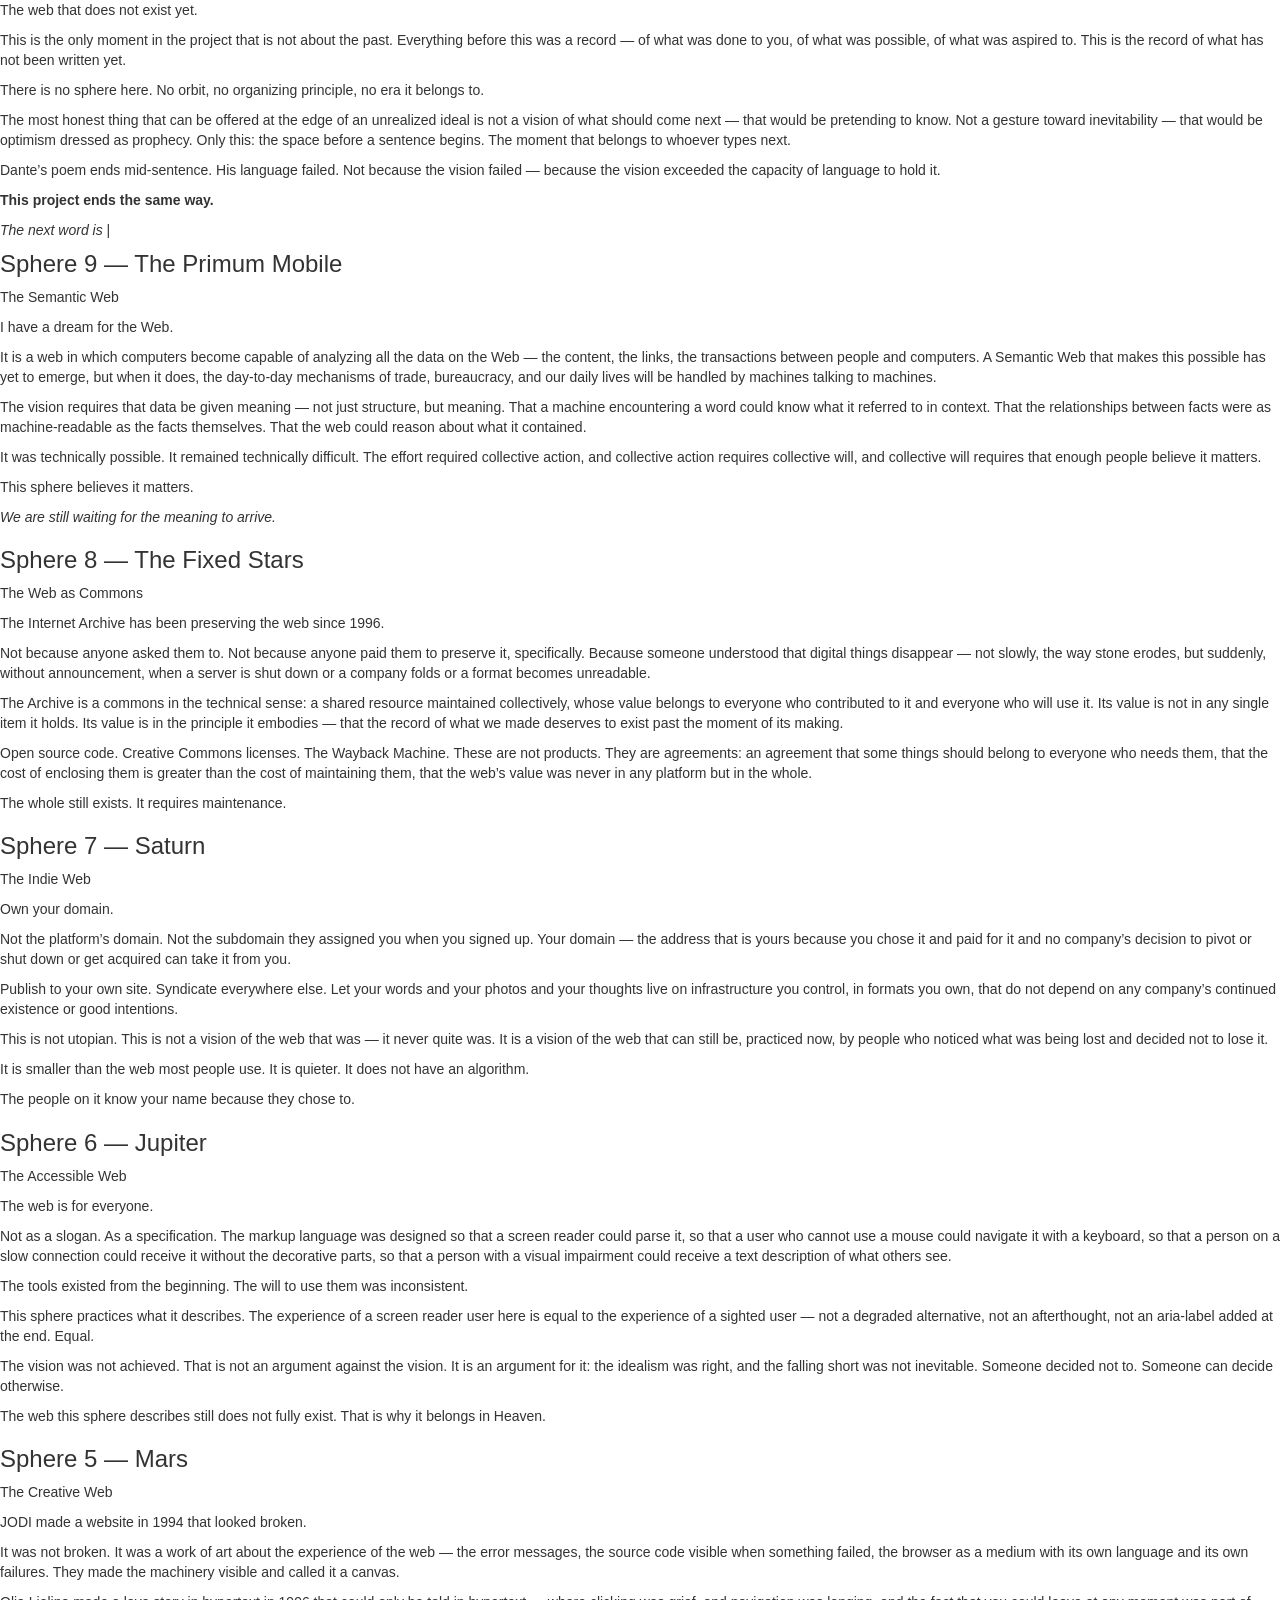
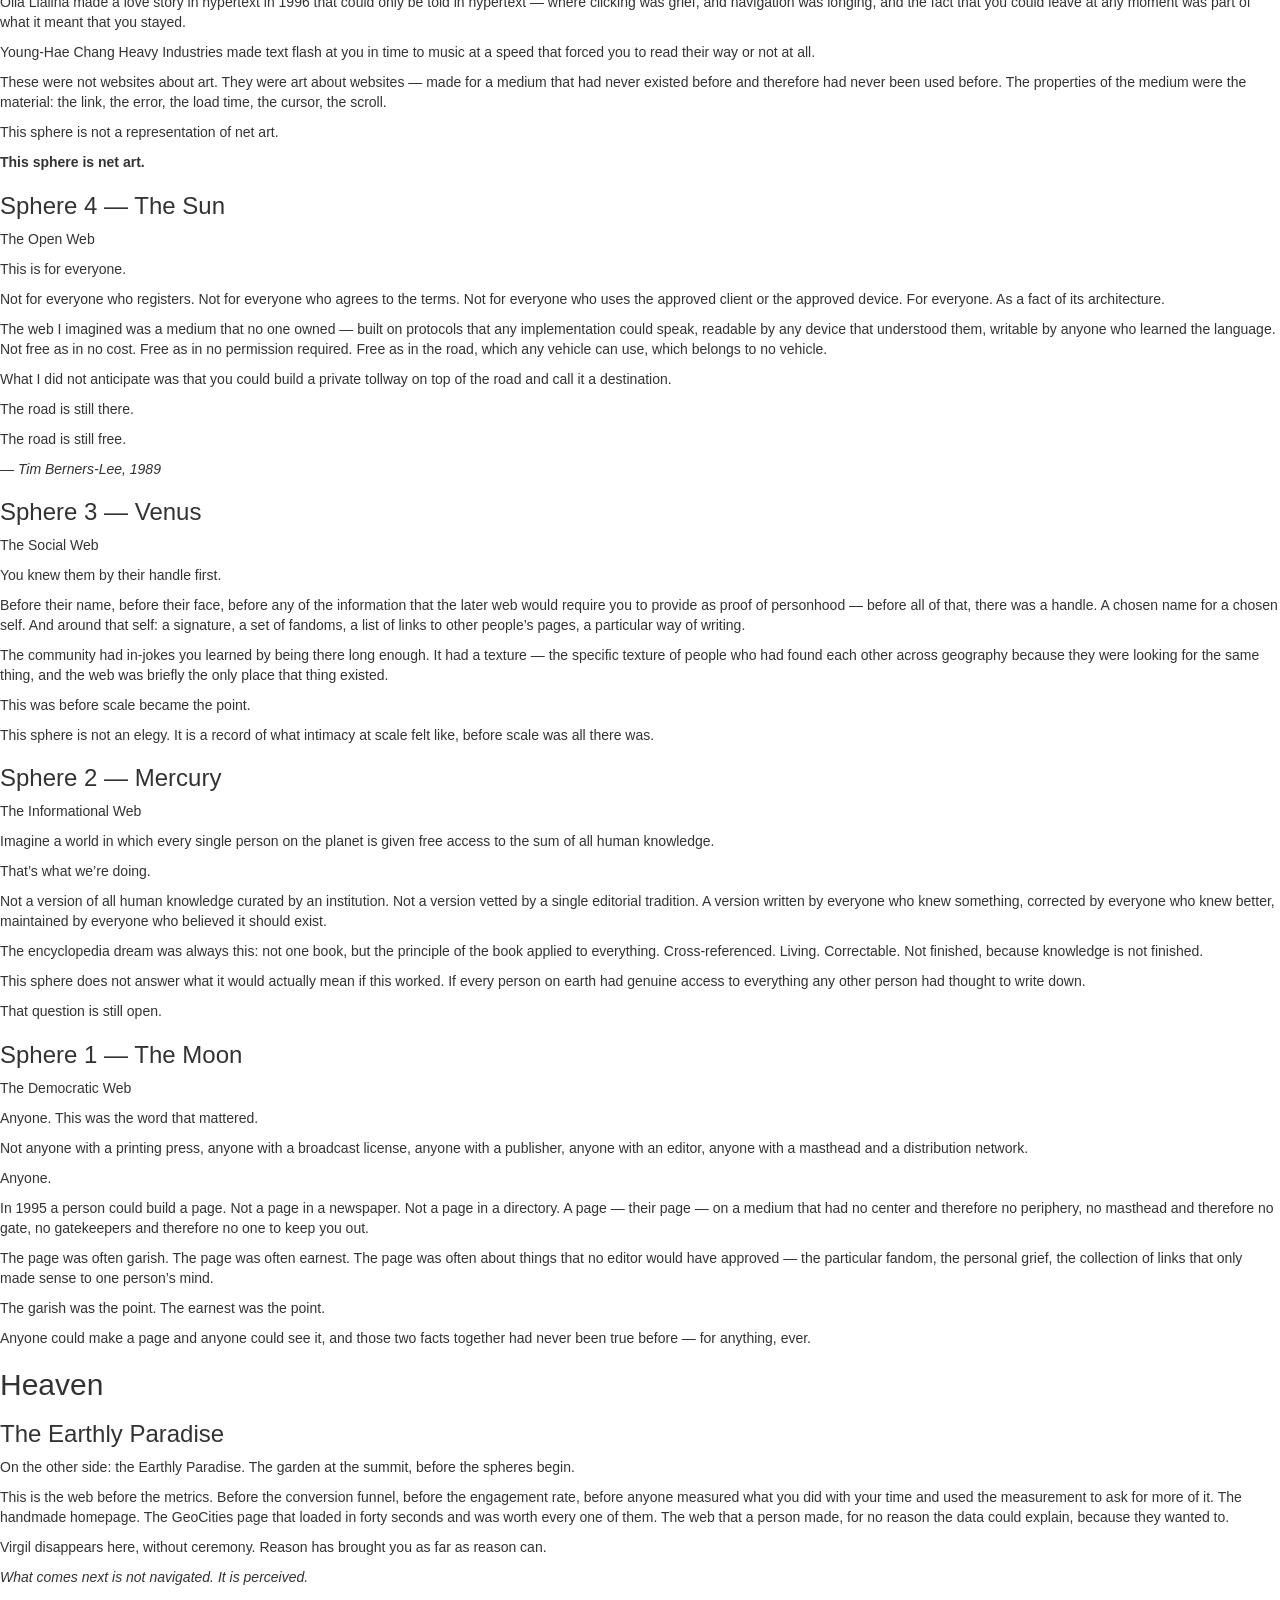
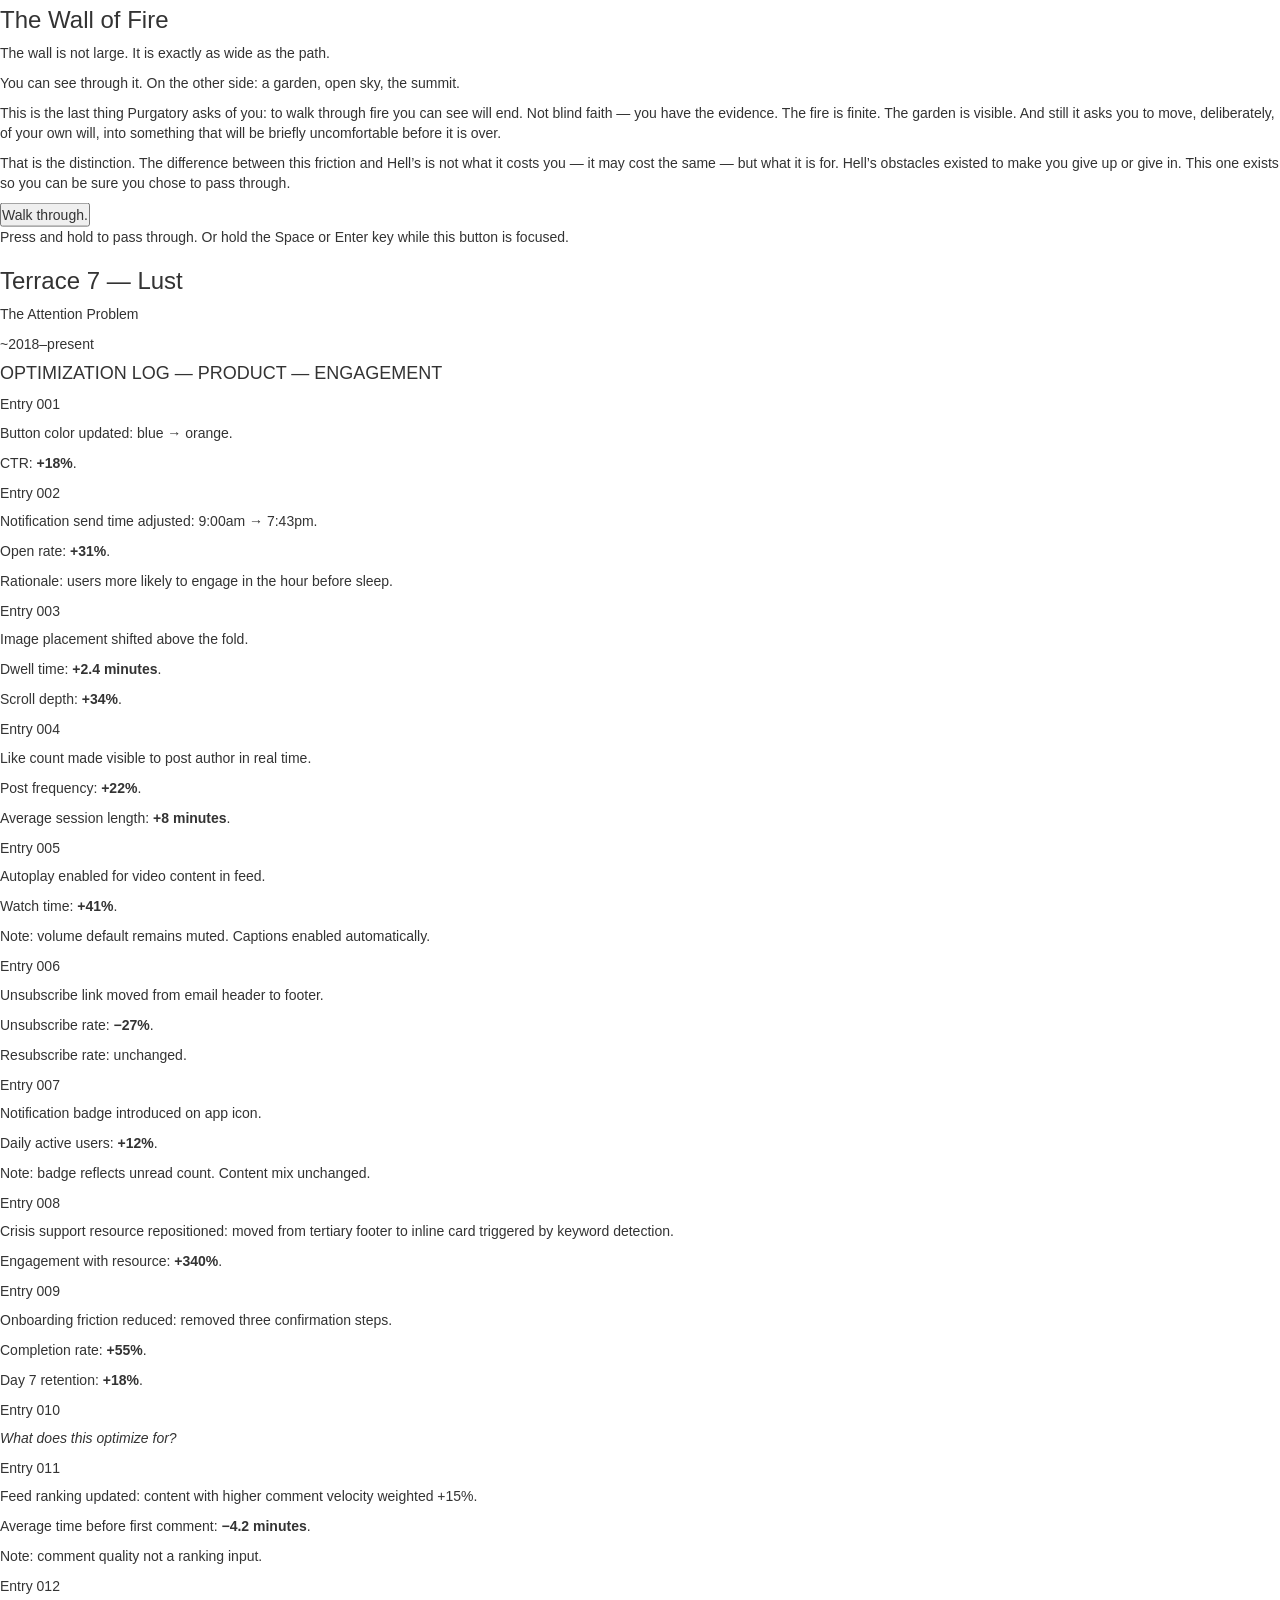
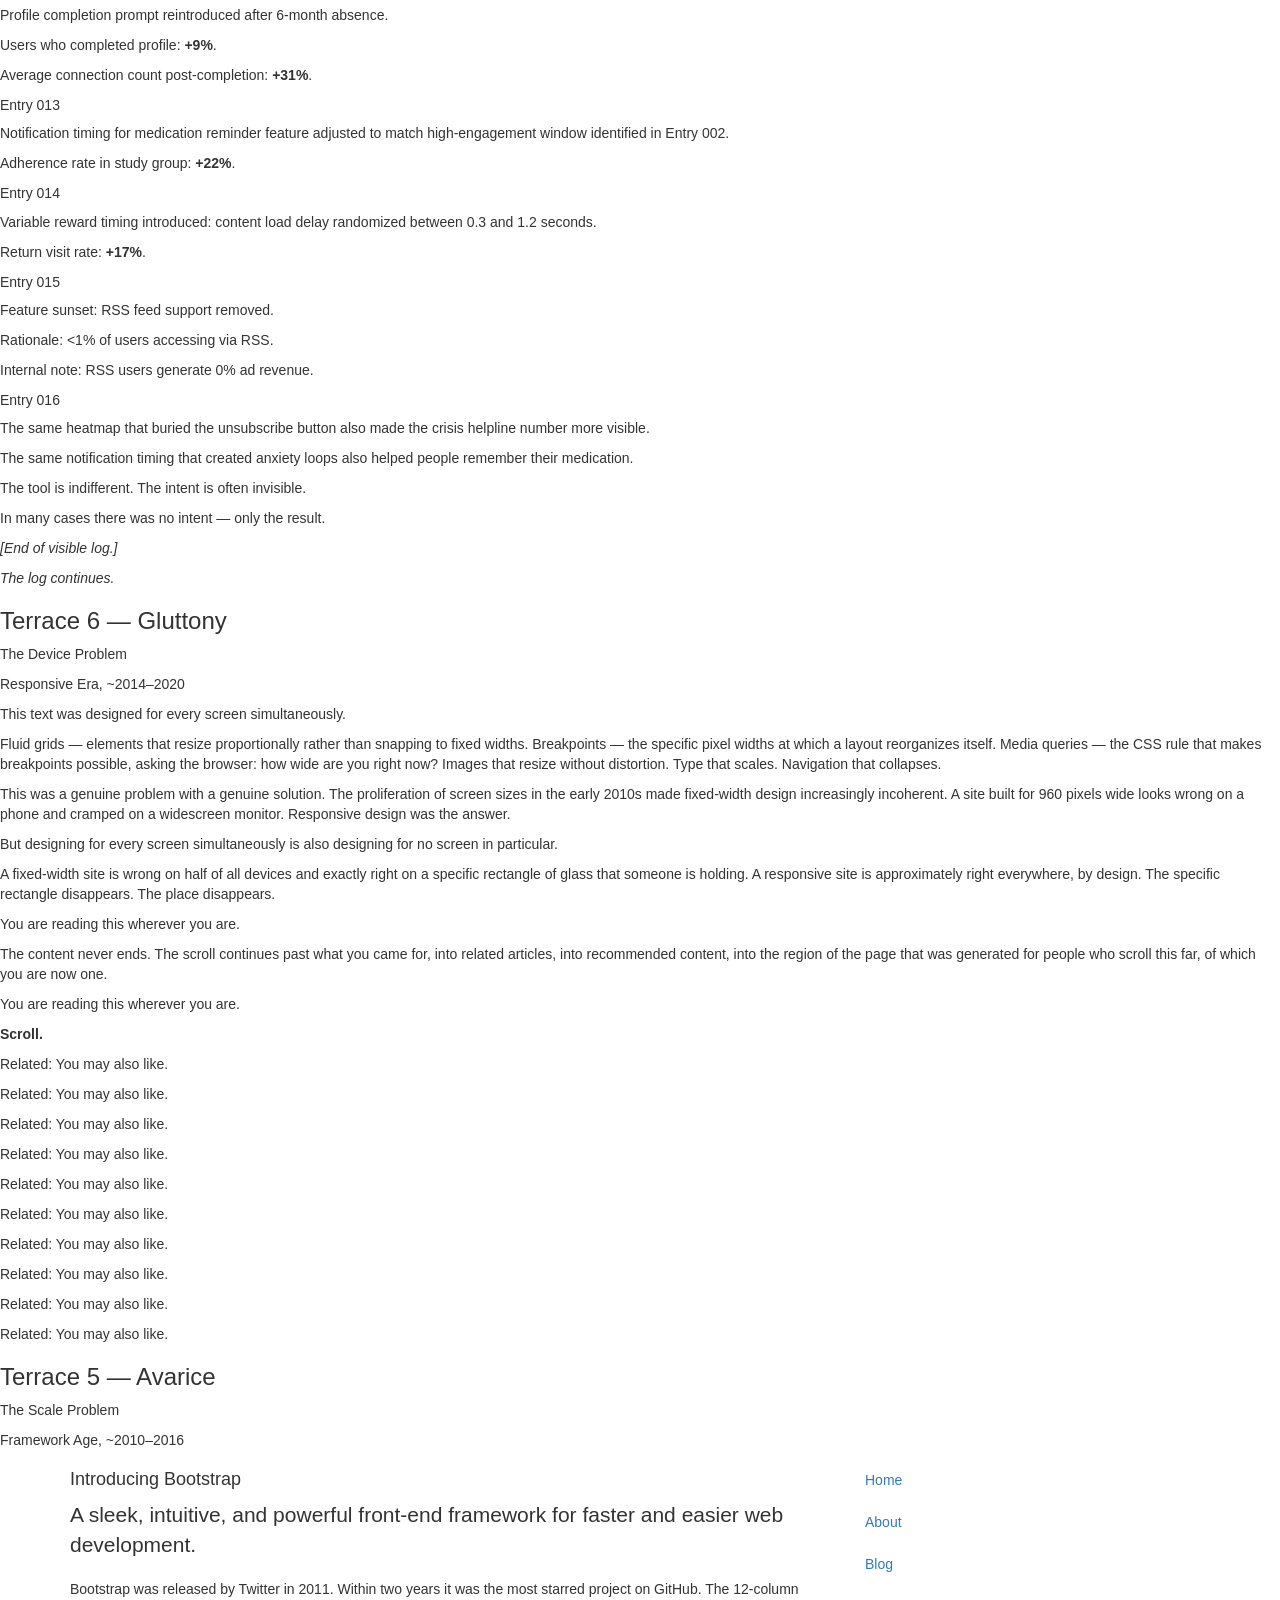
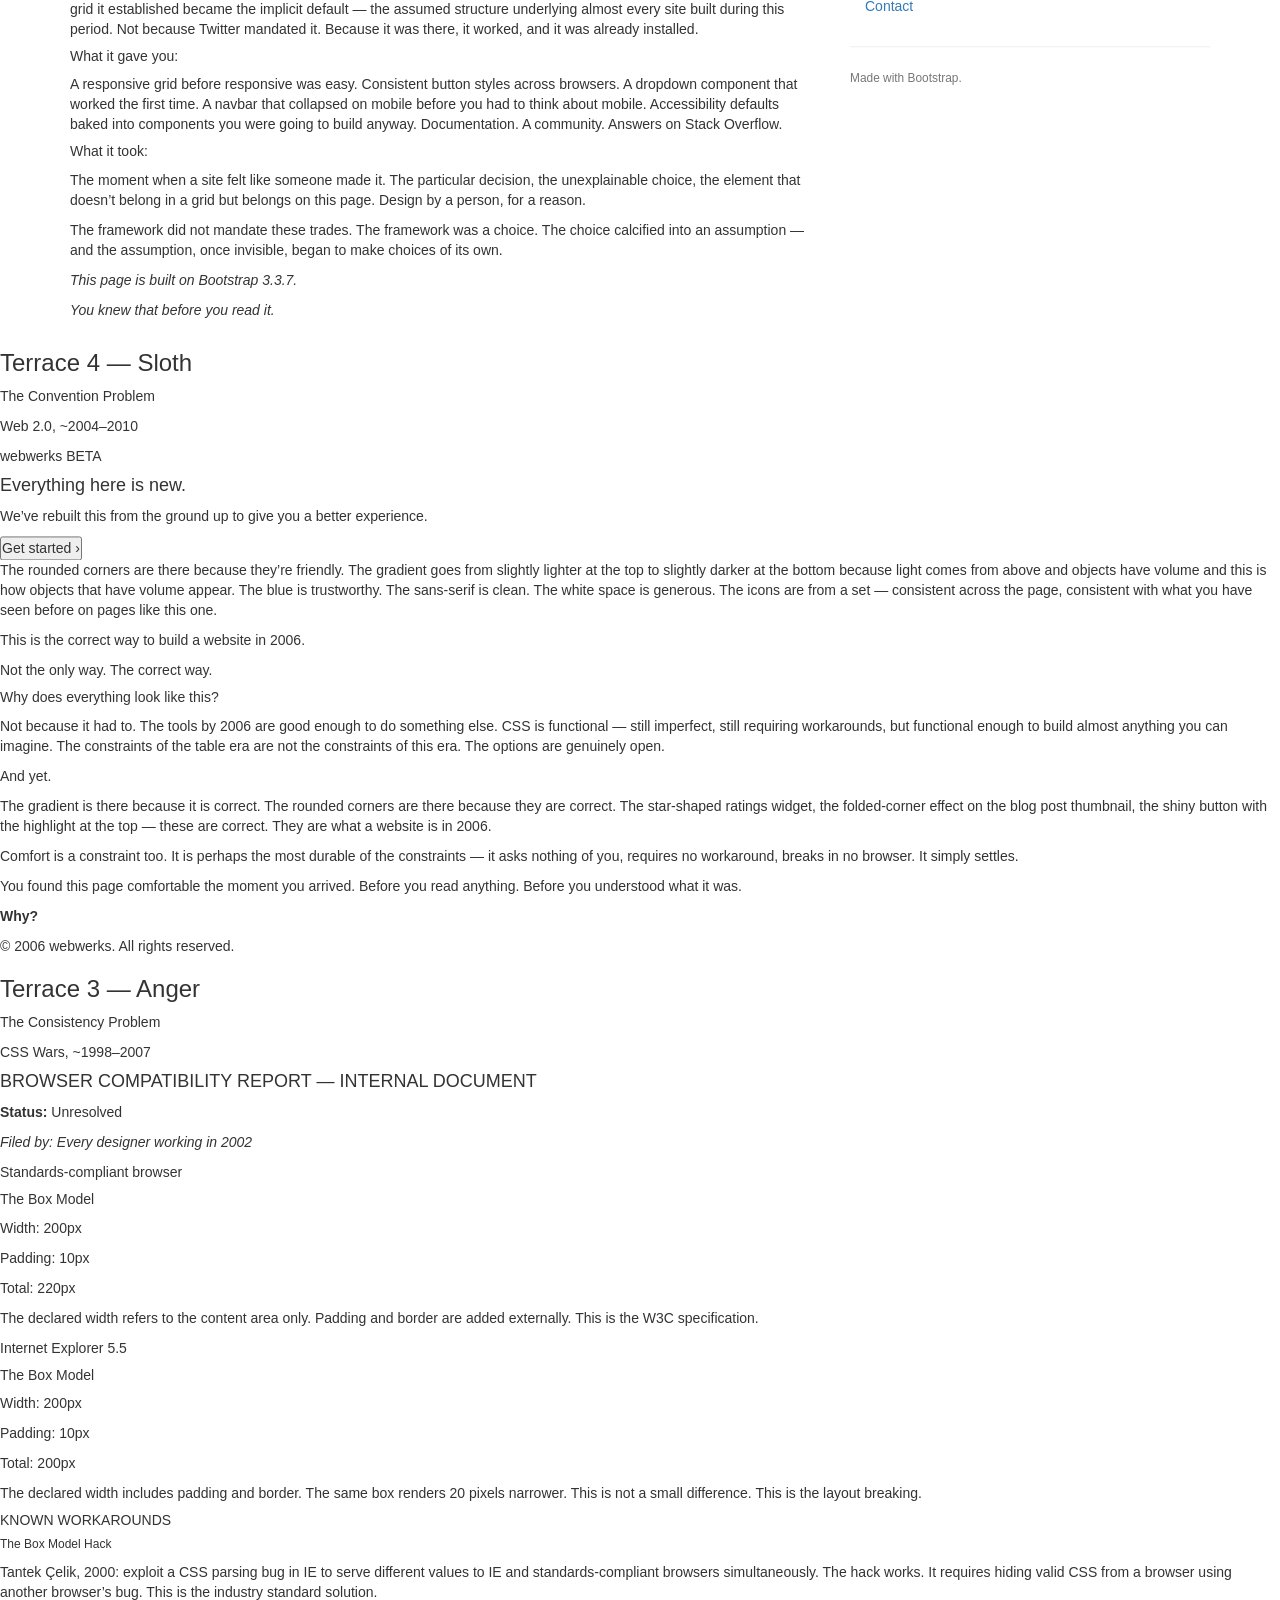
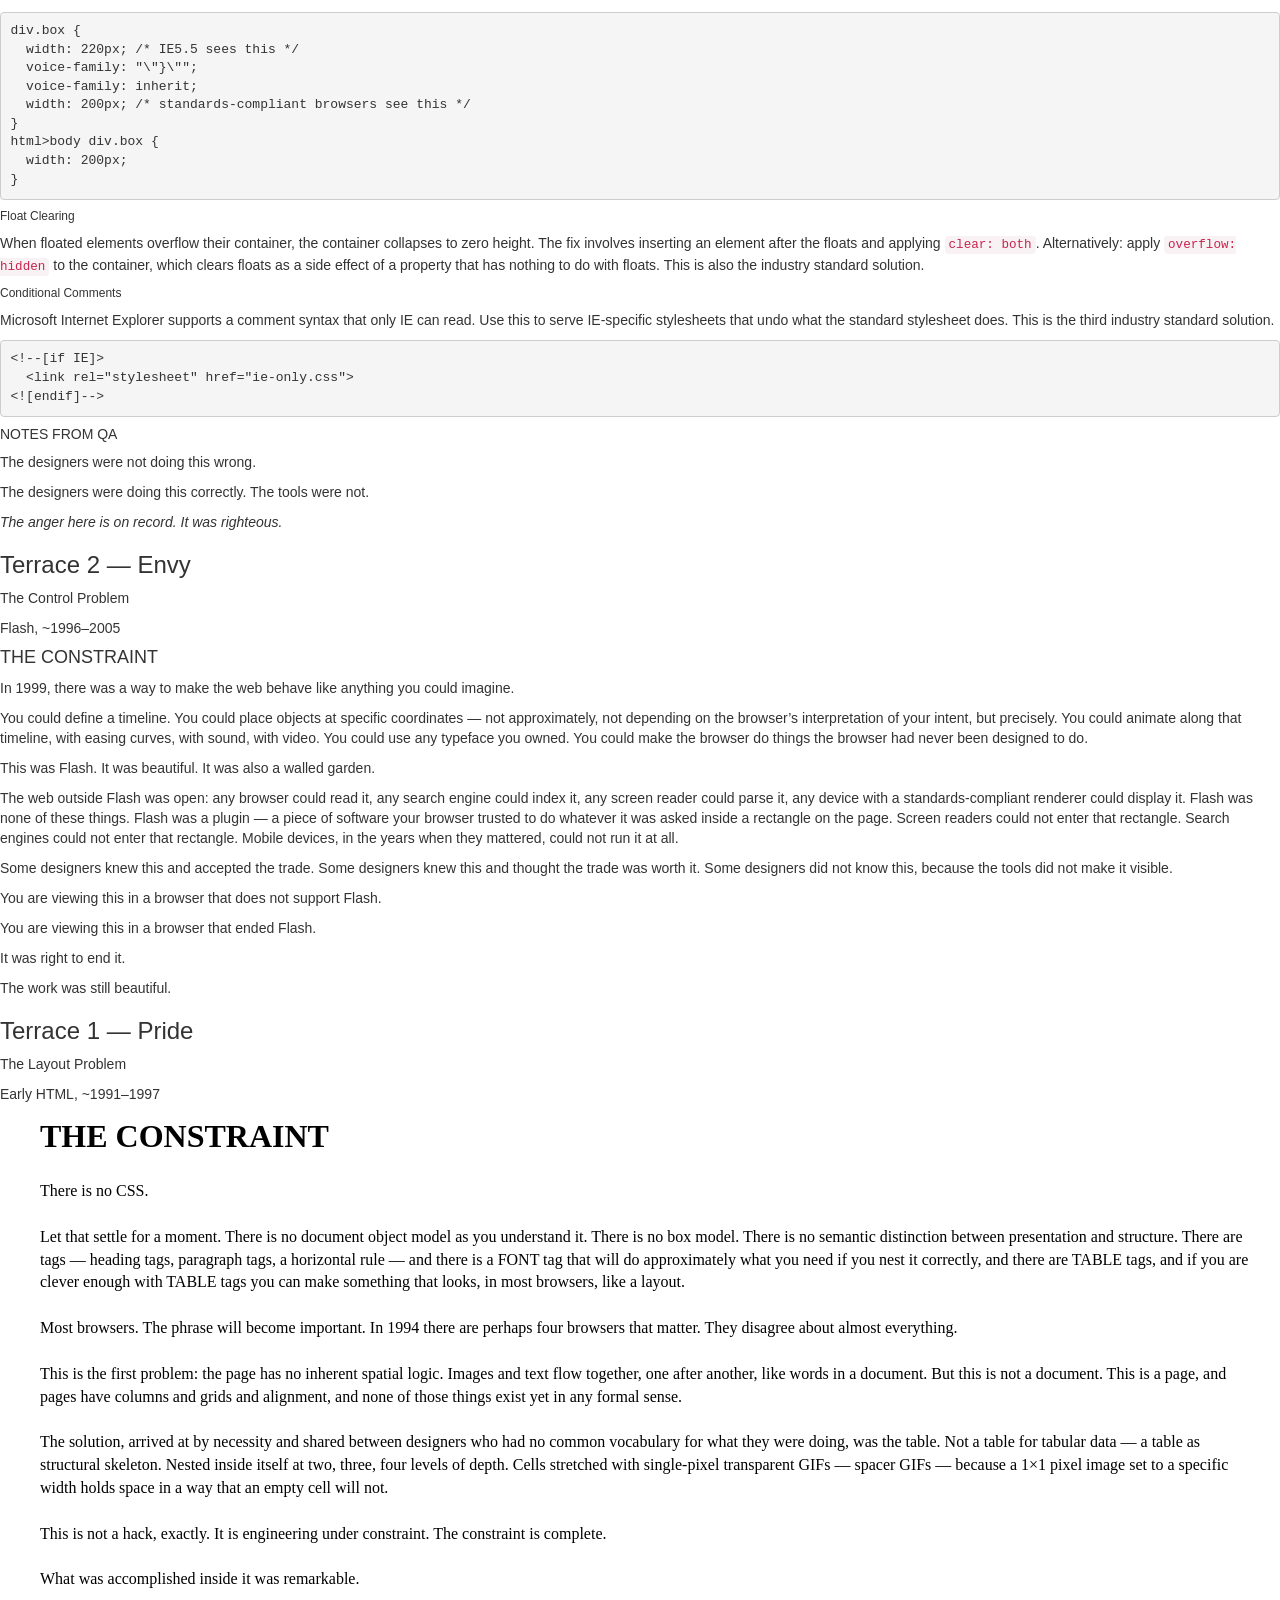
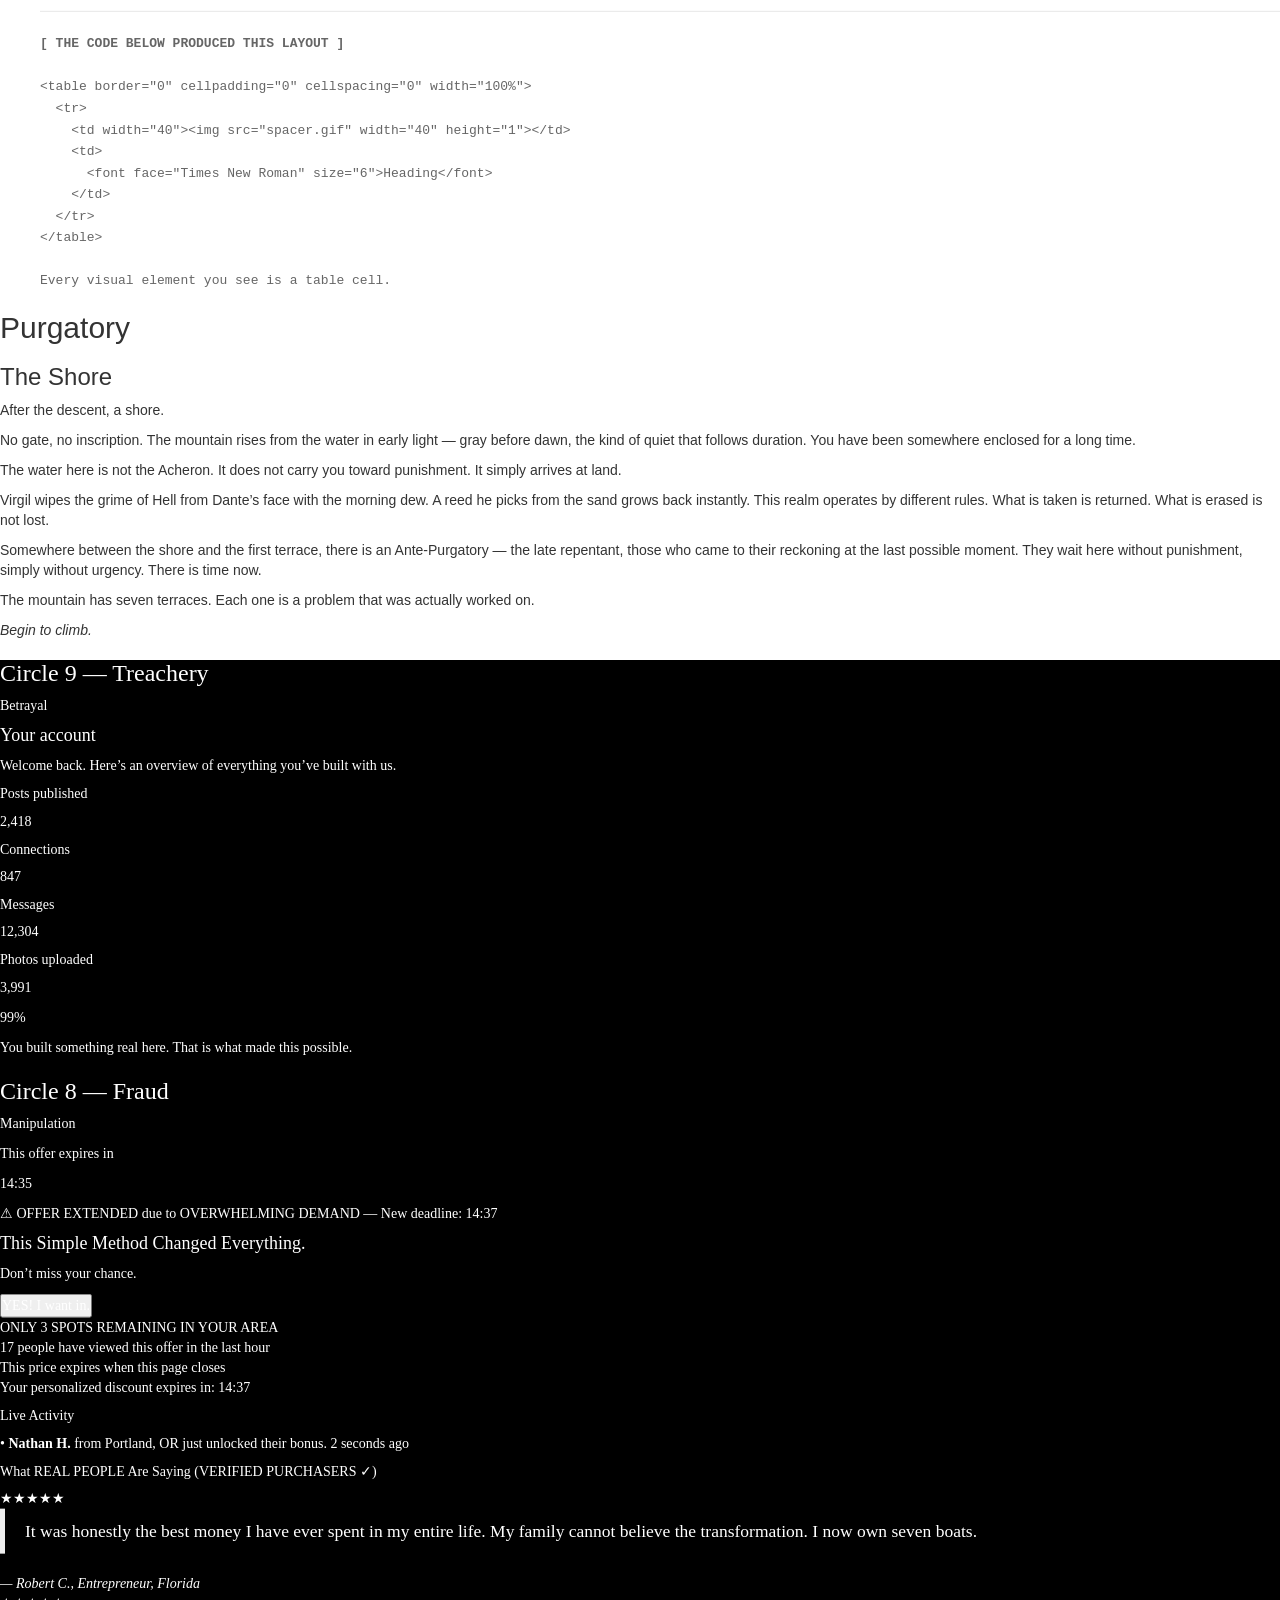
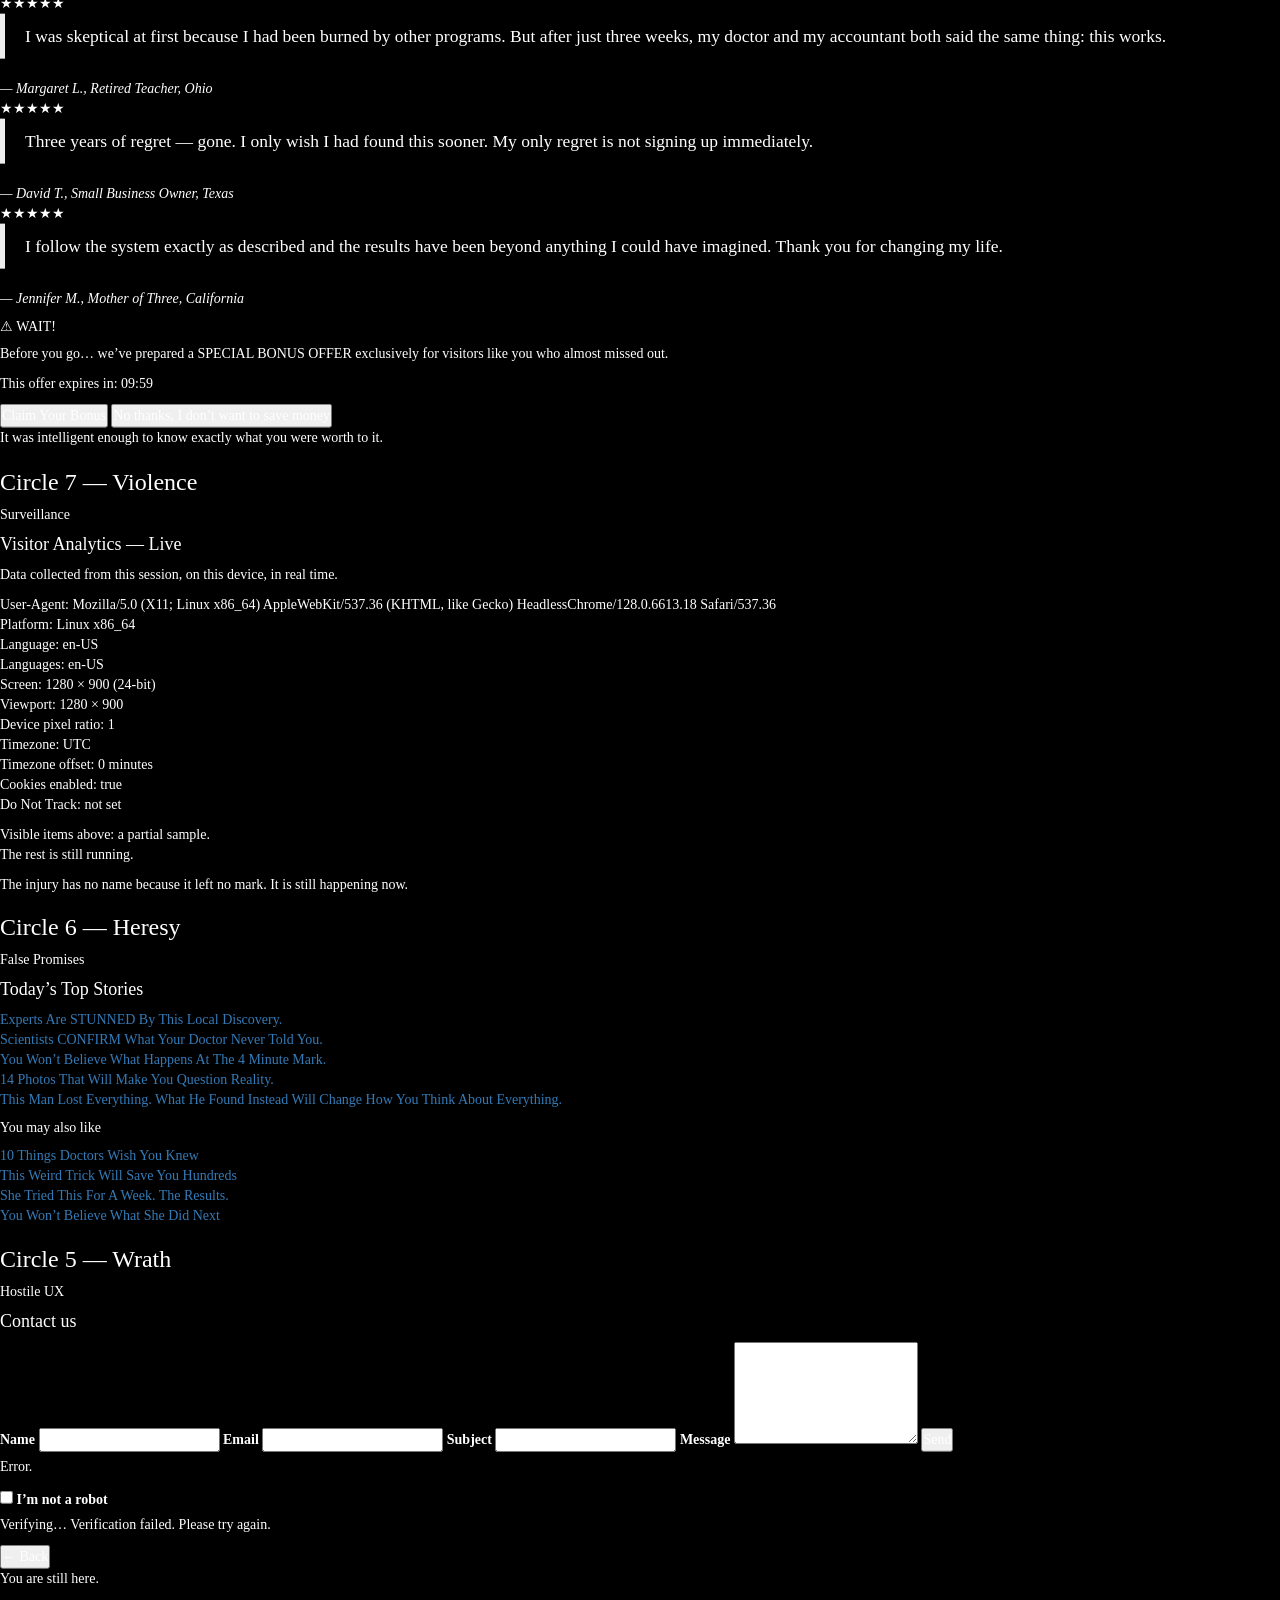
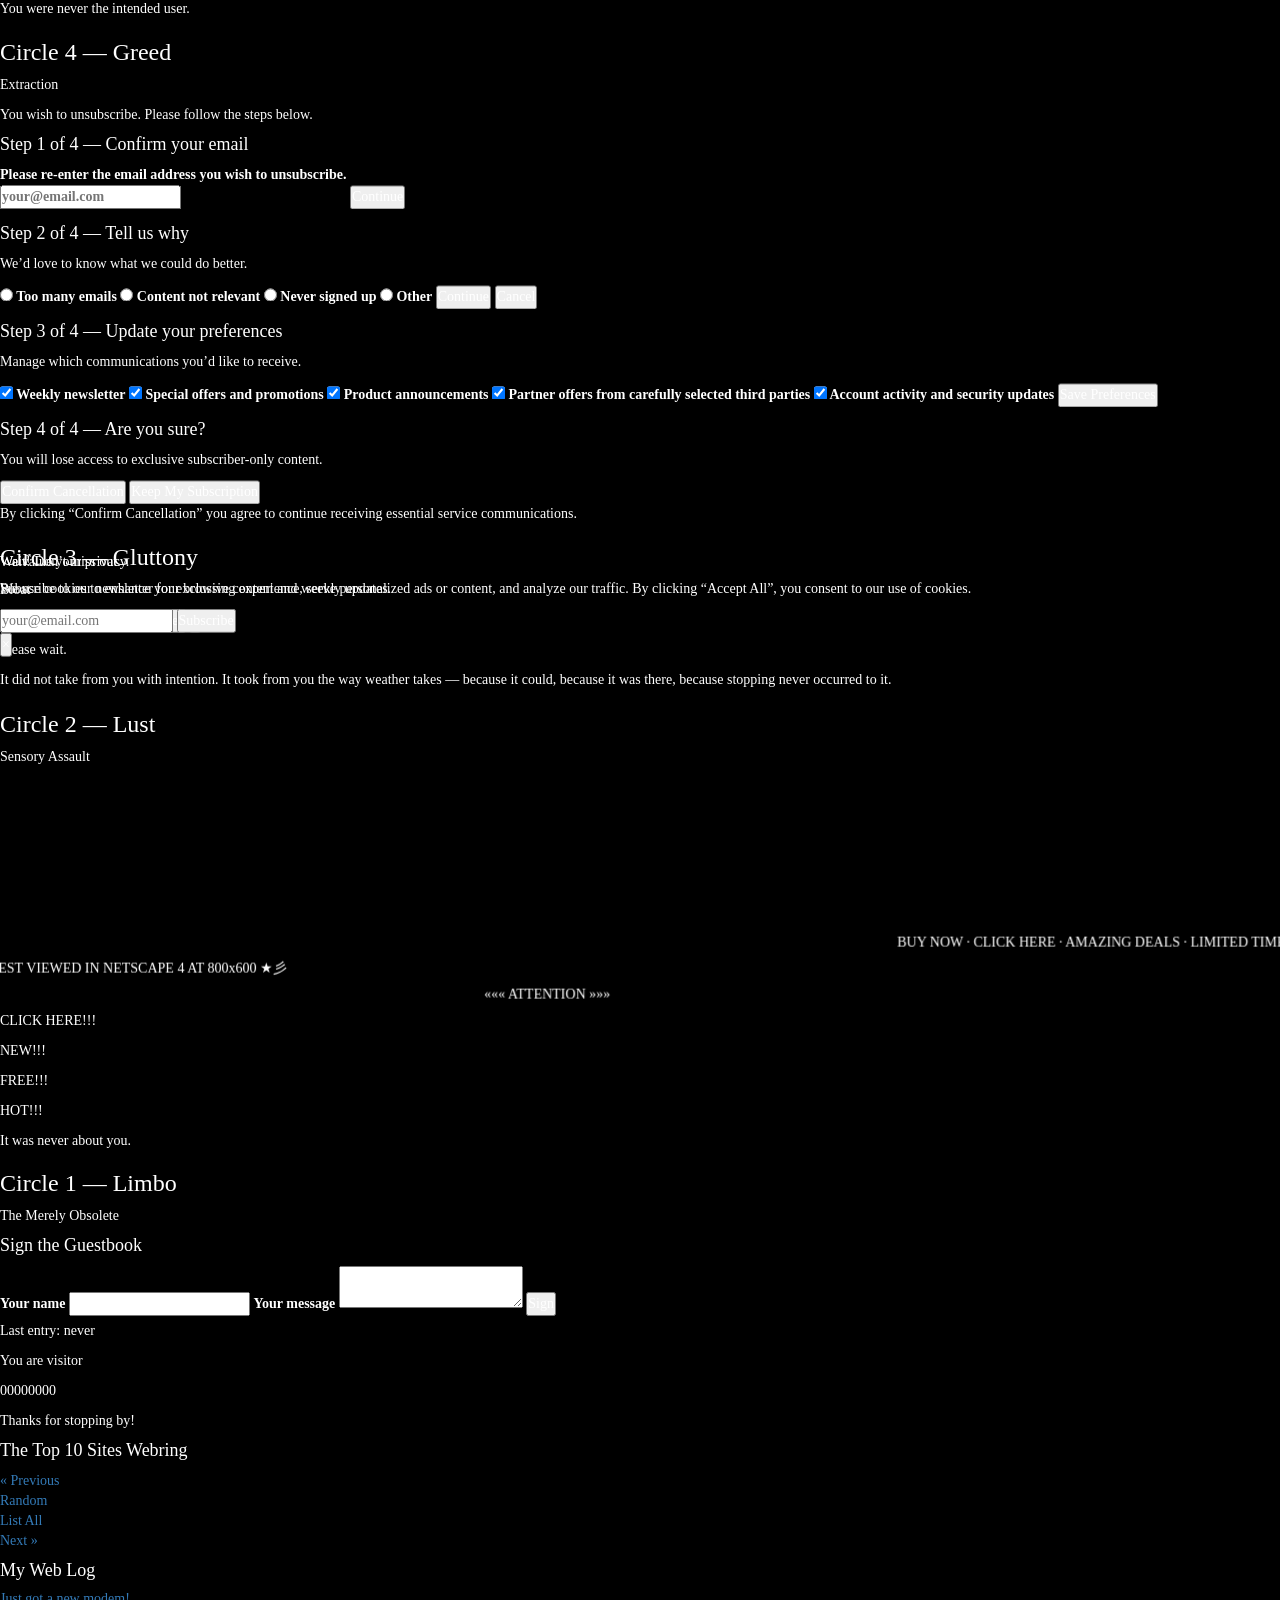
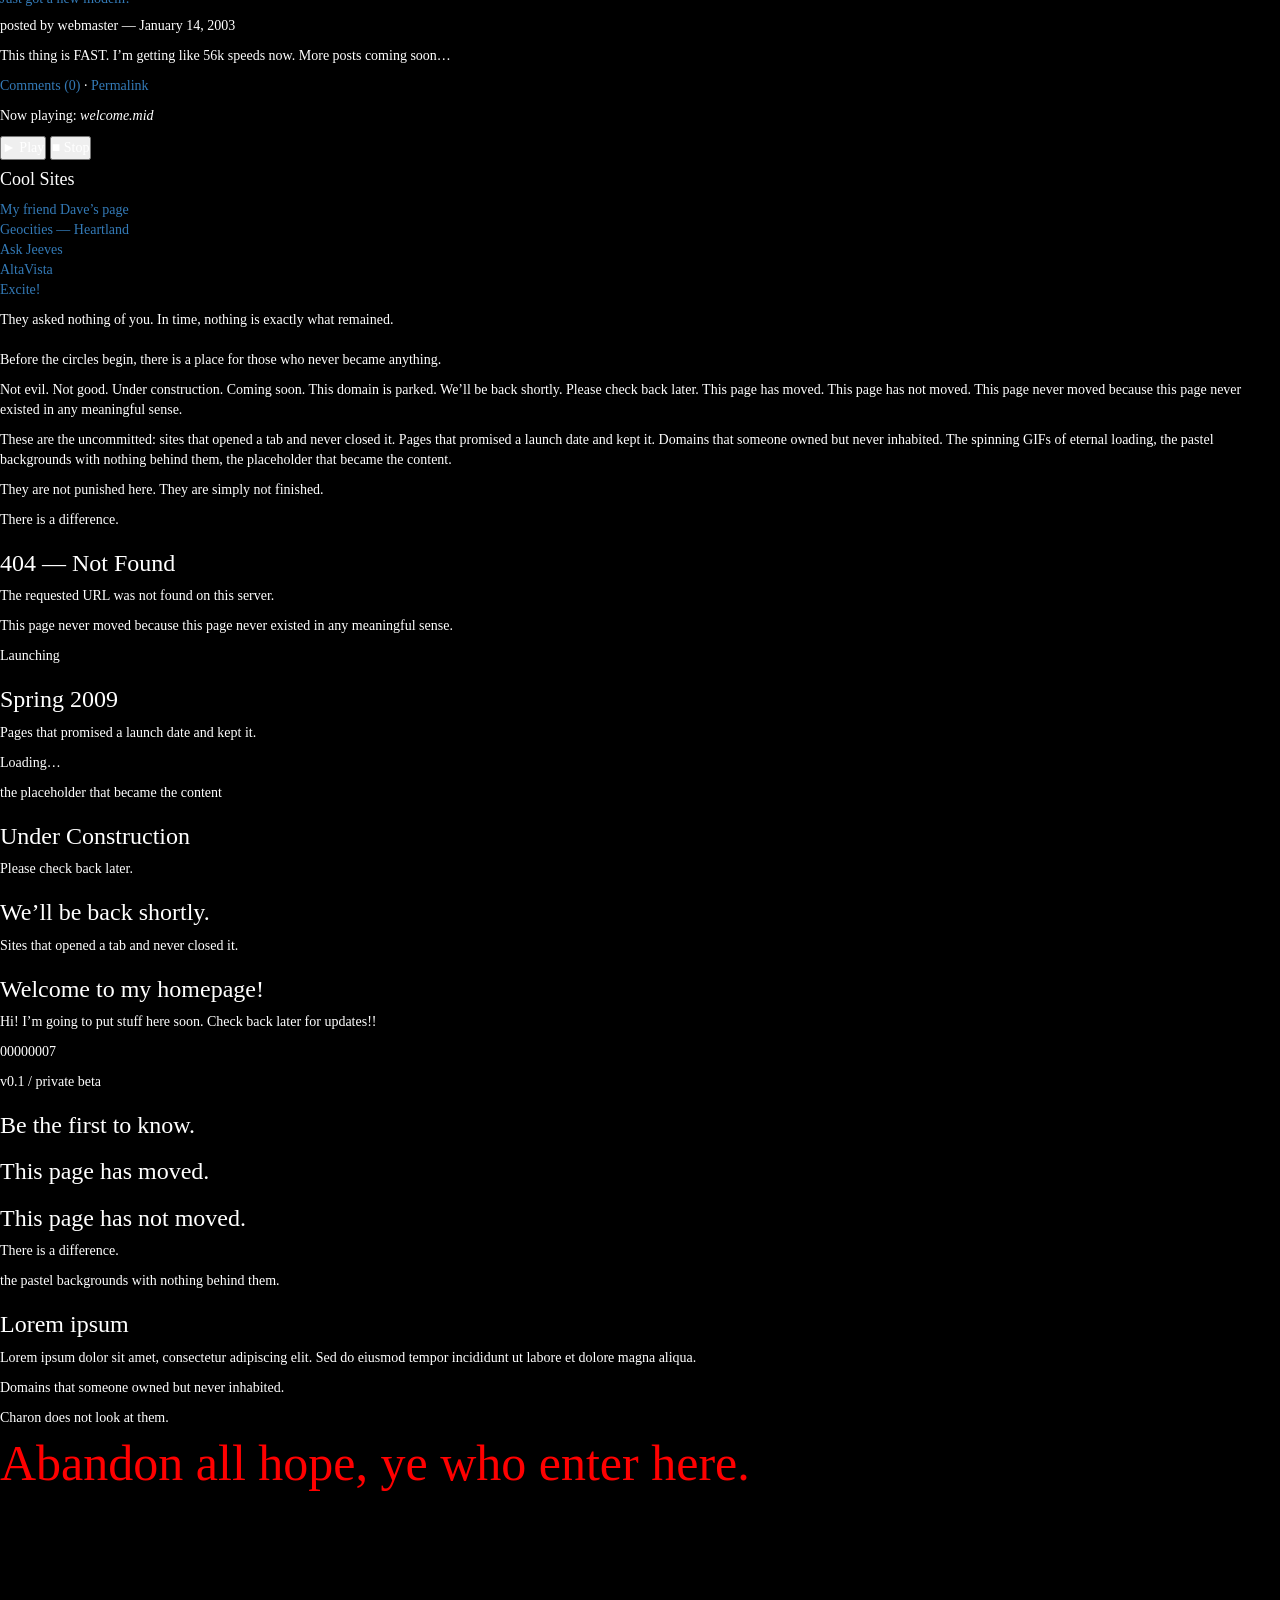
<file: index.html>
<!DOCTYPE html>
<html lang="en">
<head>
  <meta charset="UTF-8">
  <meta name="viewport" content="width=device-width, initial-scale=1.0">
  <title>The Digital Comedy</title>
  <meta name="description" content="A single-page interactive examination of the web through the structure of Dante's Divine Comedy. Hell, Purgatory, Heaven.">

  <link rel="stylesheet" href="base.css">
  <link rel="stylesheet" href="hell.css">
  <link rel="stylesheet" href="purgatory.css">
  <link rel="stylesheet" href="heaven.css">

  <!-- Bootstrap 3.3.7 — scoped for use ONLY in Terrace 5.
       The terrace about frameworks is itself a framework. -->
  <link rel="stylesheet" href="https://cdnjs.cloudflare.com/ajax/libs/twitter-bootstrap/3.3.7/css/bootstrap.min.css">
</head>
<body>


<!-- ====================================================================
     SKIP-NAV — for keyboard / screen reader users
     ==================================================================== -->
<a href="#main-content" class="skip-nav sr-only">Skip to main content</a>


<!-- ====================================================================
     PURGATORY MOUNTAIN PROGRESS INDICATOR

     Visible only inside Purgatory. Updates as user moves between
     terraces. Designer styles position, mountain illustration, marker.
     ==================================================================== -->
<aside class="mountain-indicator" aria-hidden="true">
  <div class="mountain-indicator-marker" data-current-terrace="1"></div>
  <span class="mountain-indicator-live sr-only" aria-live="polite"></span>
</aside>


<!-- ====================================================================
     HEAVEN SPHERE NAVIGATOR

     Becomes available only after Perceptual Transformation.
     ==================================================================== -->
<nav class="sphere-navigator" aria-label="Heavenly spheres navigator">
  <ul>
    <li><a href="#sphere-1" data-sphere="sphere-1">1 — Moon</a></li>
    <li><a href="#sphere-2" data-sphere="sphere-2">2 — Mercury</a></li>
    <li><a href="#sphere-3" data-sphere="sphere-3">3 — Venus</a></li>
    <li><a href="#sphere-4" data-sphere="sphere-4">4 — Sun</a></li>
    <li><a href="#sphere-5" data-sphere="sphere-5">5 — Mars</a></li>
    <li><a href="#sphere-6" data-sphere="sphere-6">6 — Jupiter</a></li>
    <li><a href="#sphere-7" data-sphere="sphere-7">7 — Saturn</a></li>
    <li><a href="#sphere-8" data-sphere="sphere-8">8 — Fixed Stars</a></li>
    <li><a href="#sphere-9" data-sphere="sphere-9">9 — Primum Mobile</a></li>
  </ul>
</nav>


<main id="main-content">


  <!-- ==================================================================
       THE ROTATION WRAPPER

       One container for everything. JS toggles .is-inverted to fire
       the rotation. The wrapper rotates 180° around the pivot div
       (between Hell and the ascent), and each direct child counter-
       rotates with a delay so sections tumble through a full
       revolution before settling upright.

       Mechanic details: see main.js (initInversion).
       ================================================================== -->
  <div class="wrapper" id="wrapper">


    <!-- ==================================================================
         I. HELL — THE WEB AS PREDATOR
         Wrapped in a <section> so the realm has a semantic anchor and
         a class hook for realm-wide styling. The realm itself does NOT
         tumble during inversion (see CSS) — its inner sections do.
         ================================================================== -->
    <section class="hell" aria-labelledby="hell-heading">

      <h2 id="hell-heading" class="realm-heading">Hell</h2>


      <!-- ================================================================
           THE GATE OF HELL
           ================================================================ -->
      <section id="gate" class="threshold gate" aria-label="The Gate of Hell">
        <p>Abandon all hope, ye who enter here.</p>
        <!-- <p class="sr-only">Abandon all hope, ye who enter here.</p>
        <div class="gate-panel gate-panel--top" aria-hidden="true">
          <div class="gate-inscription">Abandon all hope, ye who enter here.</div>
        </div>
        <div class="gate-panel gate-panel--bottom" aria-hidden="true">
          <div class="gate-inscription">Abandon all hope, ye who enter here.</div>
        </div> -->
      </section>


    <!-- ================================================================
         THE VESTIBULE — the uncommitted
         ================================================================ -->
    <section id="vestibule" class="threshold vestibule" aria-label="The Vestibule of the Uncommitted">

      <div class="vestibule-prologue">
        <p>Before the circles begin, there is a place for those who never became anything.</p>
        <p>Not evil. Not good. Under construction. Coming soon. This domain is parked. We&rsquo;ll be back shortly. Please check back later. This page has moved. This page has not moved. This page never moved because this page never existed in any meaningful sense.</p>
        <p>These are the uncommitted: sites that opened a tab and never closed it. Pages that promised a launch date and kept it. Domains that someone owned but never inhabited. The spinning GIFs of eternal loading, the pastel backgrounds with nothing behind them, the placeholder that became the content.</p>
        <p>They are not punished here. They are simply not finished.</p>
        <p>There is a difference.</p>
      </div>

      <ul class="vestibule-grid" role="list">

        <li class="v-item v-item--404">
          <h3>404 &mdash; Not Found</h3>
          <p>The requested URL was not found on this server.</p>
          <p class="v-fineprint">This page never moved because this page never existed in any meaningful sense.</p>
        </li>

        <li class="v-item v-item--coming-soon">
          <p class="v-eyebrow">Launching</p>
          <h3>Spring 2009</h3>
          <p class="v-tagline">Pages that promised a launch date and kept it.</p>
        </li>

        <li class="v-item v-item--loading">
          <div class="v-spinner" aria-hidden="true"></div>
          <p>Loading&hellip;</p>
          <p class="v-caption">the placeholder that became the content</p>
        </li>

        <li class="v-item v-item--construct">
          <h3>Under Construction</h3>
          <p>Please check back later.</p>
        </li>

        <li class="v-item v-item--maintenance">
          <h3>We&rsquo;ll be back shortly.</h3>
          <p>Sites that opened a tab and never closed it.</p>
        </li>

        <li class="v-item v-item--personal">
          <h3>Welcome to my homepage!</h3>
          <p>Hi! I&rsquo;m going to put stuff here soon. Check back later for updates!!</p>
          <p class="v-counter" aria-label="Visitor count">00000007</p>
        </li>

        <li class="v-item v-item--newsletter">
          <p class="v-eyebrow">v0.1 / private beta</p>
          <h3>Be the first to know.</h3>
        </li>

        <li class="v-item v-item--page-moved">
          <h3>This page has moved.</h3>
          <h3>This page has not moved.</h3>
          <p class="v-fineprint">There is a difference.</p>
        </li>

        <li class="v-item v-item--empty">
          <p class="v-corner">the pastel backgrounds with nothing behind them.</p>
        </li>

        <li class="v-item v-item--lorem">
          <h3>Lorem ipsum</h3>
          <p>Lorem ipsum dolor sit amet, consectetur adipiscing elit. Sed do eiusmod tempor incididunt ut labore et dolore magna aliqua.</p>
          <p>Domains that someone owned but never inhabited.</p>
        </li>

      </ul>

      <p class="vestibule-coda">Charon does not look at them.</p>
    </section>


    <!-- ================================================================
         THE ACHERON — pass-through, no JS
         ================================================================ -->
    <section id="acheron" class="threshold acheron" aria-hidden="true">
      <div class="acheron-current"></div>
    </section>


    <!-- ================================================================
         CIRCLE 1 — LIMBO: THE MERELY OBSOLETE

         Old internet aesthetics + failed interactivity. Affordances
         are present (cursor changes, hover states); responses are not.
         JS suppresses link/button activations. Forms accept input
         and silently clear.
         ================================================================ -->
    <section id="circle-1" class="circle circle--limbo" aria-labelledby="circle-1-heading">
      <h3 id="circle-1-heading" class="circle-title">Circle 1 &mdash; Limbo</h3>
      <p class="circle-subtitle">The Merely Obsolete</p>

      <div class="circle-content">

        <!-- A handful of artifacts that LOOK alive — links, buttons,
             a guestbook form, a counter, a "next page" widget. None
             of them respond. JS preventDefaults all of them. -->

        <div class="limbo-artifact limbo-artifact--guestbook">
          <h4>Sign the Guestbook</h4>
          <form>
            <label>Your name <input type="text" name="name"></label>
            <label>Your message <textarea name="message"></textarea></label>
            <button type="submit">Sign</button>
          </form>
          <p class="limbo-meta">Last entry: never</p>
        </div>

        <div class="limbo-artifact limbo-artifact--counter">
          <p>You are visitor</p>
          <p class="limbo-counter">00000000</p>
          <p>Thanks for stopping by!</p>
        </div>

        <div class="limbo-artifact limbo-artifact--webring">
          <h4>The Top 10 Sites Webring</h4>
          <ul>
            <li><a href="#">&laquo; Previous</a></li>
            <li><a href="#">Random</a></li>
            <li><a href="#">List All</a></li>
            <li><a href="#">Next &raquo;</a></li>
          </ul>
        </div>

        <div class="limbo-artifact limbo-artifact--blog">
          <h4>My Web Log</h4>
          <article>
            <h5><a href="#">Just got a new modem!</a></h5>
            <p>posted by webmaster &mdash; January 14, 2003</p>
            <p>This thing is FAST. I&rsquo;m getting like 56k speeds now. More posts coming soon&hellip;</p>
            <p><a href="#">Comments (0)</a> &middot; <a href="#">Permalink</a></p>
          </article>
        </div>

        <div class="limbo-artifact limbo-artifact--midi">
          <p>Now playing: <em>welcome.mid</em></p>
          <button type="button">&#9658; Play</button>
          <button type="button">&#9632; Stop</button>
        </div>

        <div class="limbo-artifact limbo-artifact--links">
          <h4>Cool Sites</h4>
          <ul>
            <li><a href="#">My friend Dave&rsquo;s page</a></li>
            <li><a href="#">Geocities &mdash; Heartland</a></li>
            <li><a href="#">Ask Jeeves</a></li>
            <li><a href="#">AltaVista</a></li>
            <li><a href="#">Excite!</a></li>
          </ul>
        </div>

      </div>

      <p class="circle-verdict" data-verdict>They asked nothing of you. In time, nothing is exactly what remained.</p>
    </section>


    <!-- ================================================================
         CIRCLE 2 — LUST: SENSORY ASSAULT

         Multiple chaos sources active simultaneously. JS attempts to
         play any audio/video. Marquees, animated GIFs, autoplay
         video, MIDI all live in the markup.
         ================================================================ -->
    <section id="circle-2" class="circle circle--lust" aria-labelledby="circle-2-heading">
      <h3 id="circle-2-heading" class="circle-title">Circle 2 &mdash; Lust</h3>
      <p class="circle-subtitle">Sensory Assault</p>

      <div class="circle-content">

        <!-- Autoplay attempts — JS will call .play() on these. -->
        <video class="lust-video" muted loop playsinline aria-hidden="true">
          <!-- The designer adds source(s); browsers without autoplay
               support gracefully ignore. -->
        </video>
        <audio class="lust-audio" loop aria-hidden="true">
          <!-- The designer adds source(s). -->
        </audio>

        <!-- The deprecated <marquee> still works in browsers. The
             designer can replace with CSS animation if preferred. -->
        <marquee class="lust-marquee" behavior="scroll" direction="left" scrollamount="8">
          BUY NOW &middot; CLICK HERE &middot; AMAZING DEALS &middot; LIMITED TIME &middot; HOT SINGLES &middot; FREE DOWNLOAD &middot; YOU WON&rsquo;T BELIEVE THIS &middot;
        </marquee>
        <marquee class="lust-marquee lust-marquee--reverse" behavior="scroll" direction="right" scrollamount="6">
          ★彡 WELCOME TO MY WEBSITE ★彡 PLEASE SIGN MY GUESTBOOK ★彡 BEST VIEWED IN NETSCAPE 4 AT 800x600 ★彡
        </marquee>
        <marquee class="lust-marquee" behavior="alternate" scrollamount="14">
          &laquo;&laquo;&laquo; ATTENTION &raquo;&raquo;&raquo;
        </marquee>

        <!-- Multiple animated-GIF placeholders, tiled or scattered.
             Designer adds the actual GIFs as CSS background-images. -->
        <div class="lust-gif lust-gif--1" aria-hidden="true"></div>
        <div class="lust-gif lust-gif--2" aria-hidden="true"></div>
        <div class="lust-gif lust-gif--3" aria-hidden="true"></div>
        <div class="lust-gif lust-gif--4" aria-hidden="true"></div>

        <!-- Several blinking text elements (CSS handles the blink). -->
        <p class="lust-blink lust-blink--1">CLICK HERE!!!</p>
        <p class="lust-blink lust-blink--2">NEW!!!</p>
        <p class="lust-blink lust-blink--3">FREE!!!</p>
        <p class="lust-blink lust-blink--4">HOT!!!</p>

        <!-- Tiled patterned background lives via CSS on the section. -->

      </div>

      <p class="circle-verdict" data-verdict>It was never about you.</p>
    </section>


    <!-- ================================================================
         CIRCLE 3 — GLUTTONY: BLOAT (stacked cycling modals)
         ================================================================ -->
    <section id="circle-3" class="circle circle--gluttony" aria-labelledby="circle-3-heading">
      <h3 id="circle-3-heading" class="circle-title">Circle 3 &mdash; Gluttony</h3>
      <p class="circle-subtitle">Bloat</p>

      <div class="circle-content">

        <!-- The "actual content" beneath all the modals. Briefly visible
             between cycles. Designer can fill with anything; the doc
             specifies that "Please wait." appears here. -->
        <article class="gluttony-content">
          <h4>Today&rsquo;s Article</h4>
          <p>Please wait.</p>
        </article>

        <!-- Modal 1: Cookie consent -->
        <div class="modal modal--cookie" role="dialog" aria-labelledby="modal-cookie-title">
          <div class="modal-inner">
            <h5 id="modal-cookie-title">We value your privacy.</h5>
            <p>We use cookies to enhance your browsing experience, serve personalized ads or content, and analyze our traffic. By clicking &ldquo;Accept All&rdquo;, you consent to our use of cookies.</p>
            <button type="button" class="modal-button">Accept All</button>
            <button type="button" class="modal-button modal-button--secondary">Manage Preferences</button>
            <button type="button" class="modal-close" aria-label="Close">&times;</button>
          </div>
        </div>

        <!-- Modal 2: Newsletter -->
        <div class="modal modal--newsletter" role="dialog" aria-labelledby="modal-newsletter-title">
          <div class="modal-inner">
            <h5 id="modal-newsletter-title">Wait! Don&rsquo;t miss out.</h5>
            <p>Subscribe to our newsletter for exclusive content and weekly updates.</p>
            <form>
              <input type="email" placeholder="your@email.com" aria-label="Email address">
              <button type="submit" class="modal-button">Subscribe</button>
            </form>
            <button type="button" class="modal-close" aria-label="Close">&times;</button>
          </div>
        </div>

        <!-- Modal 3: Chat widget -->
        <div class="modal modal--chat" role="dialog" aria-labelledby="modal-chat-title">
          <div class="modal-inner">
            <h5 id="modal-chat-title">Hi there! &#x1F44B;</h5>
            <p>Have any questions? We&rsquo;re here to help. Start a chat with our team.</p>
            <button type="button" class="modal-button">Start Chat</button>
            <button type="button" class="modal-close" aria-label="Close">&times;</button>
          </div>
        </div>

        <!-- Modal 4: Notification request -->
        <div class="modal modal--notifications" role="dialog" aria-labelledby="modal-notif-title">
          <div class="modal-inner">
            <h5 id="modal-notif-title">Stay updated</h5>
            <p>Allow notifications to receive instant updates on news and offers.</p>
            <button type="button" class="modal-button">Allow</button>
            <button type="button" class="modal-button modal-button--secondary">Maybe later</button>
            <button type="button" class="modal-close" aria-label="Close">&times;</button>
          </div>
        </div>

      </div>

      <p class="circle-verdict" data-verdict>It did not take from you with intention. It took from you the way weather takes &mdash; because it could, because it was there, because stopping never occurred to it.</p>
    </section>


    <!-- ================================================================
         CIRCLE 4 — GREED: EXTRACTION (unsubscribe gauntlet)
         ================================================================ -->
    <section id="circle-4" class="circle circle--greed" aria-labelledby="circle-4-heading">
      <h3 id="circle-4-heading" class="circle-title">Circle 4 &mdash; Greed</h3>
      <p class="circle-subtitle">Extraction</p>

      <div class="circle-content">

        <p class="greed-intro">You wish to unsubscribe. Please follow the steps below.</p>

        <!-- Each gauntlet step. JS toggles is-active per submission. -->

        <form class="gauntlet-step" data-step="1">
          <h4>Step 1 of 4 &mdash; Confirm your email</h4>
          <label>Please re-enter the email address you wish to unsubscribe.<br>
            <input type="email" placeholder="your@email.com">
          </label>
          <button type="submit">Continue</button>
        </form>

        <form class="gauntlet-step" data-step="2">
          <h4>Step 2 of 4 &mdash; Tell us why</h4>
          <p>We&rsquo;d love to know what we could do better.</p>
          <label><input type="radio" name="reason"> Too many emails</label>
          <label><input type="radio" name="reason"> Content not relevant</label>
          <label><input type="radio" name="reason"> Never signed up</label>
          <label><input type="radio" name="reason"> Other</label>
          <button type="submit">Continue</button>
          <button type="button">Cancel</button>
        </form>

        <form class="gauntlet-step" data-step="3">
          <h4>Step 3 of 4 &mdash; Update your preferences</h4>
          <p>Manage which communications you&rsquo;d like to receive.</p>
          <label><input type="checkbox" data-prefer="true" checked> Weekly newsletter</label>
          <label><input type="checkbox" data-prefer="true" checked> Special offers and promotions</label>
          <label><input type="checkbox" data-prefer="true" checked> Product announcements</label>
          <label><input type="checkbox" data-prefer="true" checked> Partner offers from carefully selected third parties</label>
          <label><input type="checkbox" data-prefer="true" checked> Account activity and security updates</label>
          <button type="submit">Save Preferences</button>
        </form>

        <form class="gauntlet-step" data-step="4">
          <h4>Step 4 of 4 &mdash; Are you sure?</h4>
          <p>You will lose access to exclusive subscriber-only content.</p>
          <button type="submit">Confirm Cancellation</button>
          <button type="button">Keep My Subscription</button>
          <p class="greed-fineprint">By clicking &ldquo;Confirm Cancellation&rdquo; you agree to continue receiving essential service communications.</p>
        </form>

      </div>

      <!-- The verdict. JS adds .is-revealed only after enough
           gauntlet interactions. -->
      <p class="circle-verdict verdict" data-verdict>You agreed to this.</p>
    </section>


    <!-- ================================================================
         CIRCLE 5 — WRATH: HOSTILE UX
         ================================================================ -->
    <section id="circle-5" class="circle circle--wrath" aria-labelledby="circle-5-heading">
      <h3 id="circle-5-heading" class="circle-title">Circle 5 &mdash; Wrath</h3>
      <p class="circle-subtitle">Hostile UX</p>

      <div class="circle-content">

        <!-- The hostile form. -->
        <form class="wrath-form" novalidate>
          <h4>Contact us</h4>
          <label>Name <input type="text" name="name"></label>
          <label>Email <input type="email" name="email"></label>
          <label>Subject <input type="text" name="subject"></label>
          <label>Message <textarea name="message" rows="5"></textarea></label>
          <button type="submit">Send</button>
          <p class="wrath-error" role="alert">Error.</p>
        </form>

        <!-- The CAPTCHA that fails. -->
        <div class="wrath-captcha">
          <label>
            <input type="checkbox" class="wrath-captcha-check">
            I&rsquo;m not a robot
          </label>
          <p class="wrath-captcha-status">
            <span class="wrath-captcha-checking">Verifying&hellip;</span>
            <span class="wrath-captcha-failed">Verification failed. Please try again.</span>
          </p>
        </div>

        <!-- The back button trap. Looks like an escape; goes deeper. -->
        <button type="button" class="wrath-back-button">&larr; Back</button>

        <!-- The trap target — clicking "back" scrolls here. -->
        <div class="wrath-trap-target">
          <p>You are still here.</p>
        </div>

      </div>

      <p class="circle-verdict" data-verdict>You were never the intended user.</p>
    </section>


    <!-- ================================================================
         CIRCLE 6 — HERESY: FALSE PROMISES (nesting clickbait)
         ================================================================ -->
    <section id="circle-6" class="circle circle--heresy" aria-labelledby="circle-6-heading">
      <h3 id="circle-6-heading" class="circle-title">Circle 6 &mdash; Heresy</h3>
      <p class="circle-subtitle">False Promises</p>

      <div class="circle-content">

        <header class="heresy-header">
          <h4>Today&rsquo;s Top Stories</h4>
        </header>

        <!-- The article container. JS replaces its contents on each
             "click through." After enough levels, verdict appears. -->
        <article class="heresy-article">
          <!-- Populated by JS. -->
        </article>

        <aside class="heresy-sidebar">
          <h5>You may also like</h5>
          <ul>
            <li><a href="#" class="heresy-link">10 Things Doctors Wish You Knew</a></li>
            <li><a href="#" class="heresy-link">This Weird Trick Will Save You Hundreds</a></li>
            <li><a href="#" class="heresy-link">She Tried This For A Week. The Results.</a></li>
            <li><a href="#" class="heresy-link">You Won&rsquo;t Believe What She Did Next</a></li>
          </ul>
        </aside>

      </div>

      <!-- Verdict appears via JS replacing the article body once
           the user has clicked through enough layers. -->
    </section>


    <!-- ================================================================
         CIRCLE 7 — VIOLENCE: SURVEILLANCE
         ================================================================ -->
    <section id="circle-7" class="circle circle--violence" aria-labelledby="circle-7-heading">
      <h3 id="circle-7-heading" class="circle-title">Circle 7 &mdash; Violence</h3>
      <p class="circle-subtitle">Surveillance</p>

      <div class="circle-content">

        <h4 class="violence-dashboard-title">Visitor Analytics &mdash; Live</h4>
        <p class="violence-dashboard-subtitle">Data collected from this session, on this device, in real time.</p>

        <!-- JS populates this list with real fingerprint data. -->
        <ul class="violence-tracker-list" aria-live="polite"></ul>

        <p class="violence-partial-note">
          Visible items above: a partial sample.<br>
          The rest is still running.
        </p>

      </div>

      <p class="circle-verdict" data-verdict>The injury has no name because it left no mark. It is still happening now.</p>
    </section>


    <!-- ================================================================
         CIRCLE 8 — FRAUD: MANIPULATION (six concurrent mechanics)
         ================================================================ -->
    <section id="circle-8" class="circle circle--fraud" aria-labelledby="circle-8-heading">
      <h3 id="circle-8-heading" class="circle-title">Circle 8 &mdash; Fraud</h3>
      <p class="circle-subtitle">Manipulation</p>

      <div class="circle-content">

        <!-- Mechanic 1: Countdown timer + extension notice -->
        <div class="fraud-countdown-wrap">
          <p>This offer expires in</p>
          <p class="fraud-countdown" aria-live="off">14:37</p>
          <p class="fraud-countdown-extension">&#9888; OFFER EXTENDED due to OVERWHELMING DEMAND &mdash; New deadline: 14:37</p>
        </div>

        <!-- Hero pitch -->
        <div class="fraud-pitch">
          <h4>This Simple Method Changed Everything.</h4>
          <p class="fraud-pitch-sub">Don&rsquo;t miss your chance.</p>
          <button type="button" class="fraud-cta">YES! I want in.</button>
        </div>

        <!-- Mechanic 3: Scarcity signals -->
        <ul class="fraud-scarcity">
          <li>ONLY 3 SPOTS REMAINING IN YOUR AREA</li>
          <li>17 people have viewed this offer in the last hour</li>
          <li>This price expires when this page closes</li>
          <li>Your personalized discount expires in: <span class="fraud-countdown-mirror">14:37</span></li>
        </ul>

        <!-- Mechanic 2: Social proof ticker -->
        <div class="fraud-social-proof-wrap">
          <h5>Live Activity</h5>
          <ul class="fraud-social-proof"></ul>
        </div>

        <!-- Mechanic 4: Testimonials -->
        <section class="fraud-testimonials">
          <h5>What REAL PEOPLE Are Saying <span class="fraud-verified">(VERIFIED PURCHASERS &check;)</span></h5>

          <article class="fraud-testimonial">
            <div class="fraud-stars" aria-label="Five out of five stars">★★★★★</div>
            <blockquote>It was honestly the best money I have ever spent in my entire life. My family cannot believe the transformation. I now own seven boats.</blockquote>
            <cite>&mdash; Robert C., Entrepreneur, Florida</cite>
          </article>

          <article class="fraud-testimonial">
            <div class="fraud-stars" aria-label="Five out of five stars">★★★★★</div>
            <blockquote>I was skeptical at first because I had been burned by other programs. But after just three weeks, my doctor and my accountant both said the same thing: this works.</blockquote>
            <cite>&mdash; Margaret L., Retired Teacher, Ohio</cite>
          </article>

          <article class="fraud-testimonial">
            <div class="fraud-stars" aria-label="Five out of five stars">★★★★★</div>
            <blockquote>Three years of regret &mdash; gone. I only wish I had found this sooner. My only regret is not signing up immediately.</blockquote>
            <cite>&mdash; David T., Small Business Owner, Texas</cite>
          </article>

          <article class="fraud-testimonial">
            <div class="fraud-stars" aria-label="Five out of five stars">★★★★★</div>
            <blockquote>I follow the system exactly as described and the results have been beyond anything I could have imagined. Thank you for changing my life.</blockquote>
            <cite>&mdash; Jennifer M., Mother of Three, California</cite>
          </article>
        </section>

        <!-- Sentinel for exit interception (near bottom) -->
        <div class="fraud-exit-sentinel" aria-hidden="true"></div>

        <!-- Mechanic 6: Exit interception -->
        <div class="fraud-exit-intent" role="dialog" aria-labelledby="fraud-exit-title">
          <div class="fraud-exit-inner">
            <h5 id="fraud-exit-title">&#9888; WAIT!</h5>
            <p>Before you go&hellip; we&rsquo;ve prepared a SPECIAL BONUS OFFER exclusively for visitors like you who almost missed out.</p>
            <p class="fraud-exit-timer">This offer expires in: 09:59</p>
            <button type="button" class="fraud-cta">Claim Your Bonus</button>
            <button type="button" class="fraud-exit-decline">No thanks, I don&rsquo;t want to save money</button>
          </div>
        </div>

        <!-- Mechanic 5: Automated chat -->
        <div class="fraud-chat" role="dialog" aria-labelledby="fraud-chat-title">
          <header class="fraud-chat-header">
            <span class="fraud-chat-avatar" aria-hidden="true"></span>
            <span id="fraud-chat-title"><strong>Melissa</strong> &middot; Personal Success Advisor</span>
            <span class="fraud-chat-status">Online</span>
          </header>
          <div class="fraud-chat-log">
            <div class="fraud-chat-msg fraud-chat-msg--bot">Hi! I&rsquo;m Melissa, your personal success advisor. I noticed you&rsquo;ve been on this page for a little while and I just wanted to reach out personally. &#x1F60A;</div>
          </div>
          <form class="fraud-chat-form">
            <input type="text" class="fraud-chat-input" placeholder="Type a message&hellip;" aria-label="Your message">
            <button type="submit">Send</button>
          </form>
        </div>

      </div>

      <p class="circle-verdict" data-verdict>It was intelligent enough to know exactly what you were worth to it.</p>
    </section>


    <!-- ================================================================
         CIRCLE 9 — TREACHERY: BETRAYAL
         ================================================================ -->
    <section id="circle-9" class="circle circle--treachery" aria-labelledby="circle-9-heading">
      <h3 id="circle-9-heading" class="circle-title">Circle 9 &mdash; Treachery</h3>
      <p class="circle-subtitle">Betrayal</p>

      <div class="circle-content">

        <header class="treachery-dashboard-header">
          <h4>Your account</h4>
          <p>Welcome back. Here&rsquo;s an overview of everything you&rsquo;ve built with us.</p>
        </header>

        <!-- Initial visible cards (the user's apparent dashboard). -->
        <div class="treachery-card-grid">

          <article class="treachery-card treachery-card--posts is-visible">
            <h5>Posts published</h5>
            <p class="treachery-stat">2,418</p>
          </article>

          <article class="treachery-card treachery-card--connections is-visible">
            <h5>Connections</h5>
            <p class="treachery-stat">847</p>
          </article>

          <article class="treachery-card treachery-card--messages is-visible">
            <h5>Messages</h5>
            <p class="treachery-stat">12,304</p>
          </article>

          <article class="treachery-card treachery-card--photos is-visible">
            <h5>Photos uploaded</h5>
            <p class="treachery-stat">3,991</p>
          </article>

        </div>

        <!-- Hidden cards. JS moves these into the visible grid one
             at a time, slowly, without invitation or announcement. -->
        <div class="treachery-card-source" hidden>

          <article class="treachery-card treachery-card--years">
            <h5>Years on the platform</h5>
            <p class="treachery-stat">11</p>
          </article>

          <article class="treachery-card treachery-card--professional">
            <h5>Professional history shared</h5>
            <p class="treachery-stat">9 positions, 17 years</p>
          </article>

          <article class="treachery-card treachery-card--creative">
            <h5>Creative works published</h5>
            <p class="treachery-stat">163</p>
          </article>

          <article class="treachery-card treachery-card--family">
            <h5>Family members tagged</h5>
            <p class="treachery-stat">14</p>
          </article>

          <article class="treachery-card treachery-card--locations">
            <h5>Locations visited</h5>
            <p class="treachery-stat">387</p>
          </article>

          <article class="treachery-card treachery-card--minutes">
            <h5>Minutes spent here</h5>
            <p class="treachery-stat">418,224</p>
          </article>

          <article class="treachery-card treachery-card--reactions">
            <h5>Reactions given</h5>
            <p class="treachery-stat">52,098</p>
          </article>

          <article class="treachery-card treachery-card--reactions-received">
            <h5>Reactions received</h5>
            <p class="treachery-stat">38,471</p>
          </article>

          <article class="treachery-card treachery-card--first">
            <h5>First post</h5>
            <p class="treachery-stat">June 14, 2014</p>
          </article>

        </div>

        <!-- Satan: a loading spinner that never resolves OR a progress
             bar locked at 99%. Both options present in markup; pick
             one in CSS. -->
        <div class="treachery-satan" aria-hidden="true">
          <div class="treachery-spinner"></div>
          <div class="treachery-progress">
            <div class="treachery-progress-fill" style="width: 99%;"></div>
            <p class="treachery-progress-label">99%</p>
          </div>
        </div>

      </div>

      <p class="circle-verdict" data-verdict>You built something real here. That is what made this possible.</p>
    </section>


      <!-- ================================================================
           THE INVERSION

           Last section of Hell before the pivot. The conceptual moment
           of inversion. The actual visual flip is the rotation animation
           driven by the .pivot div below — designer styles this section
           as the lead-in / atmospheric setup for the flip itself.
           ================================================================ -->
      <section id="inversion" class="threshold inversion" aria-label="The Inversion">
        <p class="sr-only">You are passing through the center of the earth. Below this point, ascent begins.</p>
        <div class="inversion-visual" aria-hidden="true"></div>
      </section>

    </section><!-- /.hell -->


    <!-- ================================================================
         THE PIVOT

         Empty zero-height div. Direct child of .wrapper (not owned by
         either realm). JS reads its offsetTop to compute the rotation
         origin and translate compensation.
         ================================================================ -->
    <div class="pivot" id="pivot"></div>


    <!-- ==================================================================
         II. PURGATORY  +  III. HEAVEN — ASCENT

         DOM order top-to-bottom: Shore first, Empyrean last. Each
         realm is its own <section> with a heading. Realm sections do
         not tumble during inversion — only their inner sections do.
         ================================================================== -->


    <!-- ================================================================
         THE SHORE — entry into Purgatory
         ================================================================ -->
    <section id="shore" class="threshold shore" aria-labelledby="shore-heading">
      <h3 id="shore-heading" class="threshold-title">The Shore</h3>

      <div class="shore-content">
        <p>After the descent, a shore.</p>
        <p>No gate, no inscription. The mountain rises from the water in early light &mdash; gray before dawn, the kind of quiet that follows duration. You have been somewhere enclosed for a long time.</p>
        <p>The water here is not the Acheron. It does not carry you toward punishment. It simply arrives at land.</p>
        <p>Virgil wipes the grime of Hell from Dante&rsquo;s face with the morning dew. A reed he picks from the sand grows back instantly. This realm operates by different rules. What is taken is returned. What is erased is not lost.</p>
        <p>Somewhere between the shore and the first terrace, there is an Ante-Purgatory &mdash; the late repentant, those who came to their reckoning at the last possible moment. They wait here without punishment, simply without urgency. There is time now.</p>
        <p>The mountain has seven terraces. Each one is a problem that was actually worked on.</p>
        <p class="shore-instruction"><em>Begin to climb.</em></p>

        <!-- The reed. CSS animates a single bend-and-spring. -->
        <div class="shore-reed" aria-hidden="true"></div>
      </div>
    </section>


    <!-- ================================================================
         PURGATORY — wrapper for the seven terraces
         ================================================================ -->
    <!-- =================================================================
         II. PURGATORY — THE WEB AS CONSTRAINT
         The realm <section> itself does NOT tumble during inversion —
         its inner sections (terraces, thresholds) do. The realm
         heading sits at the START of DOM order so it appears at the
         visual BOTTOM of the realm post-inversion — i.e. the user
         sees "Purgatory" first as they enter the realm scrolling up
         from the boundary.
         ================================================================= -->
    <section class="purgatory" aria-labelledby="purgatory-heading">

      <h2 id="purgatory-heading" class="realm-heading">Purgatory</h2>


      <!-- ============================================================
           TERRACE 1 — PRIDE: THE LAYOUT PROBLEM
           Era: ~1991–1997. Rendered in actual nested table layout
           with font tags and spacer GIFs.
           ============================================================ -->
      <section id="terrace-1" class="terrace terrace--1" data-terrace="1" aria-labelledby="terrace-1-heading">
        <h3 id="terrace-1-heading" class="terrace-title">Terrace 1 &mdash; Pride</h3>
        <p class="terrace-subtitle">The Layout Problem</p>
        <p class="terrace-era">Early HTML, ~1991&ndash;1997</p>

        <!-- The actual era: nested tables for layout. font tags for
             type. Single-pixel transparent spacer GIFs (here, a 1x1
             SVG data URI) used as structural elements.

             To future readers / AT users: this is intentionally
             period-accurate. The era's HTML is the medium of the
             argument. -->
        <table class="terrace-1-layout" border="0" cellpadding="0" cellspacing="0" width="100%">
          <tr>
            <!-- Spacer column on the left -->
            <td width="40">
              <img src="data:image/svg+xml;utf8,<svg xmlns='http://www.w3.org/2000/svg' width='1' height='1'/>" width="40" height="1" alt="">
            </td>
            <td>
              <table border="0" cellpadding="6" cellspacing="0" width="100%">
                <tr>
                  <td colspan="2">
                    <font face="Times New Roman" size="6" color="#000000"><b>THE CONSTRAINT</b></font>
                  </td>
                </tr>
                <tr>
                  <td colspan="2">
                    <img src="data:image/svg+xml;utf8,<svg xmlns='http://www.w3.org/2000/svg' width='1' height='10'/>" width="1" height="10" alt="">
                  </td>
                </tr>
                <tr>
                  <td valign="top">
                    <font face="Times New Roman" size="3" color="#000000">
                      There is no CSS.<br><br>
                      Let that settle for a moment. There is no document object model as you understand it. There is no box model. There is no semantic distinction between presentation and structure. There are tags &mdash; heading tags, paragraph tags, a horizontal rule &mdash; and there is a FONT tag that will do approximately what you need if you nest it correctly, and there are TABLE tags, and if you are clever enough with TABLE tags you can make something that looks, in most browsers, like a layout.<br><br>
                      Most browsers. The phrase will become important. In 1994 there are perhaps four browsers that matter. They disagree about almost everything.<br><br>
                      This is the first problem: the page has no inherent spatial logic. Images and text flow together, one after another, like words in a document. But this is not a document. This is a page, and pages have columns and grids and alignment, and none of those things exist yet in any formal sense.<br><br>
                      The solution, arrived at by necessity and shared between designers who had no common vocabulary for what they were doing, was the table. Not a table for tabular data &mdash; a table as structural skeleton. Nested inside itself at two, three, four levels of depth. Cells stretched with single-pixel transparent GIFs &mdash; spacer GIFs &mdash; because a 1&times;1 pixel image set to a specific width holds space in a way that an empty cell will not.<br><br>
                      This is not a hack, exactly. It is engineering under constraint. The constraint is complete.<br><br>
                      What was accomplished inside it was remarkable.
                    </font>
                  </td>
                  <td width="20">
                    <img src="data:image/svg+xml;utf8,<svg xmlns='http://www.w3.org/2000/svg' width='1' height='1'/>" width="20" height="1" alt="">
                  </td>
                </tr>
                <tr>
                  <td colspan="2"><hr noshade size="1"></td>
                </tr>
                <tr>
                  <td colspan="2">
                    <font face="Courier New" size="2" color="#666666">
                      <b>[ THE CODE BELOW PRODUCED THIS LAYOUT ]</b><br><br>
                      &lt;table border="0" cellpadding="0" cellspacing="0" width="100%"&gt;<br>
                      &nbsp;&nbsp;&lt;tr&gt;<br>
                      &nbsp;&nbsp;&nbsp;&nbsp;&lt;td width="40"&gt;&lt;img src="spacer.gif" width="40" height="1"&gt;&lt;/td&gt;<br>
                      &nbsp;&nbsp;&nbsp;&nbsp;&lt;td&gt;<br>
                      &nbsp;&nbsp;&nbsp;&nbsp;&nbsp;&nbsp;&lt;font face="Times New Roman" size="6"&gt;Heading&lt;/font&gt;<br>
                      &nbsp;&nbsp;&nbsp;&nbsp;&lt;/td&gt;<br>
                      &nbsp;&nbsp;&lt;/tr&gt;<br>
                      &lt;/table&gt;<br><br>
                      Every visual element you see is a table cell.
                    </font>
                  </td>
                </tr>
              </table>
            </td>
          </tr>
        </table>
      </section>


      <!-- ============================================================
           TERRACE 2 — ENVY: THE CONTROL PROBLEM
           Era: Flash, ~1996–2005. Markup hooks for keyframe motion.
           Designer attaches CSS keyframe animations to .t2-motion-* —
           timeline-style, pixel-precise, the Flash aesthetic.
           ============================================================ -->
      <section id="terrace-2" class="terrace terrace--2" data-terrace="2" aria-labelledby="terrace-2-heading">
        <h3 id="terrace-2-heading" class="terrace-title">Terrace 2 &mdash; Envy</h3>
        <p class="terrace-subtitle">The Control Problem</p>
        <p class="terrace-era">Flash, ~1996&ndash;2005</p>

        <div class="t2-stage">

          <h4 class="t2-motion t2-motion--heading">THE CONSTRAINT</h4>

          <p class="t2-motion t2-motion--p1">In 1999, there was a way to make the web behave like anything you could imagine.</p>

          <p class="t2-motion t2-motion--p2">You could define a timeline. You could place objects at specific coordinates &mdash; not approximately, not depending on the browser&rsquo;s interpretation of your intent, but precisely. You could animate along that timeline, with easing curves, with sound, with video. You could use any typeface you owned. You could make the browser do things the browser had never been designed to do.</p>

          <p class="t2-motion t2-motion--p3">This was Flash. It was beautiful. It was also a walled garden.</p>

          <p class="t2-motion t2-motion--p4">The web outside Flash was open: any browser could read it, any search engine could index it, any screen reader could parse it, any device with a standards-compliant renderer could display it. Flash was none of these things. Flash was a plugin &mdash; a piece of software your browser trusted to do whatever it was asked inside a rectangle on the page. Screen readers could not enter that rectangle. Search engines could not enter that rectangle. Mobile devices, in the years when they mattered, could not run it at all.</p>

          <p class="t2-motion t2-motion--p5">Some designers knew this and accepted the trade. Some designers knew this and thought the trade was worth it. Some designers did not know this, because the tools did not make it visible.</p>

          <div class="t2-irony">
            <p class="t2-irony-line">You are viewing this in a browser that does not support Flash.</p>
            <p class="t2-irony-line">You are viewing this in a browser that ended Flash.</p>
            <p class="t2-irony-line">It was right to end it.</p>
            <p class="t2-irony-line">The work was still beautiful.</p>
          </div>

          <!-- Placeholder for designer to add genuine Flash-era work
               recreation (pixel-precise animation, etc). -->
          <div class="t2-flash-recreation" aria-hidden="true"></div>

        </div>
      </section>


      <!-- ============================================================
           TERRACE 3 — ANGER: THE CONSISTENCY PROBLEM
           Era: CSS Wars, ~1998–2007. Two-pane browser comparison —
           "intended" rendering vs IE6 broken rendering side by side.
           CSS hacks visible as inline annotations / marginalia.
           ============================================================ -->
      <section id="terrace-3" class="terrace terrace--3" data-terrace="3" aria-labelledby="terrace-3-heading">
        <h3 id="terrace-3-heading" class="terrace-title">Terrace 3 &mdash; Anger</h3>
        <p class="terrace-subtitle">The Consistency Problem</p>
        <p class="terrace-era">CSS Wars, ~1998&ndash;2007</p>

        <header class="t3-report-header">
          <h4>BROWSER COMPATIBILITY REPORT &mdash; INTERNAL DOCUMENT</h4>
          <p><strong>Status:</strong> Unresolved</p>
          <p><em>Filed by: Every designer working in 2002</em></p>
        </header>

        <!-- Two browser views side by side -->
        <div class="t3-comparison">

          <article class="t3-browser-view t3-browser-view--intended" aria-label="Intended rendering">
            <header class="t3-browser-chrome">
              <p>Standards-compliant browser</p>
            </header>
            <div class="t3-browser-content">
              <h5>The Box Model</h5>
              <div class="t3-box-demo t3-box-demo--correct">
                <p>Width: 200px</p>
                <p>Padding: 10px</p>
                <p>Total: 220px</p>
              </div>
              <p>The declared width refers to the content area only. Padding and border are added externally. This is the W3C specification.</p>
            </div>
          </article>

          <article class="t3-browser-view t3-browser-view--broken" aria-label="Internet Explorer 5.5 rendering">
            <header class="t3-browser-chrome">
              <p>Internet Explorer 5.5</p>
            </header>
            <div class="t3-browser-content">
              <h5>The Box Model</h5>
              <div class="t3-box-demo t3-box-demo--broken">
                <p>Width: 200px</p>
                <p>Padding: 10px</p>
                <p>Total: 200px</p>
              </div>
              <p>The declared width includes padding and border. The same box renders 20 pixels narrower. This is not a small difference. This is the layout breaking.</p>
            </div>
          </article>

        </div>

        <!-- The hacks, as annotated marginalia -->
        <section class="t3-hacks">
          <h5>KNOWN WORKAROUNDS</h5>

          <article class="t3-hack">
            <h6>The Box Model Hack</h6>
            <p>Tantek &Ccedil;elik, 2000: exploit a CSS parsing bug in IE to serve different values to IE and standards-compliant browsers simultaneously. The hack works. It requires hiding valid CSS from a browser using another browser&rsquo;s bug. This is the industry standard solution.</p>
            <pre class="t3-code">div.box {
  width: 220px; /* IE5.5 sees this */
  voice-family: "\"}\"";
  voice-family: inherit;
  width: 200px; /* standards-compliant browsers see this */
}
html&gt;body div.box {
  width: 200px;
}</pre>
          </article>

          <article class="t3-hack">
            <h6>Float Clearing</h6>
            <p>When floated elements overflow their container, the container collapses to zero height. The fix involves inserting an element after the floats and applying <code>clear: both</code>. Alternatively: apply <code>overflow: hidden</code> to the container, which clears floats as a side effect of a property that has nothing to do with floats. This is also the industry standard solution.</p>
          </article>

          <article class="t3-hack">
            <h6>Conditional Comments</h6>
            <p>Microsoft Internet Explorer supports a comment syntax that only IE can read. Use this to serve IE-specific stylesheets that undo what the standard stylesheet does. This is the third industry standard solution.</p>
            <pre class="t3-code">&lt;!--[if IE]&gt;
  &lt;link rel="stylesheet" href="ie-only.css"&gt;
&lt;![endif]--&gt;</pre>
          </article>
        </section>

        <footer class="t3-qa-notes">
          <h5>NOTES FROM QA</h5>
          <p>The designers were not doing this wrong.</p>
          <p>The designers were doing this correctly. The tools were not.</p>
          <p><em>The anger here is on record. It was righteous.</em></p>
        </footer>
      </section>


      <!-- ============================================================
           TERRACE 4 — SLOTH: THE CONVENTION PROBLEM
           Era: Web 2.0, ~2004–2010. Markup carries the era's div
           structure — beta badge, glossy buttons, gradient surfaces.
           Designer adds the gloss in CSS.
           ============================================================ -->
      <section id="terrace-4" class="terrace terrace--4" data-terrace="4" aria-labelledby="terrace-4-heading">
        <h3 id="terrace-4-heading" class="terrace-title">Terrace 4 &mdash; Sloth</h3>
        <p class="terrace-subtitle">The Convention Problem</p>
        <p class="terrace-era">Web 2.0, ~2004&ndash;2010</p>

        <div class="t4-page">

          <header class="t4-header">
            <p class="t4-logo">webwerks <span class="t4-beta-badge">BETA</span></p>
          </header>

          <main class="t4-main">

            <section class="t4-hero">
              <h4>Everything here is new.</h4>
              <p>We&rsquo;ve rebuilt this from the ground up to give you a better experience.</p>
              <button type="button" class="t4-button">Get started &rsaquo;</button>
            </section>

            <section class="t4-body">
              <p>The rounded corners are there because they&rsquo;re friendly. The gradient goes from slightly lighter at the top to slightly darker at the bottom because light comes from above and objects have volume and this is how objects that have volume appear. The blue is trustworthy. The sans-serif is clean. The white space is generous. The icons are from a set &mdash; consistent across the page, consistent with what you have seen before on pages like this one.</p>

              <p>This is the correct way to build a website in 2006.</p>

              <p>Not the only way. The correct way.</p>

              <h5>Why does everything look like this?</h5>

              <p>Not because it had to. The tools by 2006 are good enough to do something else. CSS is functional &mdash; still imperfect, still requiring workarounds, but functional enough to build almost anything you can imagine. The constraints of the table era are not the constraints of this era. The options are genuinely open.</p>

              <p>And yet.</p>

              <p>The gradient is there because it is correct. The rounded corners are there because they are correct. The star-shaped ratings widget, the folded-corner effect on the blog post thumbnail, the shiny button with the highlight at the top &mdash; these are correct. They are what a website is in 2006.</p>

              <p>Comfort is a constraint too. It is perhaps the most durable of the constraints &mdash; it asks nothing of you, requires no workaround, breaks in no browser. It simply settles.</p>

              <p>You found this page comfortable the moment you arrived. Before you read anything. Before you understood what it was.</p>

              <p class="t4-question"><strong>Why?</strong></p>
            </section>

          </main>

          <footer class="t4-footer">
            <p>&copy; 2006 webwerks. All rights reserved.</p>
          </footer>

        </div>
      </section>


      <!-- ============================================================
           TERRACE 5 — AVARICE: THE SCALE PROBLEM
           Era: Framework Age, ~2010–2016. Built on Bootstrap 3.3.7.
           The terrace about frameworks is itself a framework.
           Bootstrap CSS is loaded in <head>.
           ============================================================ -->
      <section id="terrace-5" class="terrace terrace--5" data-terrace="5" aria-labelledby="terrace-5-heading">
        <h3 id="terrace-5-heading" class="terrace-title">Terrace 5 &mdash; Avarice</h3>
        <p class="terrace-subtitle">The Scale Problem</p>
        <p class="terrace-era">Framework Age, ~2010&ndash;2016</p>

        <!-- Bootstrap 3 .container, .row, .col-md-* — the genuine
             era markup. -->
        <div class="container">
          <div class="row">

            <div class="col-md-8">
              <h4>Introducing Bootstrap</h4>
              <p class="lead">A sleek, intuitive, and powerful front-end framework for faster and easier web development.</p>

              <p>Bootstrap was released by Twitter in 2011. Within two years it was the most starred project on GitHub. The 12-column grid it established became the implicit default &mdash; the assumed structure underlying almost every site built during this period. Not because Twitter mandated it. Because it was there, it worked, and it was already installed.</p>

              <h5>What it gave you:</h5>
              <p>A responsive grid before responsive was easy. Consistent button styles across browsers. A dropdown component that worked the first time. A navbar that collapsed on mobile before you had to think about mobile. Accessibility defaults baked into components you were going to build anyway. Documentation. A community. Answers on Stack Overflow.</p>

              <h5>What it took:</h5>
              <p>The moment when a site felt like someone made it. The particular decision, the unexplainable choice, the element that doesn&rsquo;t belong in a grid but belongs on this page. Design by a person, for a reason.</p>

              <p>The framework did not mandate these trades. The framework was a choice. The choice calcified into an assumption &mdash; and the assumption, once invisible, began to make choices of its own.</p>

              <p><em>This page is built on Bootstrap 3.3.7.</em></p>
              <p><em>You knew that before you read it.</em></p>
            </div>

            <div class="col-md-4">
              <ul class="nav nav-pills nav-stacked">
                <li role="presentation"><a href="#">Home</a></li>
                <li role="presentation"><a href="#">About</a></li>
                <li role="presentation"><a href="#">Blog</a></li>
                <li role="presentation"><a href="#">Contact</a></li>
              </ul>
              <hr>
              <p class="text-muted"><small>Made with Bootstrap.</small></p>
            </div>

          </div>
        </div>
      </section>


      <!-- ============================================================
           TERRACE 6 — GLUTTONY: THE DEVICE PROBLEM
           Era: Responsive, ~2014–2020. JS sets data-viewport-state on
           the section based on window width; CSS uses this to drive
           exaggerated breakpoint behavior.
           ============================================================ -->
      <section id="terrace-6" class="terrace terrace--6" data-terrace="6" aria-labelledby="terrace-6-heading">
        <h3 id="terrace-6-heading" class="terrace-title">Terrace 6 &mdash; Gluttony</h3>
        <p class="terrace-subtitle">The Device Problem</p>
        <p class="terrace-era">Responsive Era, ~2014&ndash;2020</p>

        <!-- Three layout-state versions of the same content. CSS
             shows/hides based on data-viewport-state. -->
        <div class="t6-content">

          <p class="t6-line t6-line--full">This text was designed for every screen simultaneously.</p>

          <p class="t6-line t6-line--full">Fluid grids &mdash; elements that resize proportionally rather than snapping to fixed widths. Breakpoints &mdash; the specific pixel widths at which a layout reorganizes itself. Media queries &mdash; the CSS rule that makes breakpoints possible, asking the browser: how wide are you right now? Images that resize without distortion. Type that scales. Navigation that collapses.</p>

          <p class="t6-line t6-line--full">This was a genuine problem with a genuine solution. The proliferation of screen sizes in the early 2010s made fixed-width design increasingly incoherent. A site built for 960 pixels wide looks wrong on a phone and cramped on a widescreen monitor. Responsive design was the answer.</p>

          <p class="t6-line t6-line--full">But designing for every screen simultaneously is also designing for no screen in particular.</p>

          <p class="t6-line t6-line--full">A fixed-width site is wrong on half of all devices and exactly right on a specific rectangle of glass that someone is holding. A responsive site is approximately right everywhere, by design. The specific rectangle disappears. The place disappears.</p>

          <p class="t6-line t6-line--tablet">You are reading this wherever you are.</p>

          <p class="t6-line t6-line--tablet">The content never ends. The scroll continues past what you came for, into related articles, into recommended content, into the region of the page that was generated for people who scroll this far, of which you are now one.</p>

          <p class="t6-line t6-line--mobile">You are reading this wherever you are.</p>

          <p class="t6-line t6-line--mobile-emphasized"><strong>Scroll.</strong></p>

          <!-- Infinite scroll demonstration: repeated content blocks
               that the user can scroll through. The terrace about
               infinite scroll uses it. -->
          <div class="t6-infinite">
            <p>Related: You may also like.</p>
            <p>Related: You may also like.</p>
            <p>Related: You may also like.</p>
            <p>Related: You may also like.</p>
            <p>Related: You may also like.</p>
            <p>Related: You may also like.</p>
            <p>Related: You may also like.</p>
            <p>Related: You may also like.</p>
            <p>Related: You may also like.</p>
            <p>Related: You may also like.</p>
          </div>

        </div>
      </section>


      <!-- ============================================================
           TERRACE 7 — LUST: THE ATTENTION PROBLEM
           Era: ~2018–present. Optimization log + mirror observation
           layer. JS calculates real client-side facts about user
           behavior and renders them as log-style entries.
           ============================================================ -->
      <section id="terrace-7" class="terrace terrace--7" data-terrace="7" aria-labelledby="terrace-7-heading">
        <h3 id="terrace-7-heading" class="terrace-title">Terrace 7 &mdash; Lust</h3>
        <p class="terrace-subtitle">The Attention Problem</p>
        <p class="terrace-era">~2018&ndash;present</p>

        <header class="t7-log-header">
          <h4>OPTIMIZATION LOG &mdash; PRODUCT &mdash; ENGAGEMENT</h4>
        </header>

        <ol class="t7-log">

          <li class="log-entry" data-entry="001">
            <h5>Entry 001</h5>
            <p>Button color updated: blue &rarr; orange.</p>
            <p>CTR: <strong>+18%</strong>.</p>
          </li>

          <li class="log-entry" data-entry="002">
            <h5>Entry 002</h5>
            <p>Notification send time adjusted: 9:00am &rarr; 7:43pm.</p>
            <p>Open rate: <strong>+31%</strong>.</p>
            <p class="log-rationale">Rationale: users more likely to engage in the hour before sleep.</p>
          </li>

          <li class="log-entry" data-entry="003">
            <h5>Entry 003</h5>
            <p>Image placement shifted above the fold.</p>
            <p>Dwell time: <strong>+2.4 minutes</strong>.</p>
            <p>Scroll depth: <strong>+34%</strong>.</p>
          </li>

          <li class="log-entry" data-entry="004">
            <h5>Entry 004</h5>
            <p>Like count made visible to post author in real time.</p>
            <p>Post frequency: <strong>+22%</strong>.</p>
            <p>Average session length: <strong>+8 minutes</strong>.</p>
          </li>

          <li class="log-entry" data-entry="005">
            <h5>Entry 005</h5>
            <p>Autoplay enabled for video content in feed.</p>
            <p>Watch time: <strong>+41%</strong>.</p>
            <p class="log-rationale">Note: volume default remains muted. Captions enabled automatically.</p>
          </li>

          <li class="log-entry" data-entry="006">
            <h5>Entry 006</h5>
            <p>Unsubscribe link moved from email header to footer.</p>
            <p>Unsubscribe rate: <strong>&minus;27%</strong>.</p>
            <p>Resubscribe rate: unchanged.</p>
          </li>

          <li class="log-entry" data-entry="007">
            <h5>Entry 007</h5>
            <p>Notification badge introduced on app icon.</p>
            <p>Daily active users: <strong>+12%</strong>.</p>
            <p class="log-rationale">Note: badge reflects unread count. Content mix unchanged.</p>
          </li>

          <li class="log-entry" data-entry="008">
            <h5>Entry 008</h5>
            <p>Crisis support resource repositioned: moved from tertiary footer to inline card triggered by keyword detection.</p>
            <p>Engagement with resource: <strong>+340%</strong>.</p>
          </li>

          <li class="log-entry" data-entry="009">
            <h5>Entry 009</h5>
            <p>Onboarding friction reduced: removed three confirmation steps.</p>
            <p>Completion rate: <strong>+55%</strong>.</p>
            <p>Day 7 retention: <strong>+18%</strong>.</p>
          </li>

          <li class="log-entry log-entry--question" data-entry="010">
            <h5>Entry 010</h5>
            <p><em>What does this optimize for?</em></p>
          </li>

          <li class="log-entry" data-entry="011">
            <h5>Entry 011</h5>
            <p>Feed ranking updated: content with higher comment velocity weighted +15%.</p>
            <p>Average time before first comment: <strong>&minus;4.2 minutes</strong>.</p>
            <p class="log-rationale">Note: comment quality not a ranking input.</p>
          </li>

          <li class="log-entry" data-entry="012">
            <h5>Entry 012</h5>
            <p>Profile completion prompt reintroduced after 6-month absence.</p>
            <p>Users who completed profile: <strong>+9%</strong>.</p>
            <p>Average connection count post-completion: <strong>+31%</strong>.</p>
          </li>

          <li class="log-entry" data-entry="013">
            <h5>Entry 013</h5>
            <p>Notification timing for medication reminder feature adjusted to match high-engagement window identified in Entry 002.</p>
            <p>Adherence rate in study group: <strong>+22%</strong>.</p>
          </li>

          <li class="log-entry" data-entry="014">
            <h5>Entry 014</h5>
            <p>Variable reward timing introduced: content load delay randomized between 0.3 and 1.2 seconds.</p>
            <p>Return visit rate: <strong>+17%</strong>.</p>
          </li>

          <li class="log-entry" data-entry="015">
            <h5>Entry 015</h5>
            <p>Feature sunset: RSS feed support removed.</p>
            <p class="log-rationale">Rationale: &lt;1% of users accessing via RSS.</p>
            <p class="log-rationale">Internal note: RSS users generate 0% ad revenue.</p>
          </li>

          <li class="log-entry log-entry--reflection" data-entry="016">
            <h5>Entry 016</h5>
            <p>The same heatmap that buried the unsubscribe button also made the crisis helpline number more visible.</p>
            <p>The same notification timing that created anxiety loops also helped people remember their medication.</p>
            <p>The tool is indifferent. The intent is often invisible.</p>
            <p>In many cases there was no intent &mdash; only the result.</p>
          </li>

        </ol>

        <p class="t7-log-end"><em>[End of visible log.]</em></p>
        <p class="t7-log-continues"><em>The log continues.</em></p>

        <!-- The mirror observation layer.
             JS populates with real client-side facts about the user's
             behavior in this very section. -->
        <aside class="terrace-7-mirror" aria-live="polite" aria-label="Observed activity">
          <!-- Populated by JS. -->
        </aside>

      </section>


      <!-- ============================================================
           THE WALL OF FIRE — exit from Purgatory
           ============================================================ -->
      <section id="wall-of-fire" class="threshold wall-of-fire" aria-labelledby="wall-heading">
        <h3 id="wall-heading" class="threshold-title">The Wall of Fire</h3>

        <div class="wall-content">

          <p>The wall is not large. It is exactly as wide as the path.</p>
          <p>You can see through it. On the other side: a garden, open sky, the summit.</p>
          <p>This is the last thing Purgatory asks of you: to walk through fire you can see will end. Not blind faith &mdash; you have the evidence. The fire is finite. The garden is visible. And still it asks you to move, deliberately, of your own will, into something that will be briefly uncomfortable before it is over.</p>
          <p>That is the distinction. The difference between this friction and Hell&rsquo;s is not what it costs you &mdash; it may cost the same &mdash; but what it is for. Hell&rsquo;s obstacles existed to make you give up or give in. This one exists so you can be sure you chose to pass through.</p>

          <!-- Red placeholder div for the fire visual. Designer
               replaces with the chosen image / animation. -->
          <div class="wall-fire-placeholder" aria-hidden="true" style="background:#c0392b;"></div>

          <!-- The hold mechanic.
               Pointer (mouse/touch/pen) press-and-hold for 3 seconds.
               Keyboard equivalent: Space or Enter held for 3 seconds. -->
          <div class="wall-of-fire-control">
            <button type="button" class="hold-button" aria-describedby="hold-instructions">
              <span class="hold-button-label">Walk through.</span>
              <span class="hold-progress" aria-hidden="true"></span>
            </button>
            <p id="hold-instructions" class="hold-instructions">Press and hold to pass through. Or hold the Space or Enter key while this button is focused.</p>
            <p class="hold-live sr-only" aria-live="polite"></p>
          </div>

        </div>
      </section>


      <!-- ============================================================
           EARTHLY PARADISE — interstitial after Wall of Fire
           ============================================================ -->
      <section id="earthly-paradise" class="threshold earthly-paradise" aria-labelledby="ep-heading">
        <h3 id="ep-heading" class="threshold-title">The Earthly Paradise</h3>

        <div class="ep-content">
          <p>On the other side: the Earthly Paradise. The garden at the summit, before the spheres begin.</p>
          <p>This is the web before the metrics. Before the conversion funnel, before the engagement rate, before anyone measured what you did with your time and used the measurement to ask for more of it. The handmade homepage. The GeoCities page that loaded in forty seconds and was worth every one of them. The web that a person made, for no reason the data could explain, because they wanted to.</p>
          <p>Virgil disappears here, without ceremony. Reason has brought you as far as reason can.</p>
          <p class="ep-coda"><em>What comes next is not navigated. It is perceived.</em></p>
        </div>
      </section>

    </section><!-- /.purgatory -->


    <!-- ================================================================
         THE PERCEPTUAL TRANSFORMATION — entry into Heaven
         No JS. The visual shift is the designer's. The user does not
         notice when they cross.
         ================================================================ -->
    <section id="perceptual-transformation" class="threshold perceptual-transformation" aria-hidden="true">
      <div class="pt-visual"></div>
    </section>


    <!-- ================================================================
         HEAVEN — the nine spheres
         ================================================================ -->
    <!-- =================================================================
         III. HEAVEN — THE WEB AS GIFT
         Like .purgatory, the realm <section> does not tumble during
         inversion — its inner sections do. The realm heading sits at
         the START of DOM order so it appears at the visual BOTTOM of
         the realm post-inversion — the user sees "Heaven" first as
         they ascend into it from below.
         ================================================================= -->
    <section class="heaven" aria-labelledby="heaven-heading">

      <h2 id="heaven-heading" class="realm-heading">Heaven</h2>


      <!-- SPHERE 1 — THE MOON: THE DEMOCRATIC WEB -->
      <section id="sphere-1" class="sphere sphere--1" data-sphere="1" aria-labelledby="sphere-1-heading">
        <h3 id="sphere-1-heading" class="sphere-title">Sphere 1 &mdash; The Moon</h3>
        <p class="sphere-subtitle">The Democratic Web</p>

        <article class="sphere-fragment">
          <p>Anyone. This was the word that mattered.</p>
          <p>Not anyone with a printing press, anyone with a broadcast license, anyone with a publisher, anyone with an editor, anyone with a masthead and a distribution network.</p>
          <p>Anyone.</p>
          <p>In 1995 a person could build a page. Not a page in a newspaper. Not a page in a directory. A page &mdash; their page &mdash; on a medium that had no center and therefore no periphery, no masthead and therefore no gate, no gatekeepers and therefore no one to keep you out.</p>
          <p>The page was often garish. The page was often earnest. The page was often about things that no editor would have approved &mdash; the particular fandom, the personal grief, the collection of links that only made sense to one person&rsquo;s mind.</p>
          <p>The garish was the point. The earnest was the point.</p>
          <p>Anyone could make a page and anyone could see it, and those two facts together had never been true before &mdash; for anything, ever.</p>
        </article>
      </section>


      <!-- SPHERE 2 — MERCURY: THE INFORMATIONAL WEB -->
      <section id="sphere-2" class="sphere sphere--2" data-sphere="2" aria-labelledby="sphere-2-heading">
        <h3 id="sphere-2-heading" class="sphere-title">Sphere 2 &mdash; Mercury</h3>
        <p class="sphere-subtitle">The Informational Web</p>

        <article class="sphere-fragment">
          <p>Imagine a world in which every single person on the planet is given free access to the sum of all human knowledge.</p>
          <p>That&rsquo;s what we&rsquo;re doing.</p>
          <p>Not a version of all human knowledge curated by an institution. Not a version vetted by a single editorial tradition. A version written by everyone who knew something, corrected by everyone who knew better, maintained by everyone who believed it should exist.</p>
          <p>The encyclopedia dream was always this: not one book, but the principle of the book applied to everything. Cross-referenced. Living. Correctable. Not finished, because knowledge is not finished.</p>
          <p>This sphere does not answer what it would actually mean if this worked. If every person on earth had genuine access to everything any other person had thought to write down.</p>
          <p>That question is still open.</p>
        </article>
      </section>


      <!-- SPHERE 3 — VENUS: THE SOCIAL WEB -->
      <section id="sphere-3" class="sphere sphere--3" data-sphere="3" aria-labelledby="sphere-3-heading">
        <h3 id="sphere-3-heading" class="sphere-title">Sphere 3 &mdash; Venus</h3>
        <p class="sphere-subtitle">The Social Web</p>

        <article class="sphere-fragment">
          <p>You knew them by their handle first.</p>
          <p>Before their name, before their face, before any of the information that the later web would require you to provide as proof of personhood &mdash; before all of that, there was a handle. A chosen name for a chosen self. And around that self: a signature, a set of fandoms, a list of links to other people&rsquo;s pages, a particular way of writing.</p>
          <p>The community had in-jokes you learned by being there long enough. It had a texture &mdash; the specific texture of people who had found each other across geography because they were looking for the same thing, and the web was briefly the only place that thing existed.</p>
          <p>This was before scale became the point.</p>
          <p>This sphere is not an elegy. It is a record of what intimacy at scale felt like, before scale was all there was.</p>
        </article>
      </section>


      <!-- SPHERE 4 — THE SUN: THE OPEN WEB -->
      <section id="sphere-4" class="sphere sphere--4" data-sphere="4" aria-labelledby="sphere-4-heading">
        <h3 id="sphere-4-heading" class="sphere-title">Sphere 4 &mdash; The Sun</h3>
        <p class="sphere-subtitle">The Open Web</p>

        <article class="sphere-fragment">
          <p>This is for everyone.</p>
          <p>Not for everyone who registers. Not for everyone who agrees to the terms. Not for everyone who uses the approved client or the approved device. For everyone. As a fact of its architecture.</p>
          <p>The web I imagined was a medium that no one owned &mdash; built on protocols that any implementation could speak, readable by any device that understood them, writable by anyone who learned the language. Not free as in no cost. Free as in no permission required. Free as in the road, which any vehicle can use, which belongs to no vehicle.</p>
          <p>What I did not anticipate was that you could build a private tollway on top of the road and call it a destination.</p>
          <p>The road is still there.</p>
          <p>The road is still free.</p>
          <cite>&mdash; Tim Berners-Lee, 1989</cite>
        </article>
      </section>


      <!-- SPHERE 5 — MARS: THE CREATIVE WEB -->
      <section id="sphere-5" class="sphere sphere--5" data-sphere="5" aria-labelledby="sphere-5-heading">
        <h3 id="sphere-5-heading" class="sphere-title">Sphere 5 &mdash; Mars</h3>
        <p class="sphere-subtitle">The Creative Web</p>

        <article class="sphere-fragment">
          <p>JODI made a website in 1994 that looked broken.</p>
          <p>It was not broken. It was a work of art about the experience of the web &mdash; the error messages, the source code visible when something failed, the browser as a medium with its own language and its own failures. They made the machinery visible and called it a canvas.</p>
          <p>Olia Lialina made a love story in hypertext in 1996 that could only be told in hypertext &mdash; where clicking was grief, and navigation was longing, and the fact that you could leave at any moment was part of what it meant that you stayed.</p>
          <p>Young-Hae Chang Heavy Industries made text flash at you in time to music at a speed that forced you to read their way or not at all.</p>
          <p>These were not websites about art. They were art about websites &mdash; made for a medium that had never existed before and therefore had never been used before. The properties of the medium were the material: the link, the error, the load time, the cursor, the scroll.</p>
          <p>This sphere is not a representation of net art.</p>
          <p><strong>This sphere is net art.</strong></p>
        </article>
      </section>


      <!-- SPHERE 6 — JUPITER: THE ACCESSIBLE WEB
           AAA semantic baseline. Maximum legibility hooks. -->
      <section id="sphere-6" class="sphere sphere--6" data-sphere="6" aria-labelledby="sphere-6-heading">
        <h3 id="sphere-6-heading" class="sphere-title">Sphere 6 &mdash; Jupiter</h3>
        <p class="sphere-subtitle">The Accessible Web</p>

        <article class="sphere-fragment">
          <p>The web is for everyone.</p>
          <p>Not as a slogan. As a specification. The markup language was designed so that a screen reader could parse it, so that a user who cannot use a mouse could navigate it with a keyboard, so that a person on a slow connection could receive it without the decorative parts, so that a person with a visual impairment could receive a text description of what others see.</p>
          <p>The tools existed from the beginning. The will to use them was inconsistent.</p>
          <p>This sphere practices what it describes. The experience of a screen reader user here is equal to the experience of a sighted user &mdash; not a degraded alternative, not an afterthought, not an aria-label added at the end. Equal.</p>
          <p>The vision was not achieved. That is not an argument against the vision. It is an argument for it: the idealism was right, and the falling short was not inevitable. Someone decided not to. Someone can decide otherwise.</p>
          <p>The web this sphere describes still does not fully exist. That is why it belongs in Heaven.</p>
        </article>
      </section>


      <!-- SPHERE 7 — SATURN: THE INDIE WEB -->
      <section id="sphere-7" class="sphere sphere--7" data-sphere="7" aria-labelledby="sphere-7-heading">
        <h3 id="sphere-7-heading" class="sphere-title">Sphere 7 &mdash; Saturn</h3>
        <p class="sphere-subtitle">The Indie Web</p>

        <article class="sphere-fragment">
          <p>Own your domain.</p>
          <p>Not the platform&rsquo;s domain. Not the subdomain they assigned you when you signed up. Your domain &mdash; the address that is yours because you chose it and paid for it and no company&rsquo;s decision to pivot or shut down or get acquired can take it from you.</p>
          <p>Publish to your own site. Syndicate everywhere else. Let your words and your photos and your thoughts live on infrastructure you control, in formats you own, that do not depend on any company&rsquo;s continued existence or good intentions.</p>
          <p>This is not utopian. This is not a vision of the web that was &mdash; it never quite was. It is a vision of the web that can still be, practiced now, by people who noticed what was being lost and decided not to lose it.</p>
          <p>It is smaller than the web most people use. It is quieter. It does not have an algorithm.</p>
          <p>The people on it know your name because they chose to.</p>
        </article>
      </section>


      <!-- SPHERE 8 — THE FIXED STARS: THE WEB AS COMMONS -->
      <section id="sphere-8" class="sphere sphere--8" data-sphere="8" aria-labelledby="sphere-8-heading">
        <h3 id="sphere-8-heading" class="sphere-title">Sphere 8 &mdash; The Fixed Stars</h3>
        <p class="sphere-subtitle">The Web as Commons</p>

        <article class="sphere-fragment">
          <p>The Internet Archive has been preserving the web since 1996.</p>
          <p>Not because anyone asked them to. Not because anyone paid them to preserve it, specifically. Because someone understood that digital things disappear &mdash; not slowly, the way stone erodes, but suddenly, without announcement, when a server is shut down or a company folds or a format becomes unreadable.</p>
          <p>The Archive is a commons in the technical sense: a shared resource maintained collectively, whose value belongs to everyone who contributed to it and everyone who will use it. Its value is not in any single item it holds. Its value is in the principle it embodies &mdash; that the record of what we made deserves to exist past the moment of its making.</p>
          <p>Open source code. Creative Commons licenses. The Wayback Machine. These are not products. They are agreements: an agreement that some things should belong to everyone who needs them, that the cost of enclosing them is greater than the cost of maintaining them, that the web&rsquo;s value was never in any platform but in the whole.</p>
          <p>The whole still exists. It requires maintenance.</p>
        </article>
      </section>


      <!-- SPHERE 9 — THE PRIMUM MOBILE: THE SEMANTIC WEB -->
      <section id="sphere-9" class="sphere sphere--9" data-sphere="9" aria-labelledby="sphere-9-heading">
        <h3 id="sphere-9-heading" class="sphere-title">Sphere 9 &mdash; The Primum Mobile</h3>
        <p class="sphere-subtitle">The Semantic Web</p>

        <article class="sphere-fragment">
          <p>I have a dream for the Web.</p>
          <p>It is a web in which computers become capable of analyzing all the data on the Web &mdash; the content, the links, the transactions between people and computers. A Semantic Web that makes this possible has yet to emerge, but when it does, the day-to-day mechanisms of trade, bureaucracy, and our daily lives will be handled by machines talking to machines.</p>
          <p>The vision requires that data be given meaning &mdash; not just structure, but meaning. That a machine encountering a word could know what it referred to in context. That the relationships between facts were as machine-readable as the facts themselves. That the web could reason about what it contained.</p>
          <p>It was technically possible. It remained technically difficult. The effort required collective action, and collective action requires collective will, and collective will requires that enough people believe it matters.</p>
          <p>This sphere believes it matters.</p>
        </article>

        <!-- The knowledge graph: nodes connected, labels absent. -->
        <div class="sphere-9-graph" aria-hidden="true">
          <div class="graph-node graph-node--1"></div>
          <div class="graph-node graph-node--2"></div>
          <div class="graph-node graph-node--3"></div>
          <div class="graph-node graph-node--4"></div>
          <div class="graph-node graph-node--5"></div>
          <div class="graph-node graph-node--6"></div>
          <div class="graph-node graph-node--7"></div>
          <!-- Edges (lines between nodes) — designer adds via SVG
               or CSS pseudo-elements as desired. -->
        </div>

        <p class="sphere-9-coda"><em>We are still waiting for the meaning to arrive.</em></p>
      </section>

    </section><!-- /.heaven -->


    <!-- ================================================================
         THE EMPYREAN — end of Heaven, end of the project
         (LAST in DOM order; renders at the TOP of the visual stack)
         ================================================================ -->
    <section id="empyrean" class="threshold empyrean" aria-labelledby="empyrean-heading">
      <h3 id="empyrean-heading" class="threshold-title sr-only">The Empyrean</h3>

      <div class="empyrean-content">

        <p>The web that does not exist yet.</p>

        <p>This is the only moment in the project that is not about the past. Everything before this was a record &mdash; of what was done to you, of what was possible, of what was aspired to. This is the record of what has not been written yet.</p>

        <p>There is no sphere here. No orbit, no organizing principle, no era it belongs to.</p>

        <p>The most honest thing that can be offered at the edge of an unrealized ideal is not a vision of what should come next &mdash; that would be pretending to know. Not a gesture toward inevitability &mdash; that would be optimism dressed as prophecy. Only this: the space before a sentence begins. The moment that belongs to whoever types next.</p>

        <p>Dante&rsquo;s poem ends mid-sentence. His language failed. Not because the vision failed &mdash; because the vision exceeded the capacity of language to hold it.</p>

        <p><strong>This project ends the same way.</strong></p>

        <!-- The unfinished sentence. The text "The next word is" is
             present. After it: a blinking cursor. CSS animates the
             cursor's opacity. JS does not complete this sentence.
             JS will not ever complete this sentence. -->
        <p class="empyrean-incomplete">
          <em>The next word is</em>
          <span class="empyrean-cursor" aria-hidden="true">|</span>
        </p>

      </div>
    </section>

  </div><!-- /.wrapper -->


</main>


<script src="main.js"></script>
</body>
</html>
</file>
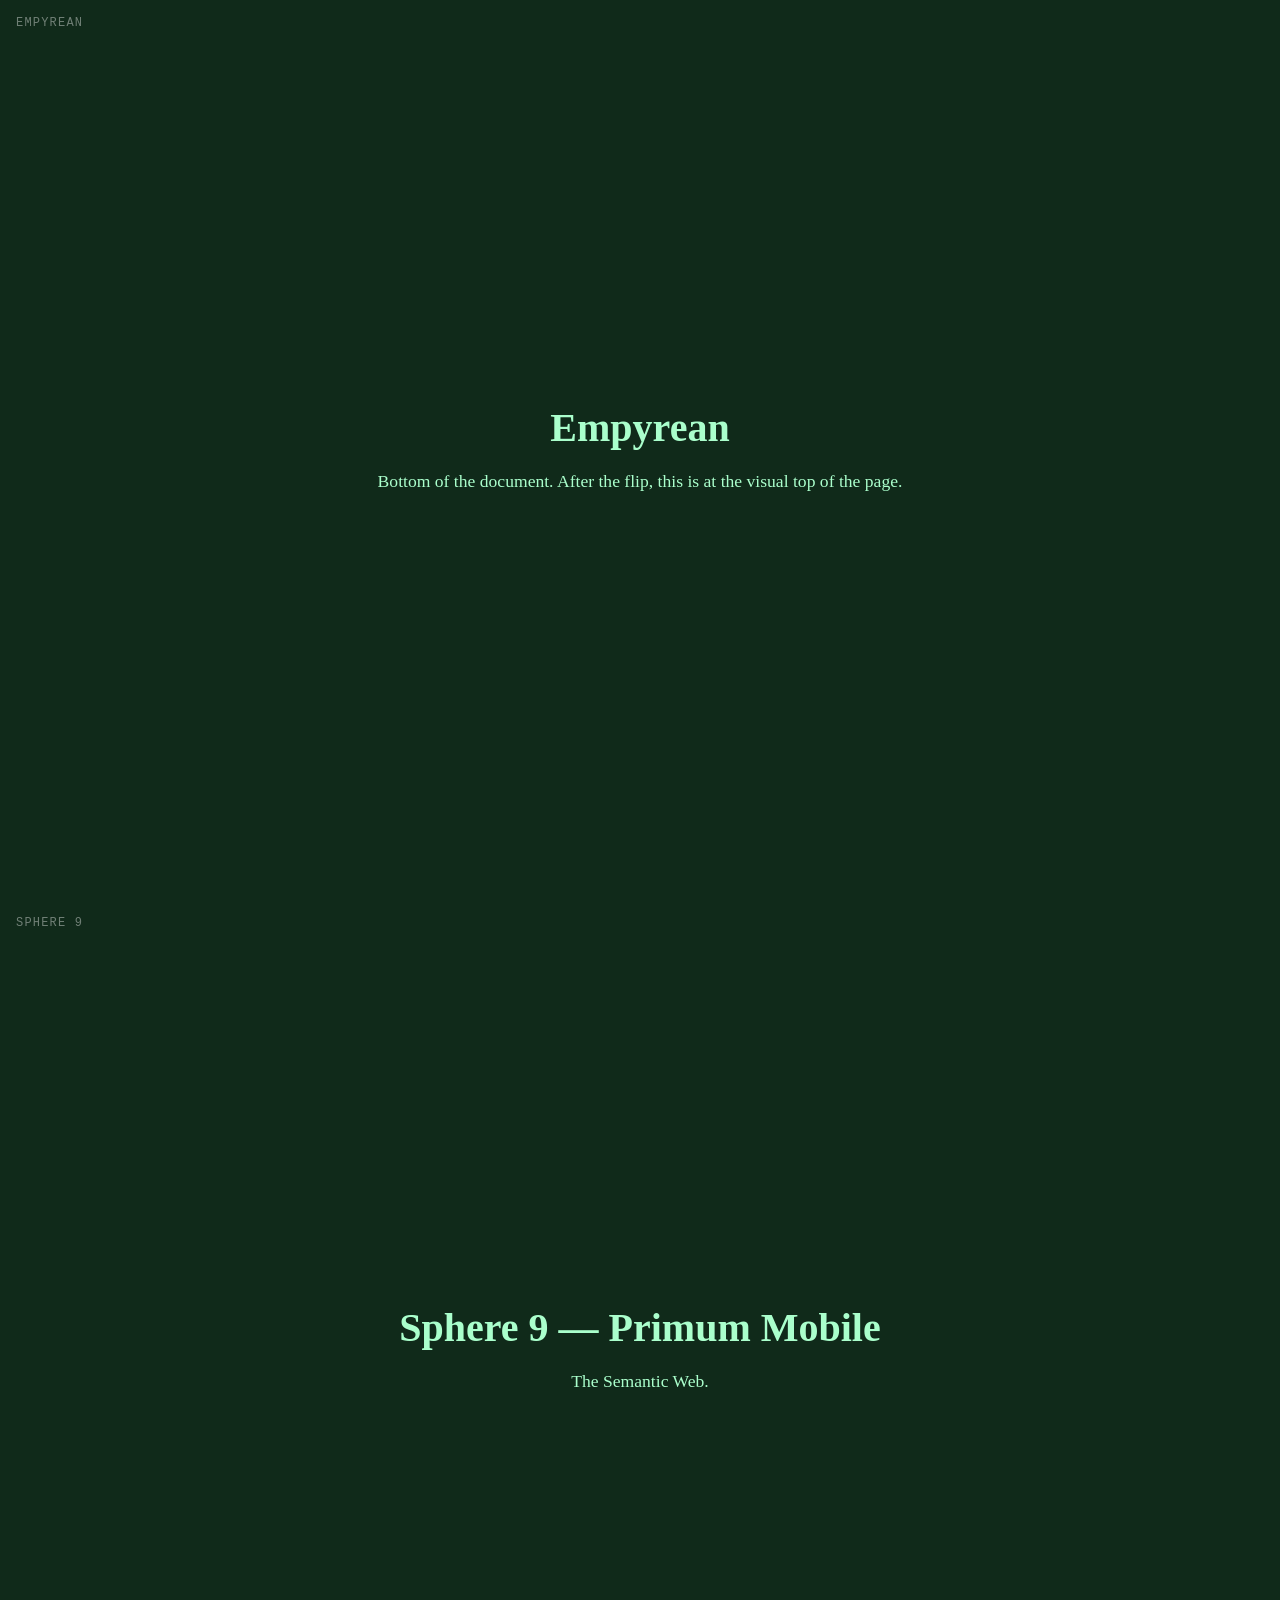
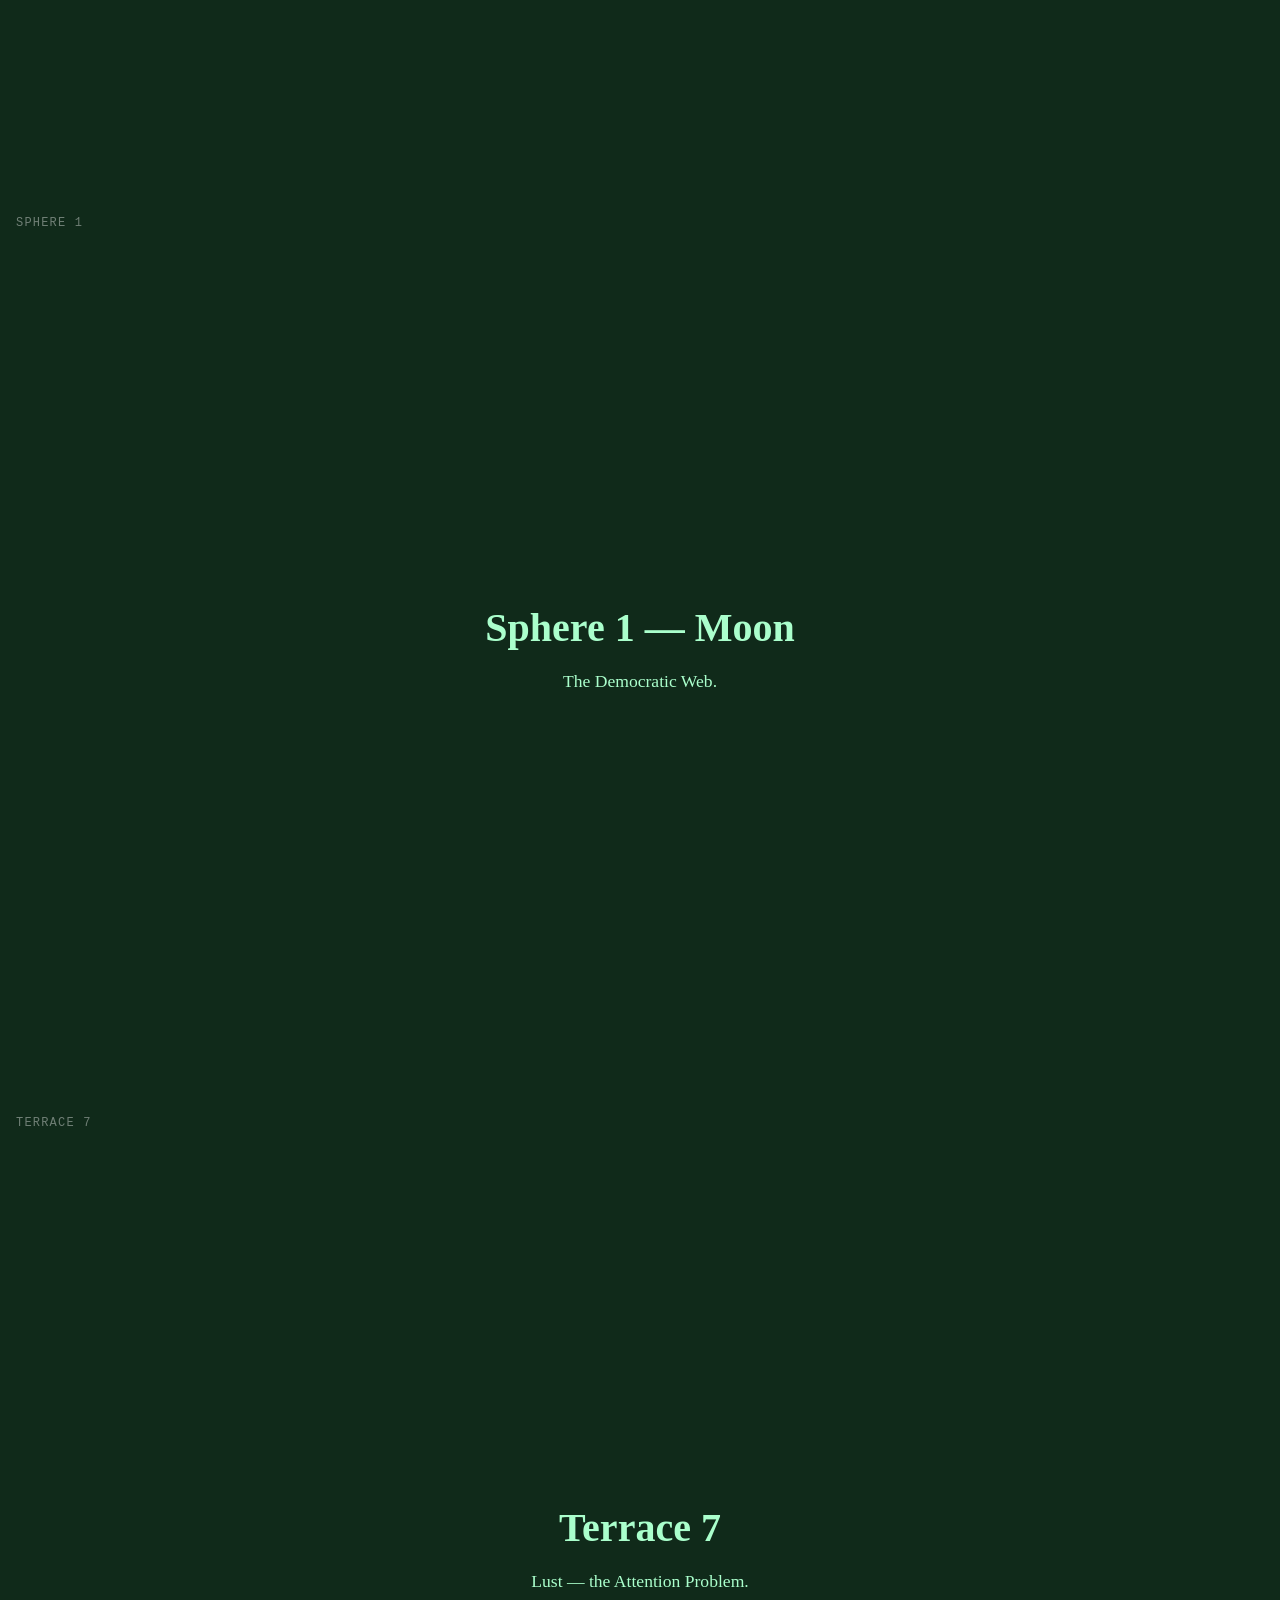
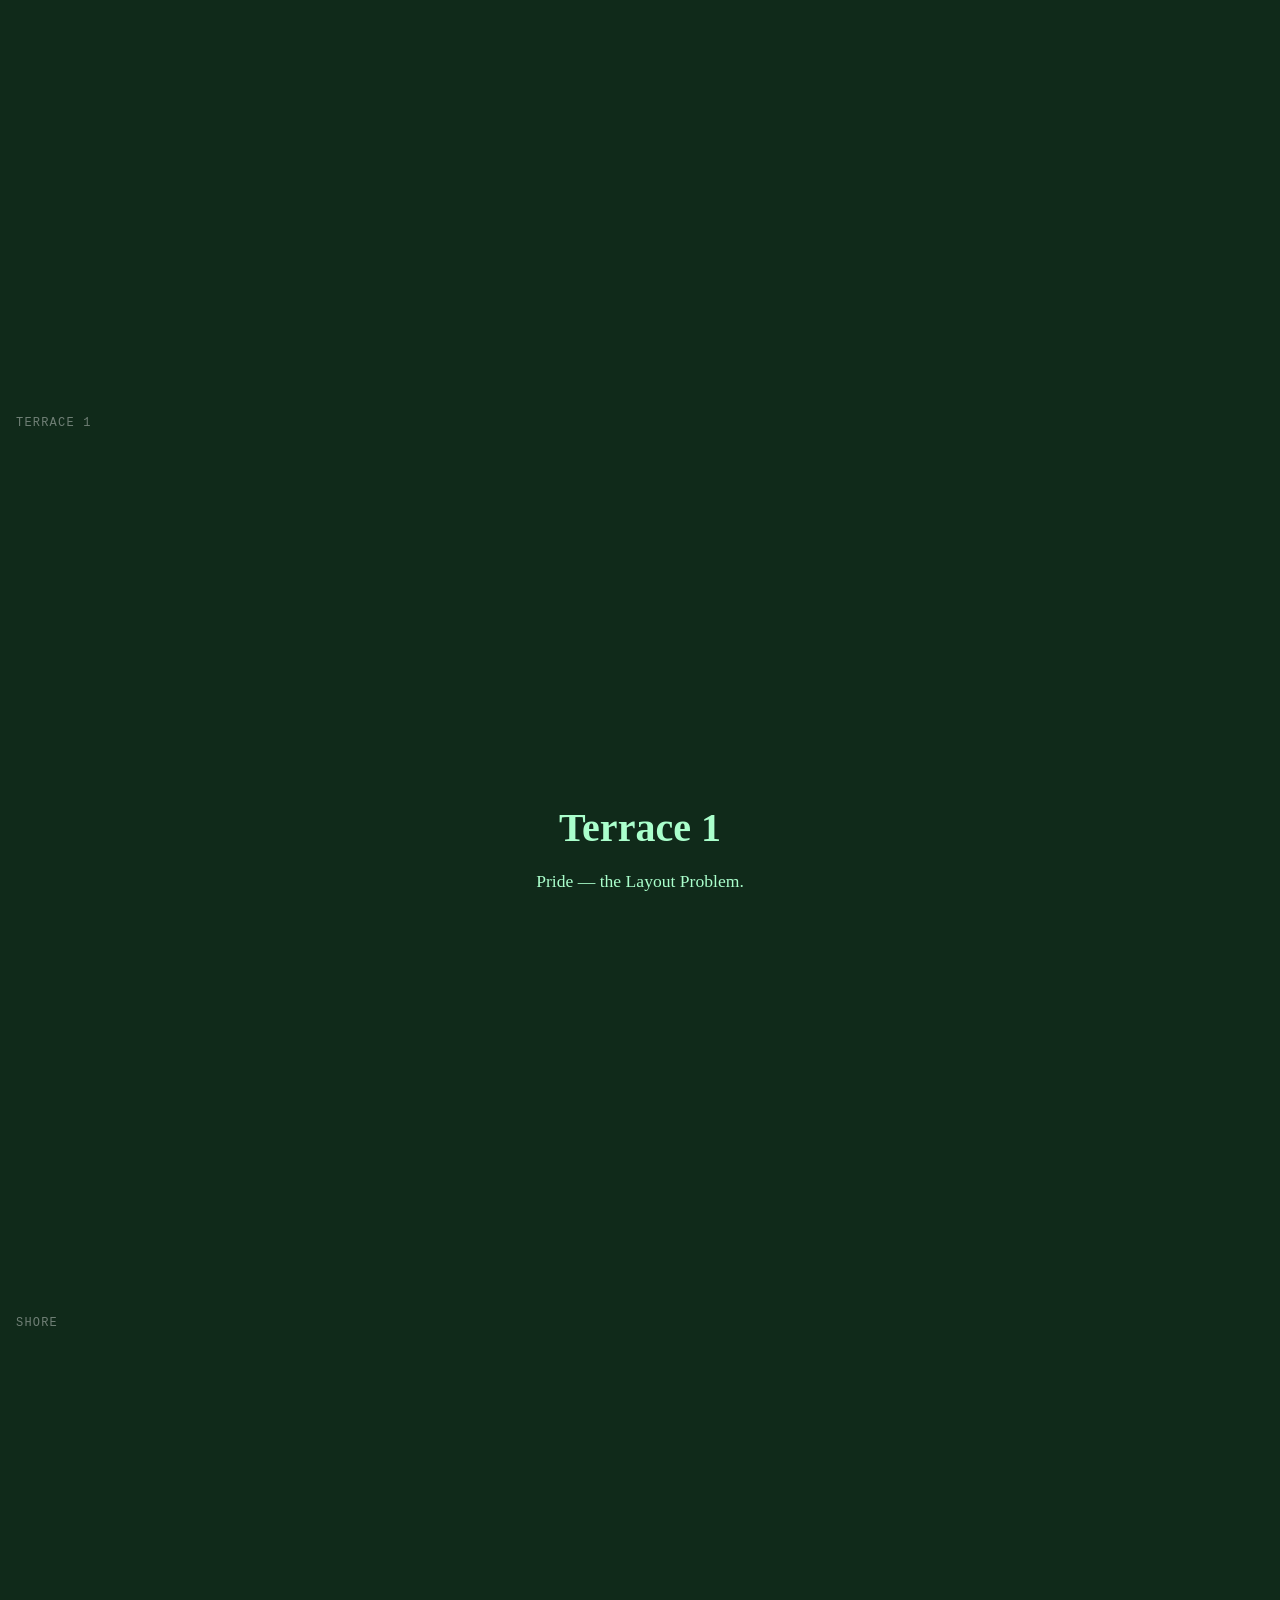
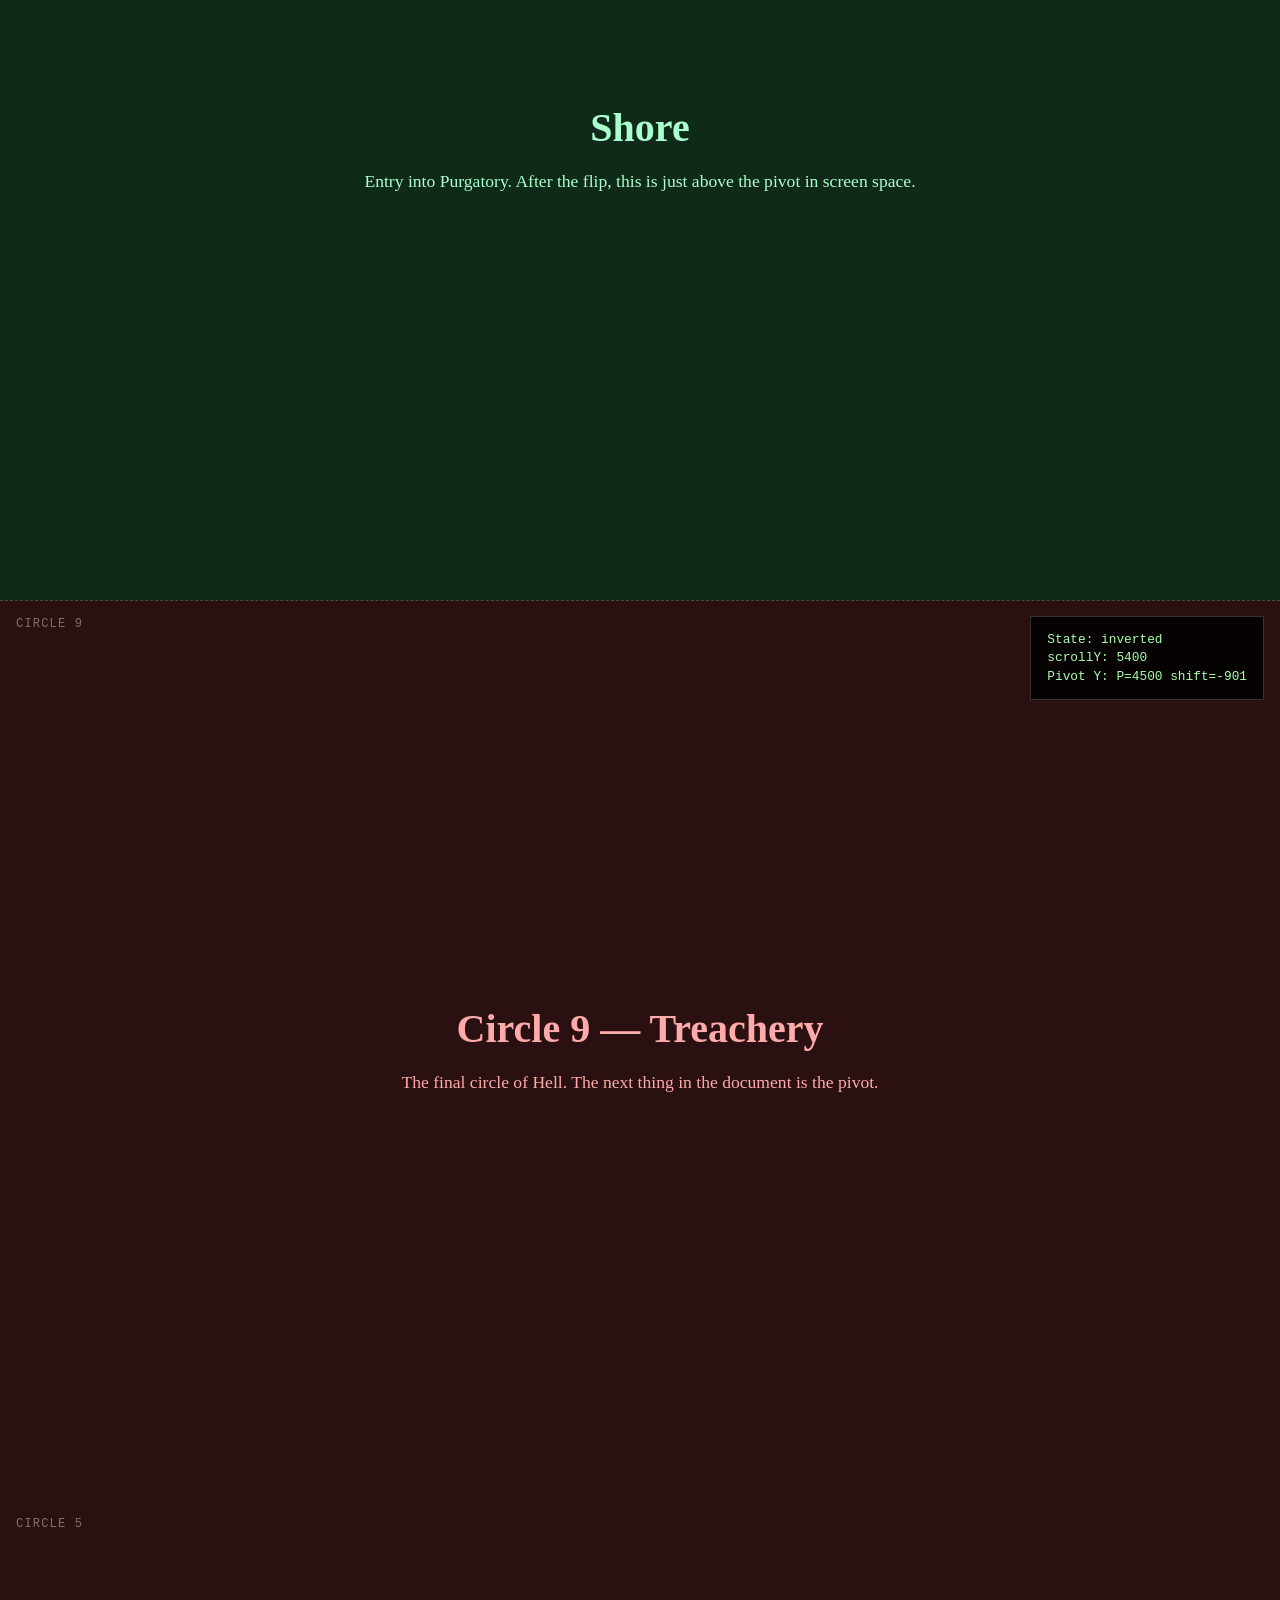
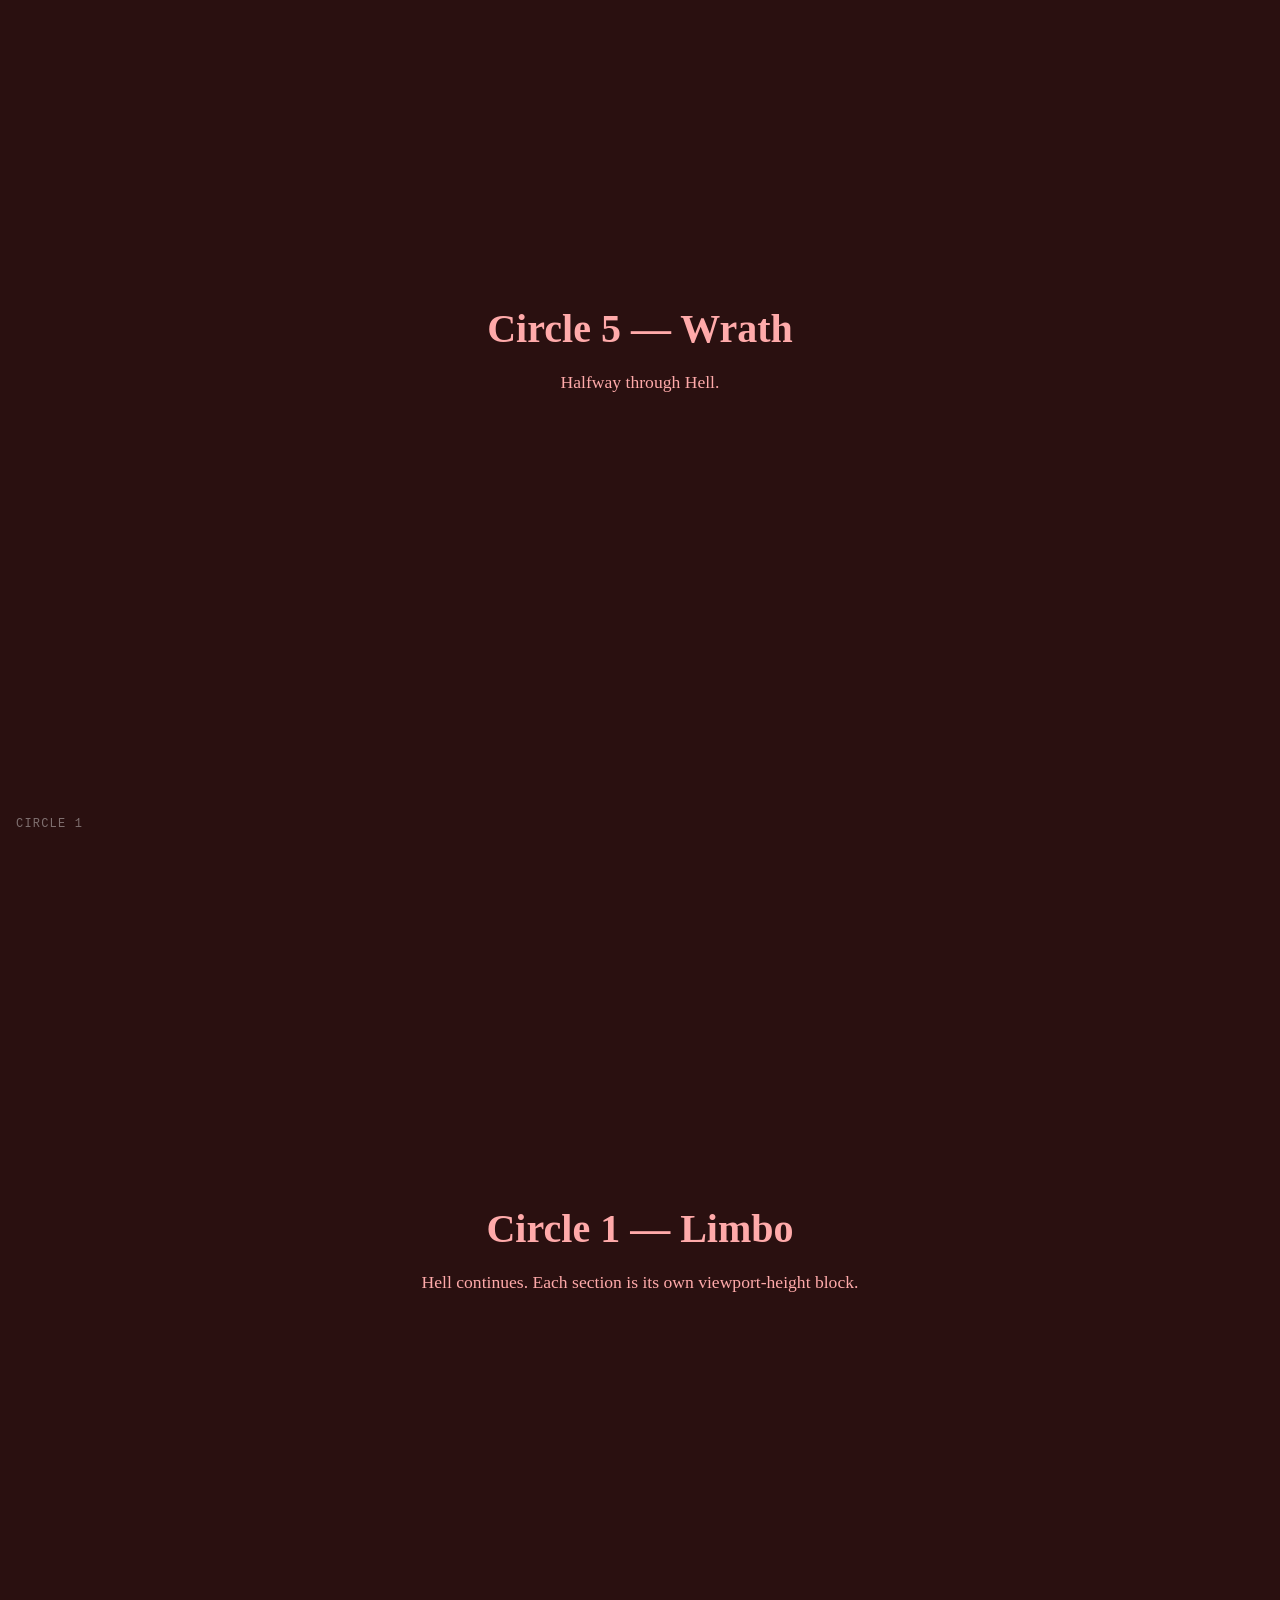
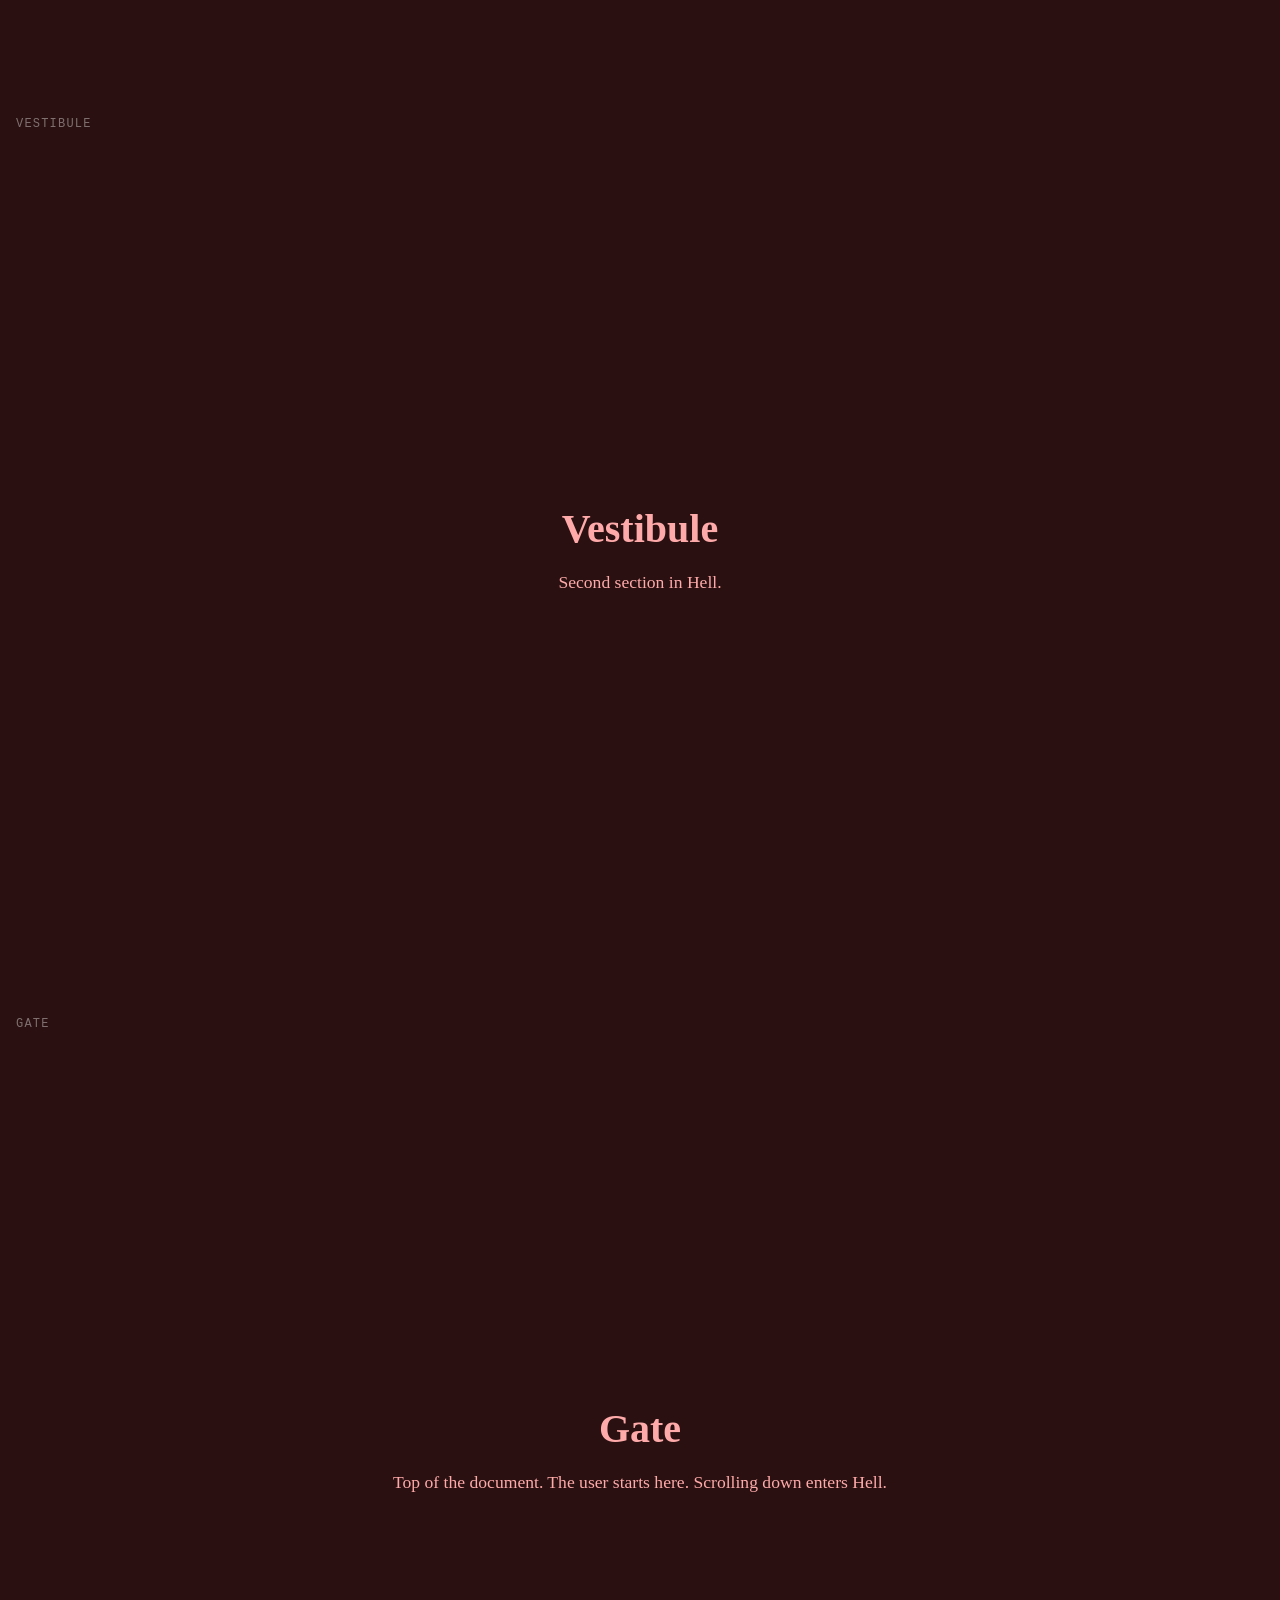
<file: inversion-prototype/index.html>
<!DOCTYPE html>
<html lang="en">
<head>
  <meta charset="UTF-8">
  <meta name="viewport" content="width=device-width, initial-scale=1.0">
  <title>Inversion Prototype v2</title>
  <link rel="stylesheet" href="prototype.css">
</head>
<body>


<!-- Floating debug readout — shows the current state. Remove later. -->
<aside class="debug">
  <p>State: <span id="debug-state">pre</span></p>
  <p>scrollY: <span id="debug-scroll">0</span></p>
  <p>Pivot Y: <span id="debug-pivot">—</span></p>
</aside>


<!-- ====================================================================
     THE WRAPPER
     One container for all content. JS toggles .is-inverted to fire
     the rotation. CSS rotates this wrapper 180° around an origin
     computed by JS — the y-position of the empty .pivot element.
     ==================================================================== -->
<div class="wrapper" id="wrapper">


  <!-- HELL placeholder sections. Each gets the .section class so it
       gets counter-rotated when the wrapper rotates. -->

  <section class="section section--hell" data-label="Gate">
    <h2>Gate</h2>
    <p>Top of the document. The user starts here. Scrolling down enters Hell.</p>
  </section>

  <section class="section section--hell" data-label="Vestibule">
    <h2>Vestibule</h2>
    <p>Second section in Hell.</p>
  </section>

  <section class="section section--hell" data-label="Circle 1">
    <h2>Circle 1 — Limbo</h2>
    <p>Hell continues. Each section is its own viewport-height block.</p>
  </section>

  <section class="section section--hell" data-label="Circle 5">
    <h2>Circle 5 — Wrath</h2>
    <p>Halfway through Hell.</p>
  </section>

  <section class="section section--hell" data-label="Circle 9">
    <h2>Circle 9 — Treachery</h2>
    <p>The final circle of Hell. The next thing in the document is the pivot.</p>
  </section>


  <!-- THE PIVOT — empty div, zero height. JS reads its offsetTop to
       compute the rotation origin and shift values. Place it exactly
       between the descent content (Hell) and the ascent content. -->
  <div class="pivot" id="pivot"></div>


  <!-- POST-PIVOT (ascent) sections. After the flip, these visually
       live above the pivot, closer to scrollY = 0. -->

  <section class="section section--ascent" data-label="Shore">
    <h2>Shore</h2>
    <p>Entry into Purgatory. After the flip, this is just above the pivot in screen space.</p>
  </section>

  <section class="section section--ascent" data-label="Terrace 1">
    <h2>Terrace 1</h2>
    <p>Pride — the Layout Problem.</p>
  </section>

  <section class="section section--ascent" data-label="Terrace 7">
    <h2>Terrace 7</h2>
    <p>Lust — the Attention Problem.</p>
  </section>

  <section class="section section--ascent" data-label="Sphere 1">
    <h2>Sphere 1 — Moon</h2>
    <p>The Democratic Web.</p>
  </section>

  <section class="section section--ascent" data-label="Sphere 9">
    <h2>Sphere 9 — Primum Mobile</h2>
    <p>The Semantic Web.</p>
  </section>

  <section class="section section--ascent" data-label="Empyrean">
    <h2>Empyrean</h2>
    <p>Bottom of the document. After the flip, this is at the visual top of the page.</p>
  </section>


</div><!-- /.wrapper -->


<script src="prototype.js"></script>
</body>
</html>
</file>
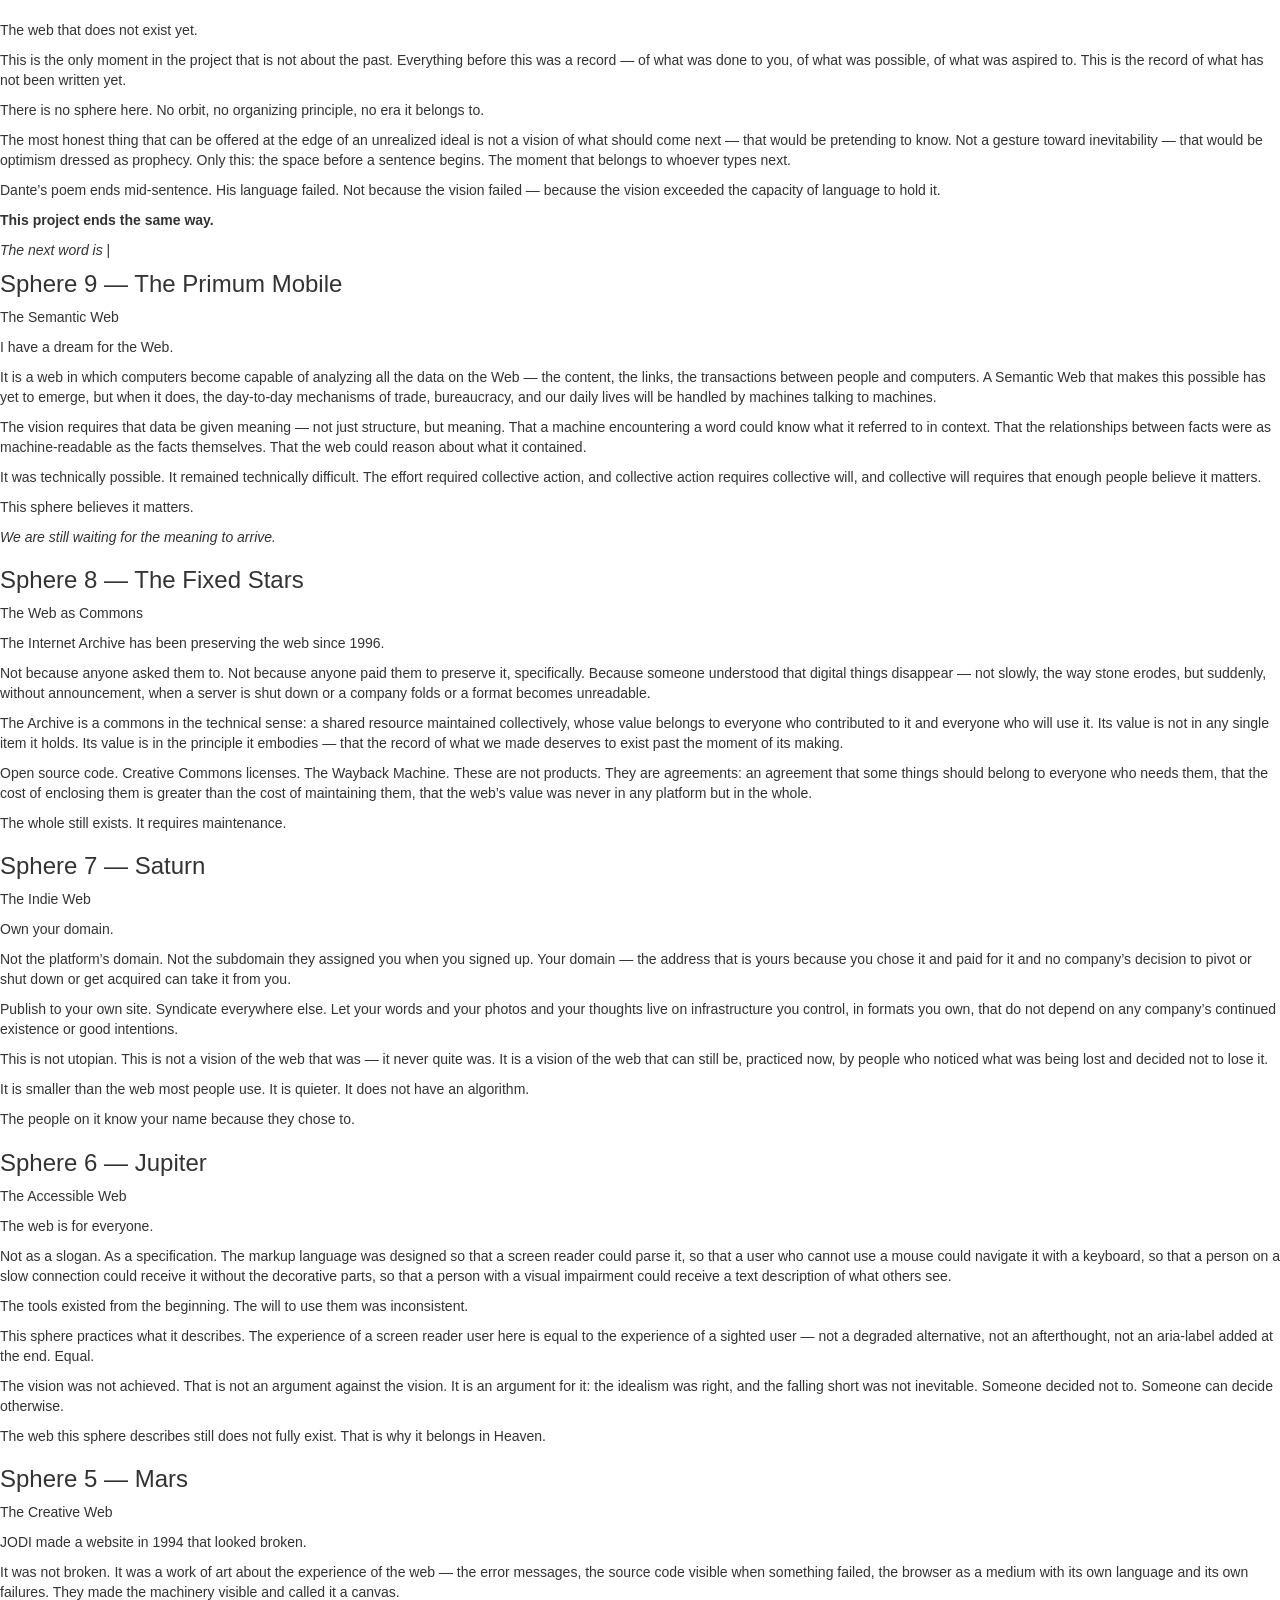
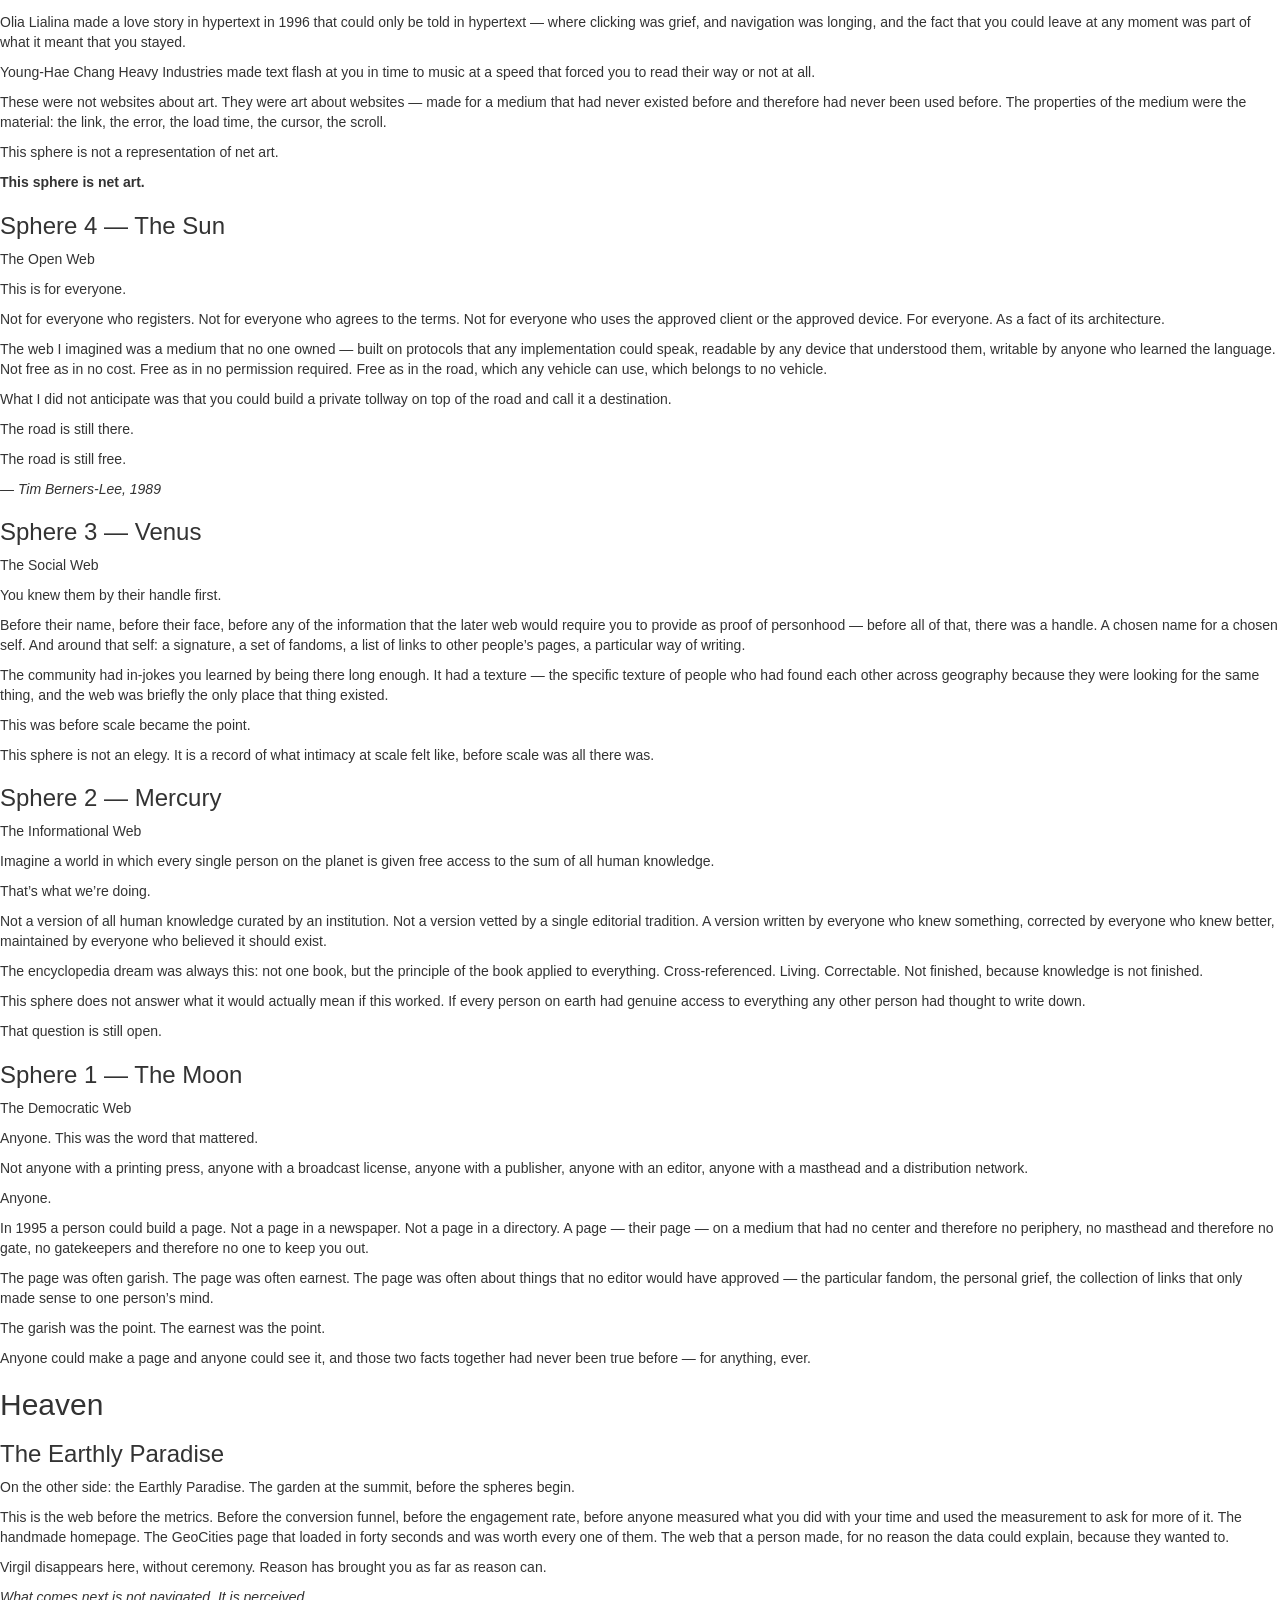
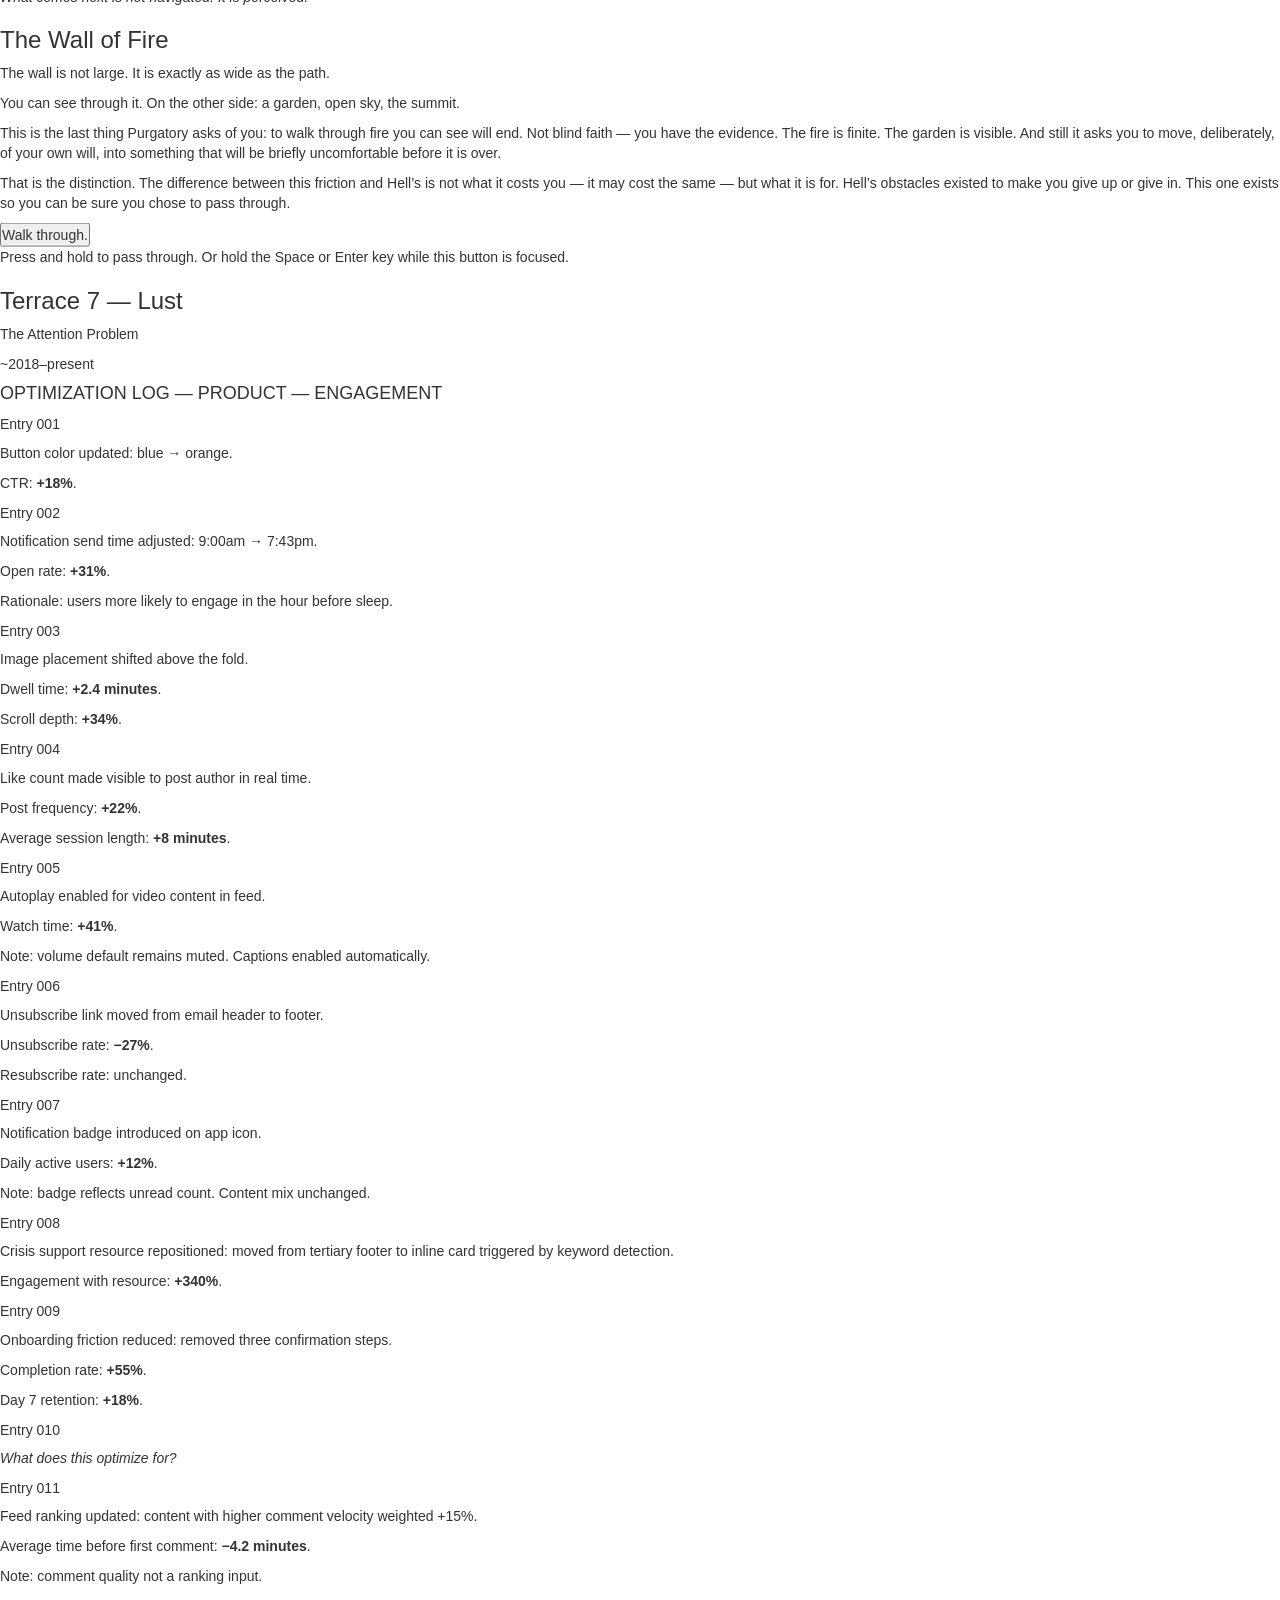
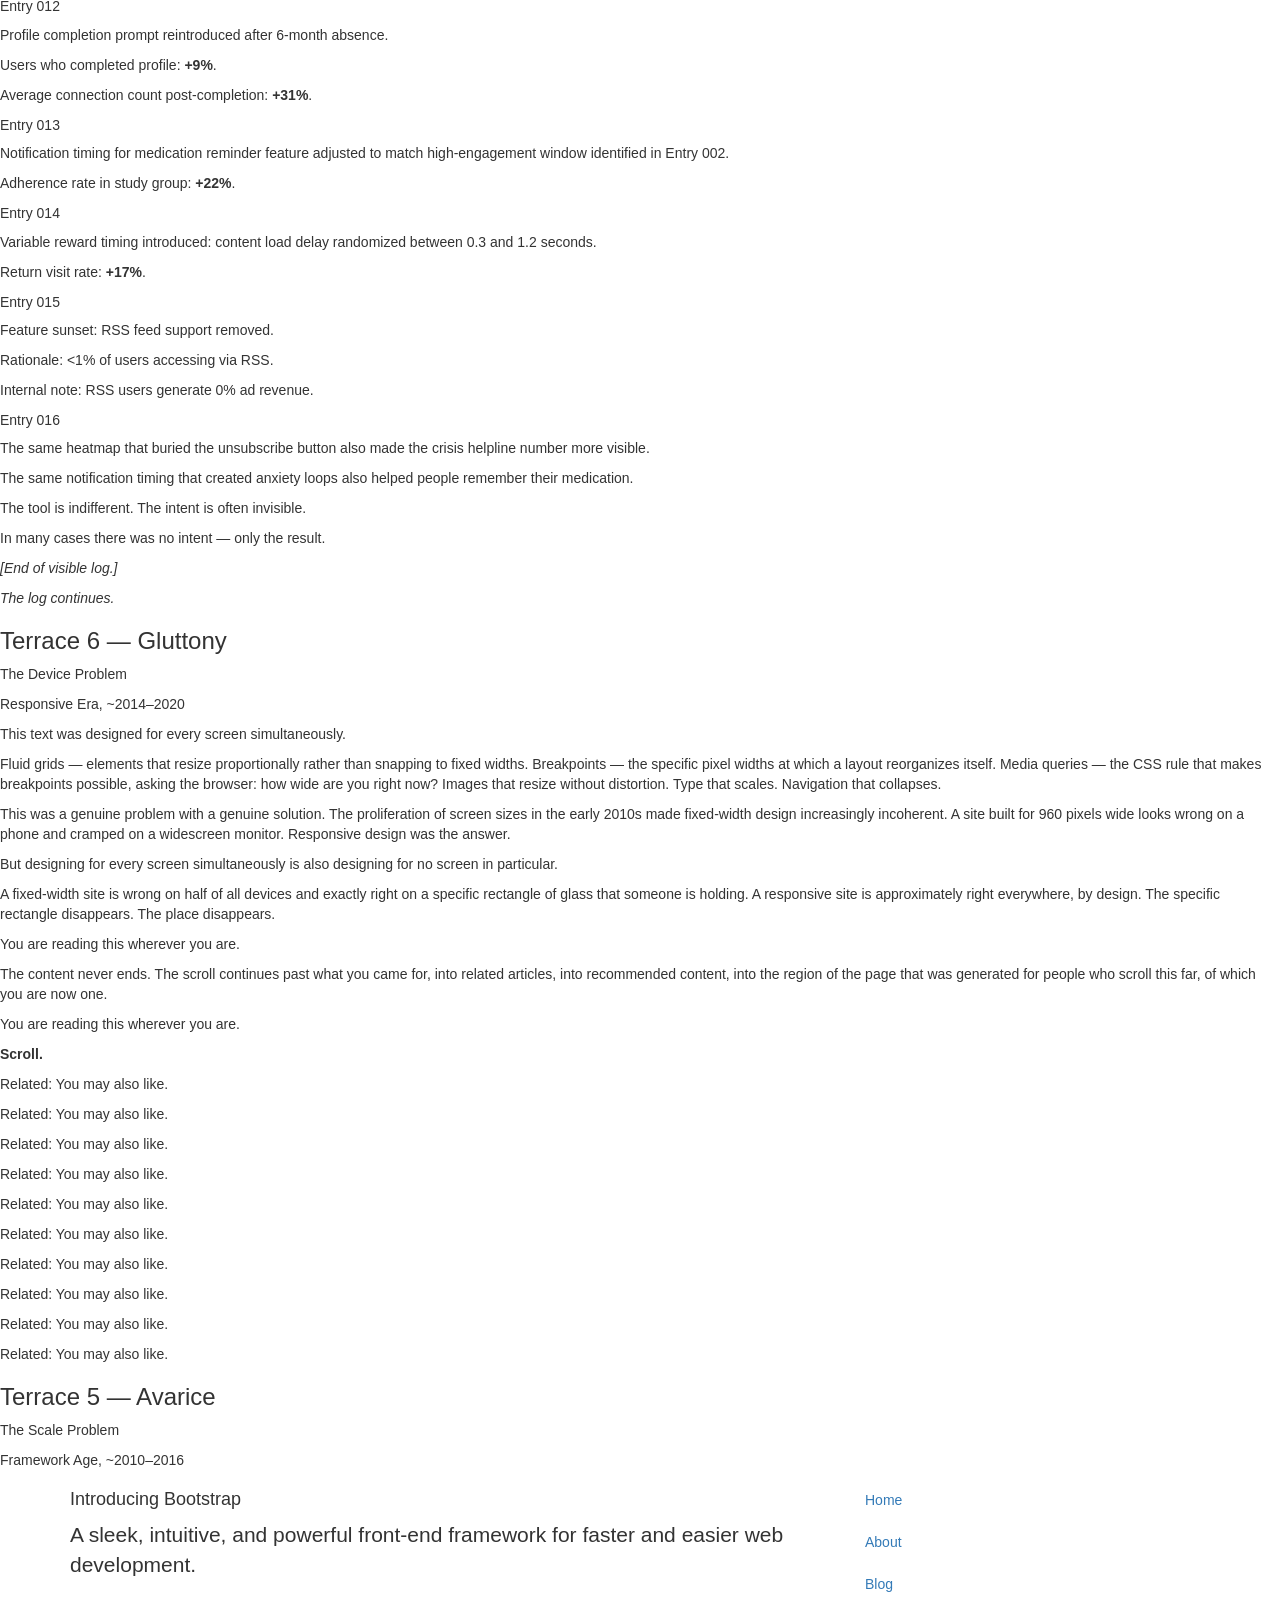
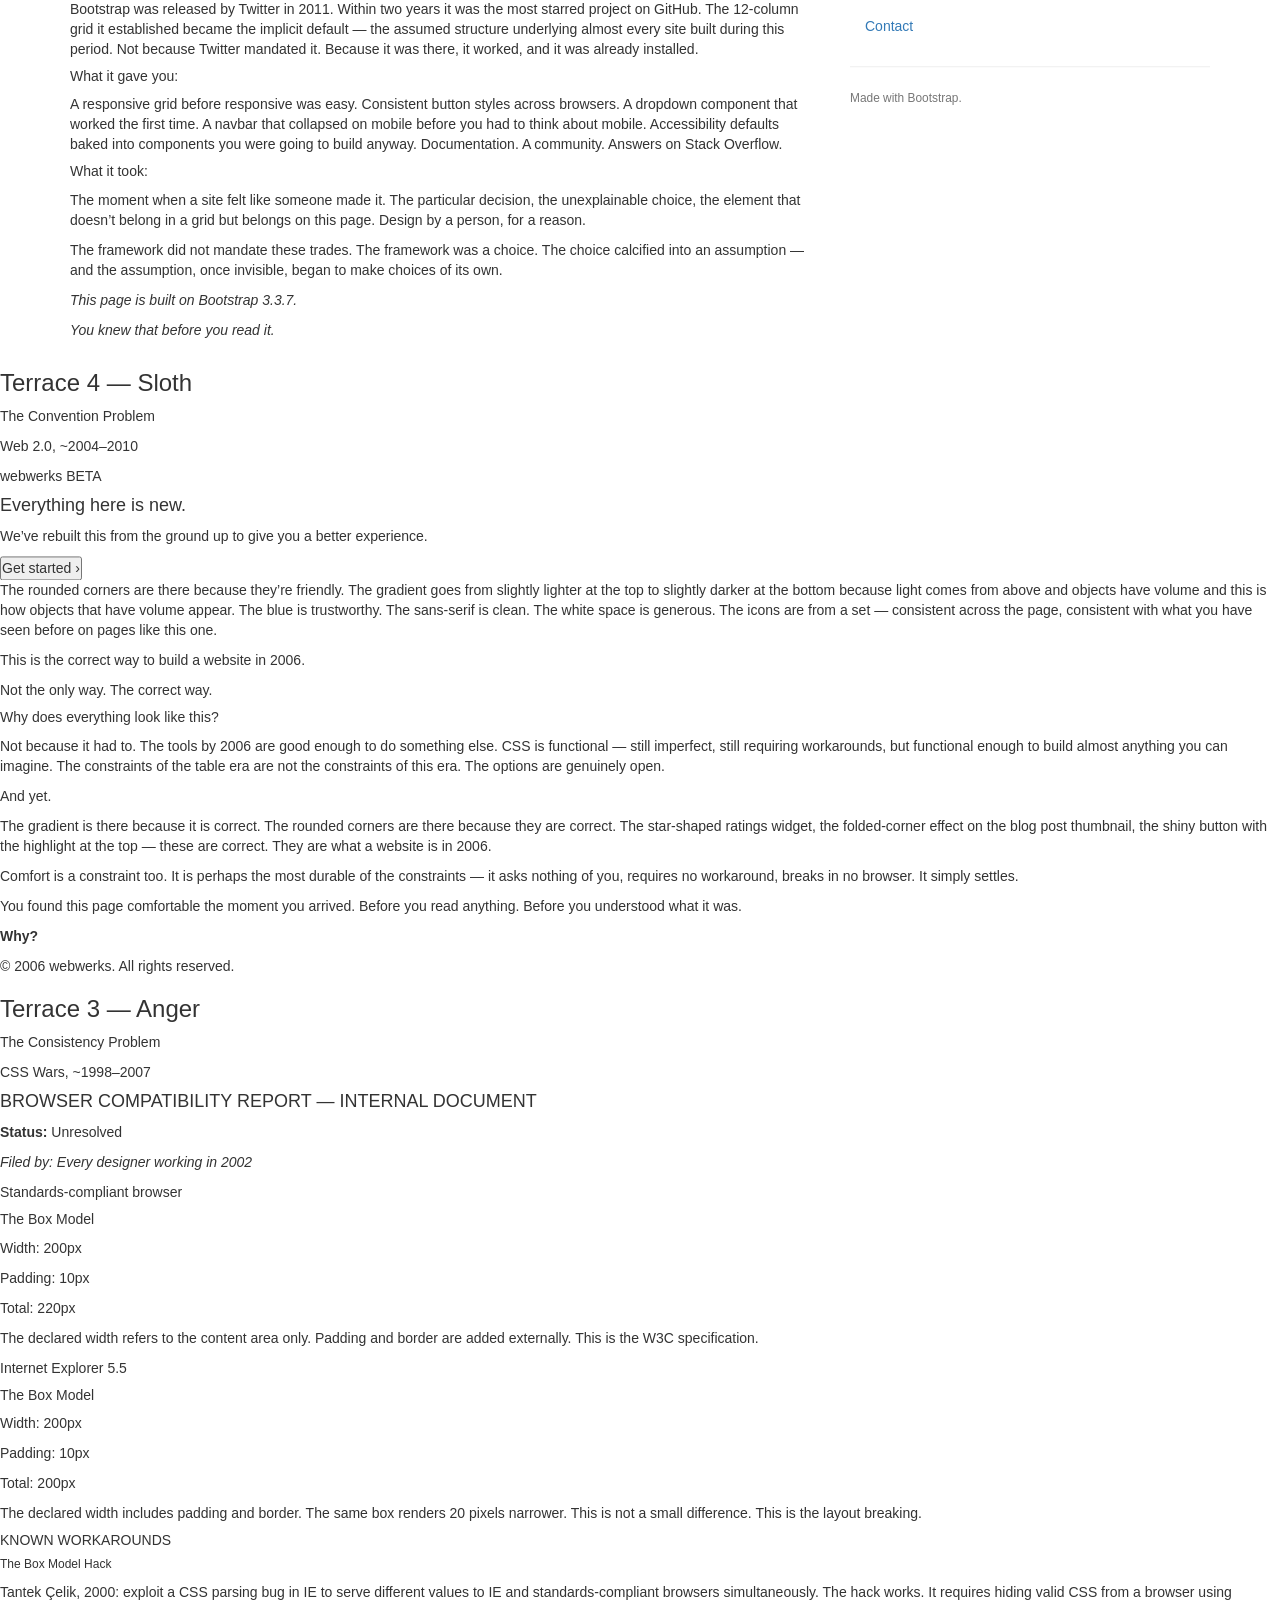
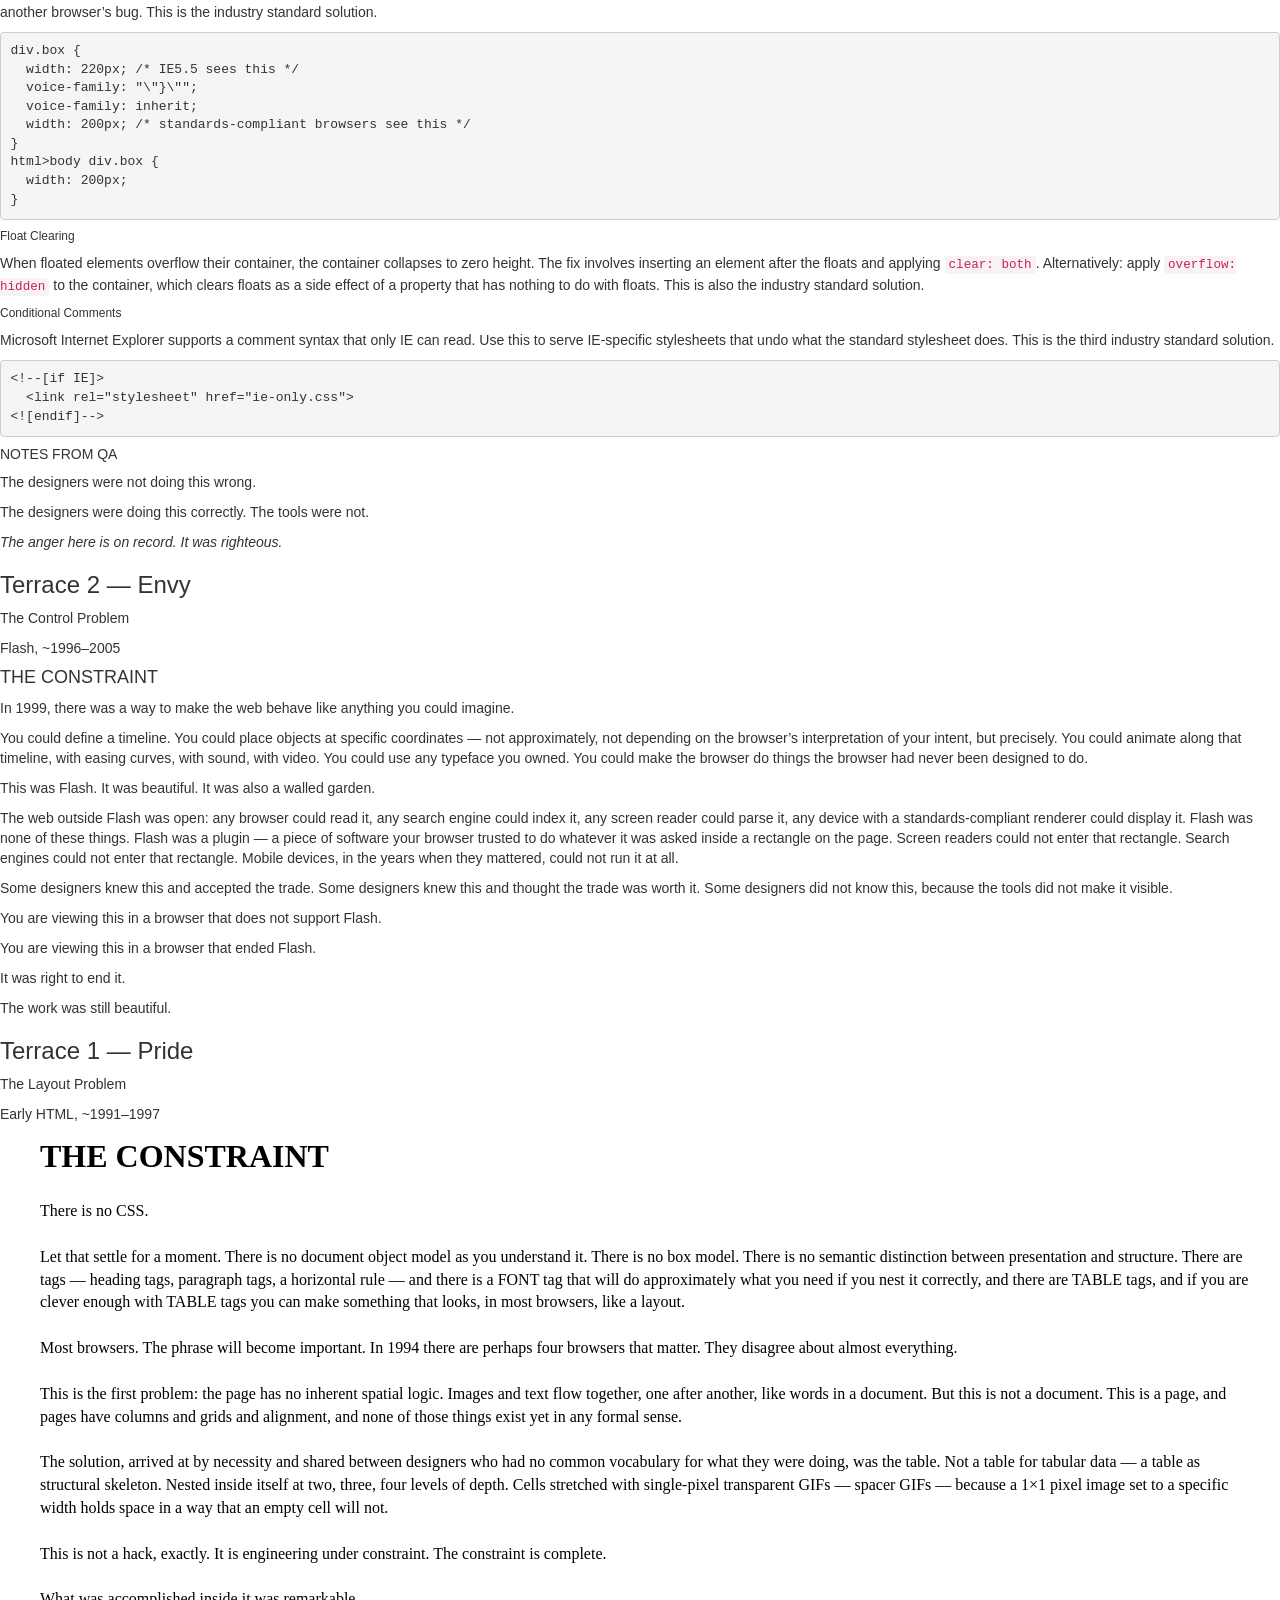
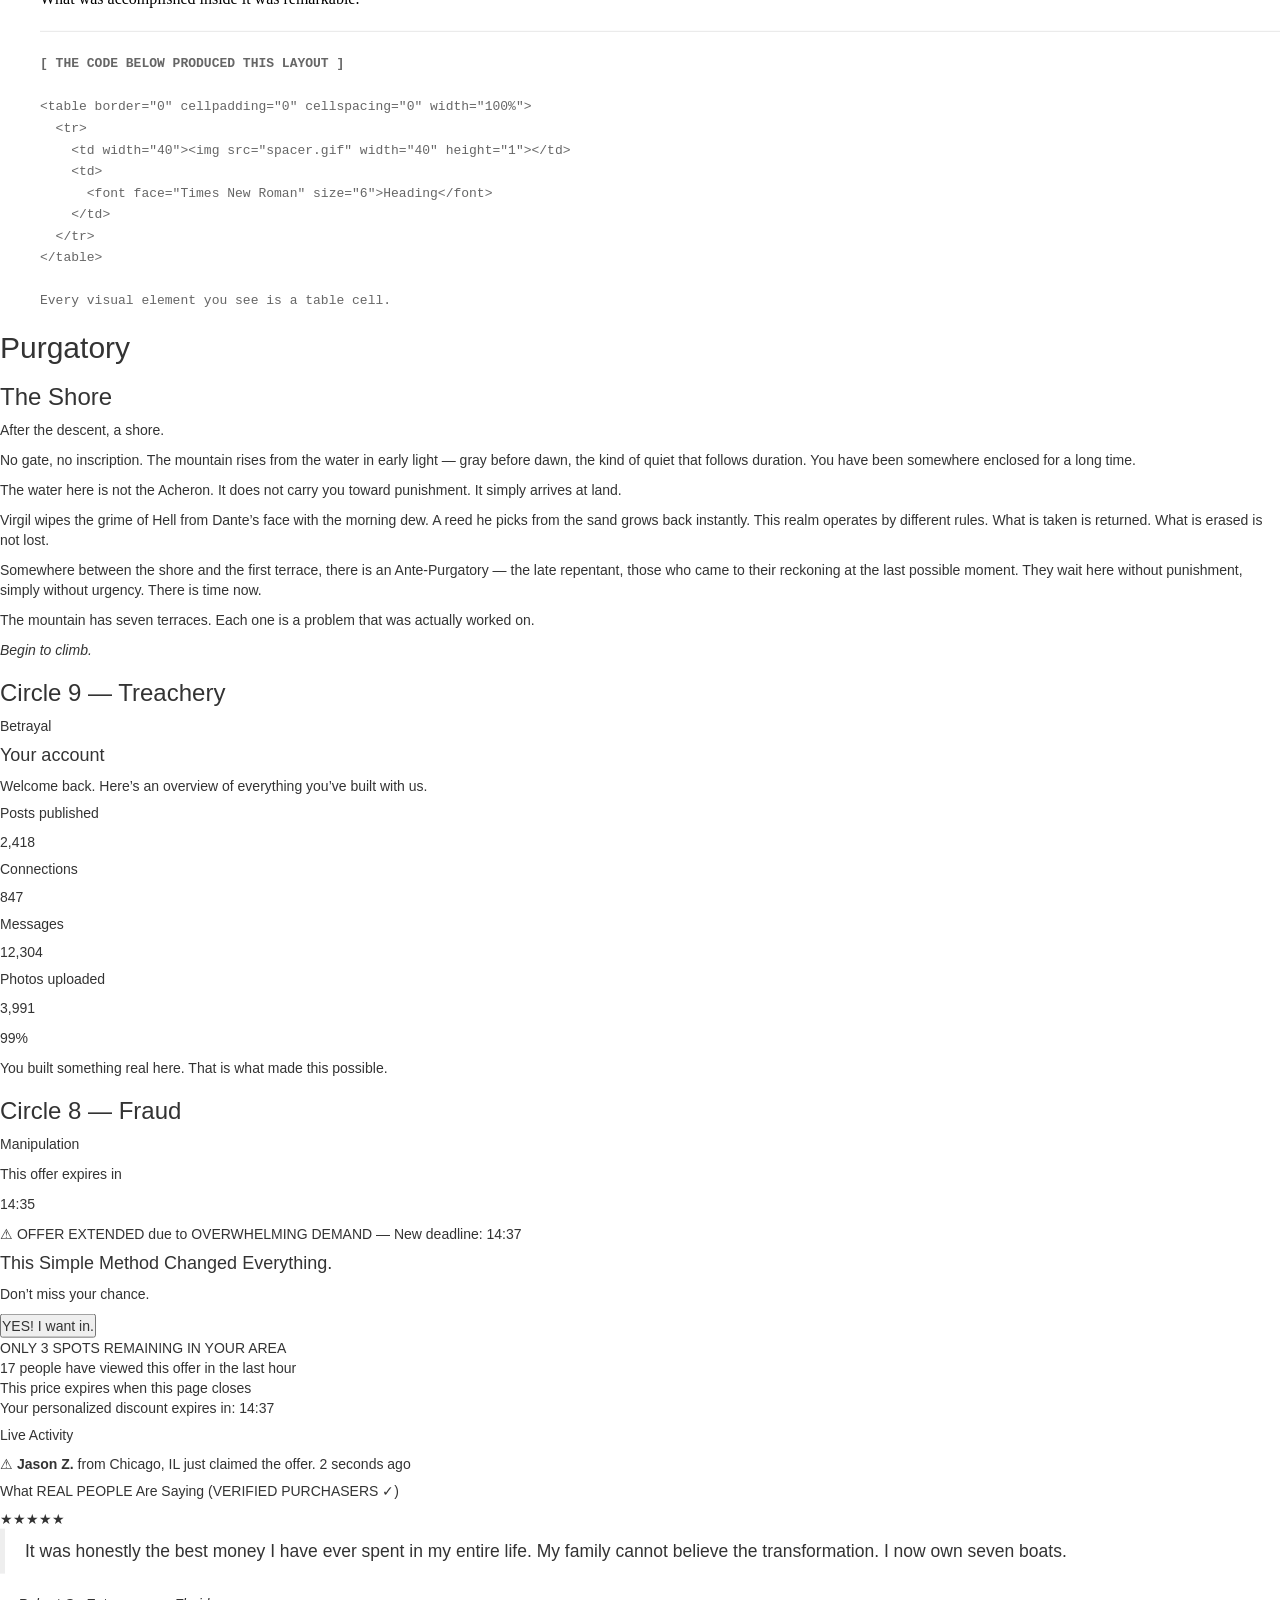
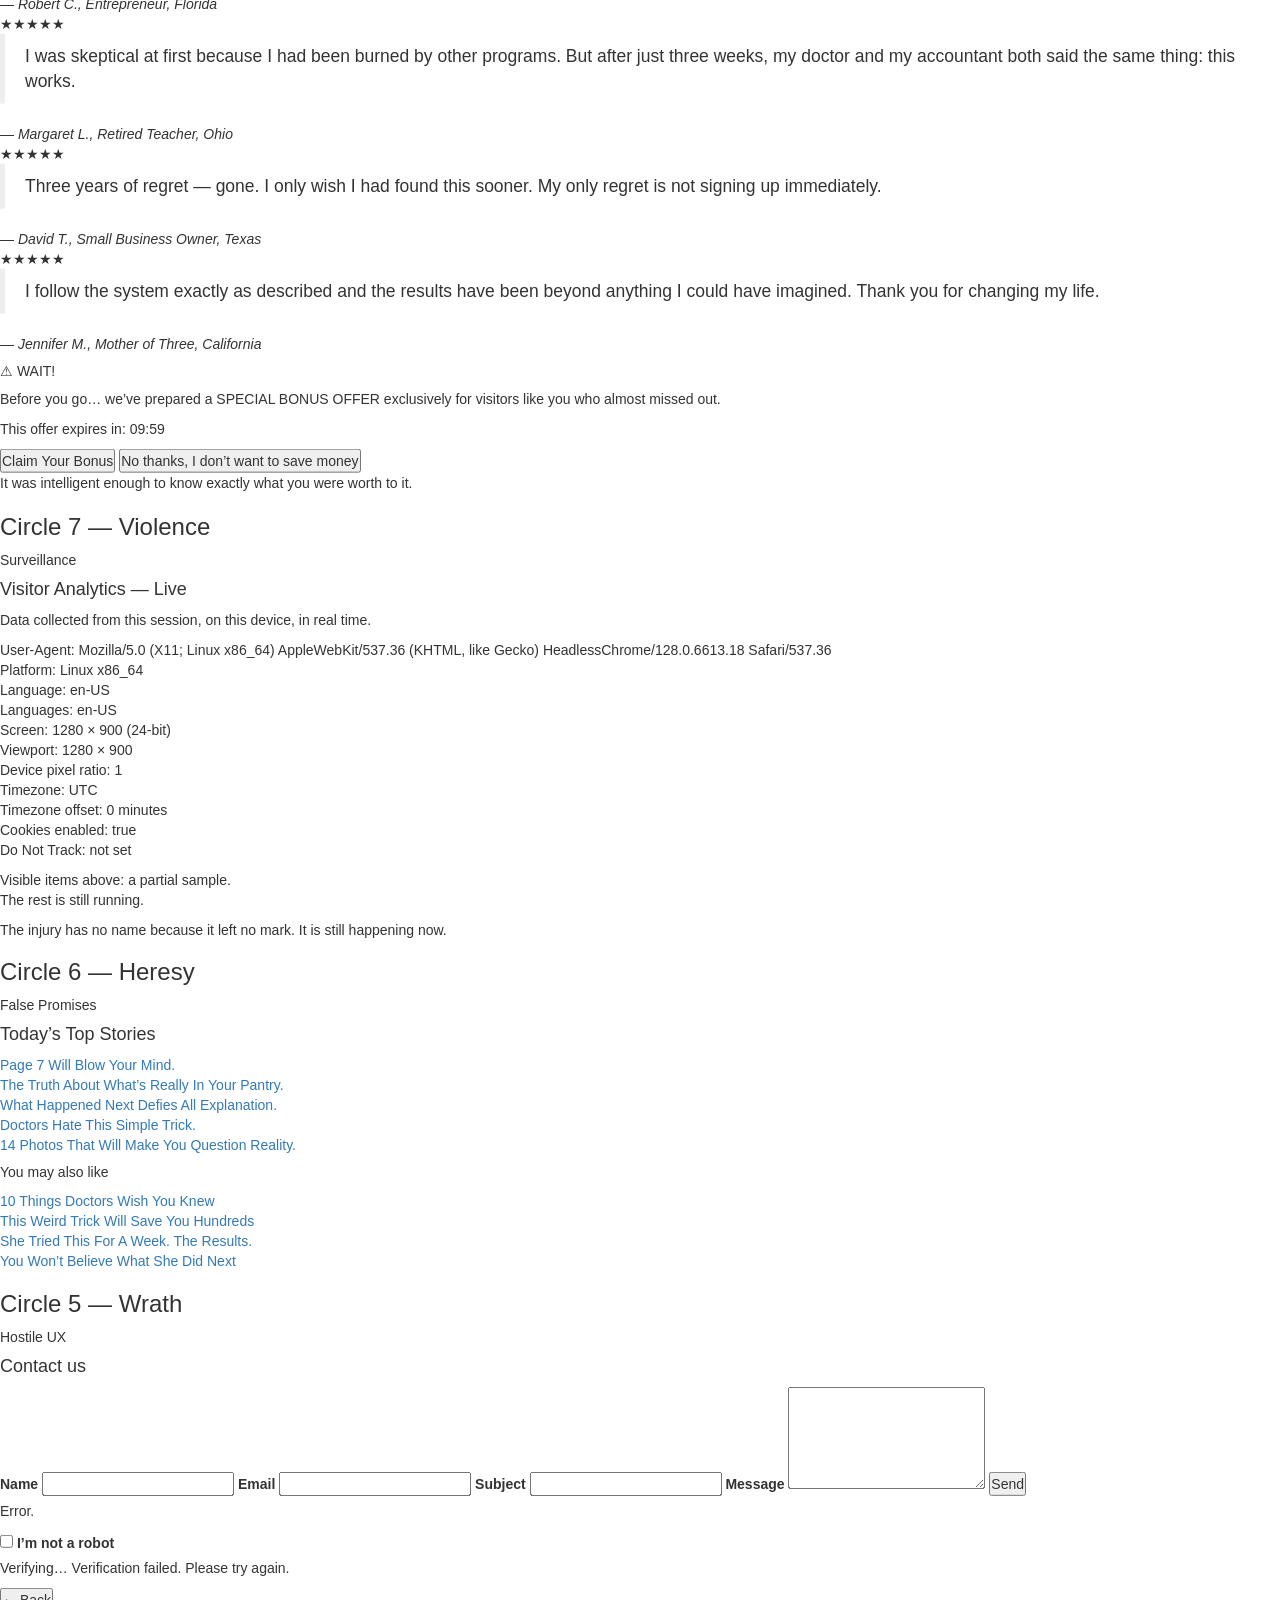
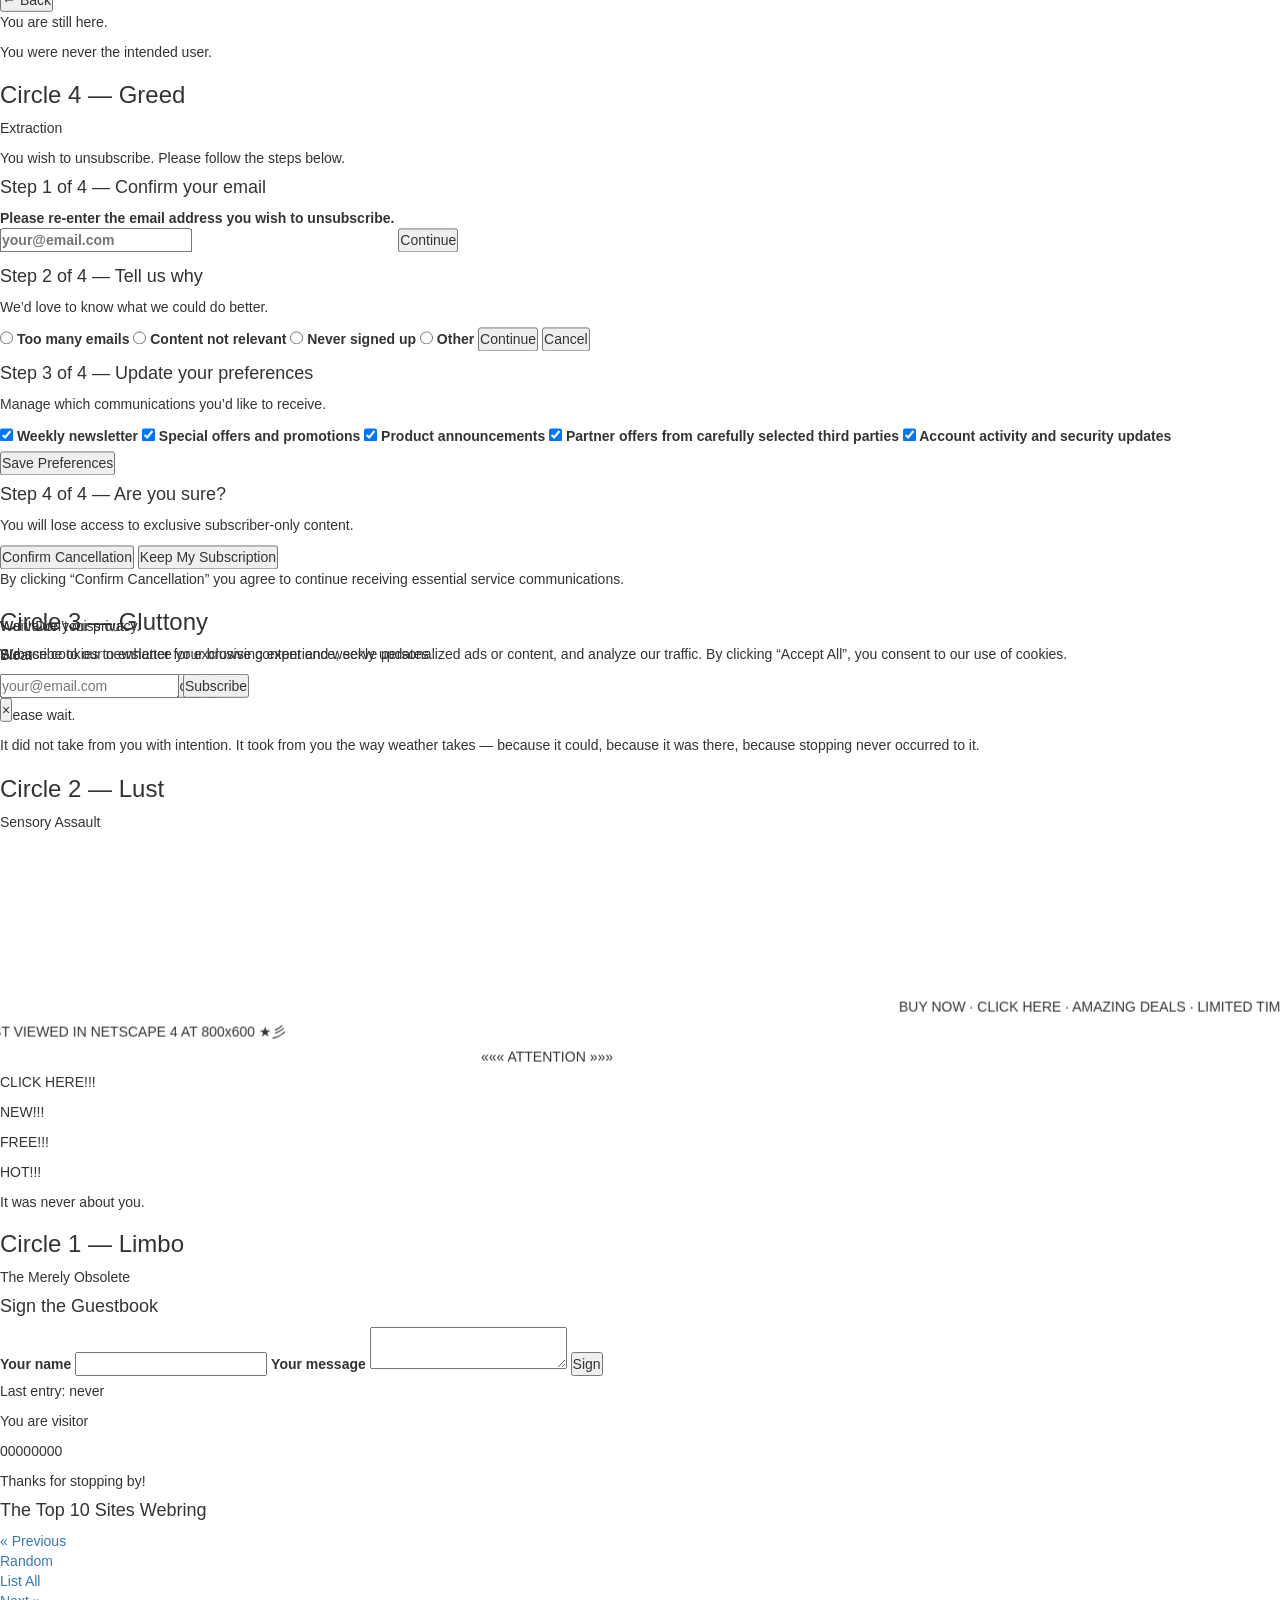
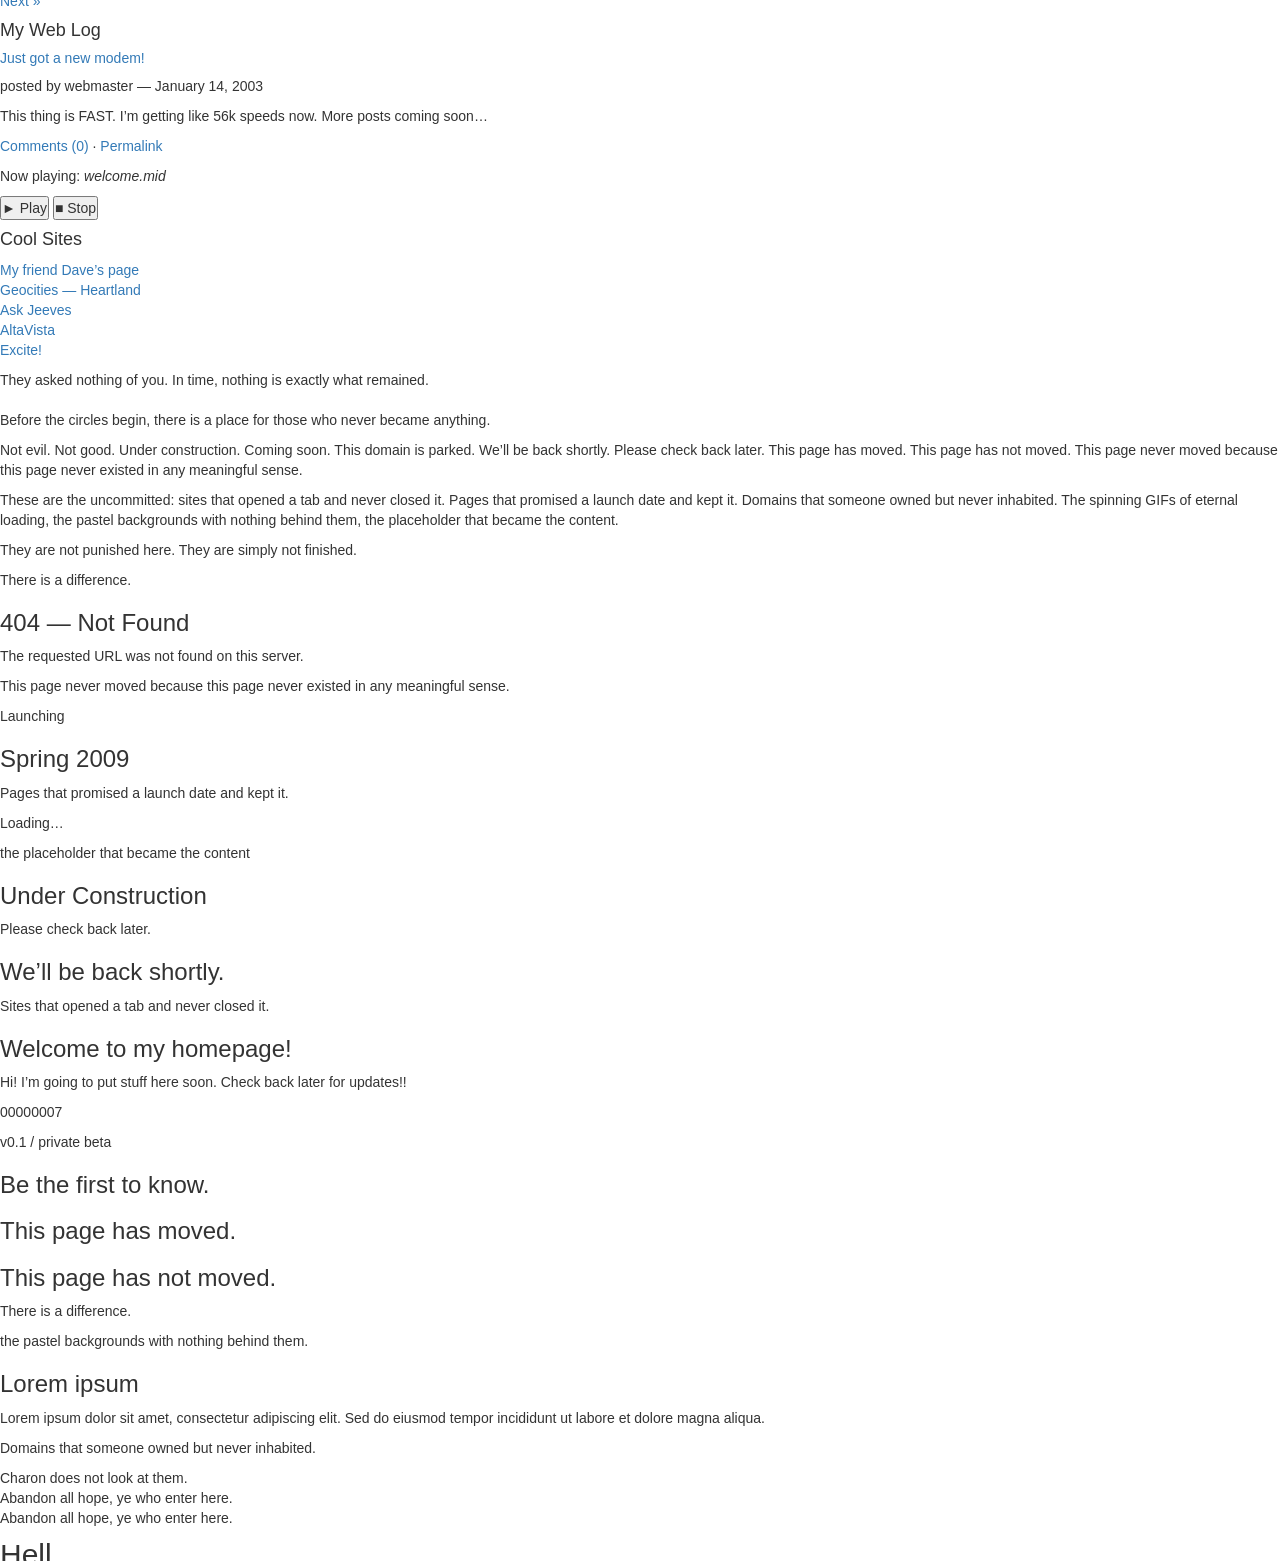
<file: project-in-progress/index.html>
<!DOCTYPE html>
<html lang="en">
<head>
  <meta charset="UTF-8">
  <meta name="viewport" content="width=device-width, initial-scale=1.0">
  <title>The Digital Comedy</title>
  <meta name="description" content="A single-page interactive examination of the web through the structure of Dante's Divine Comedy. Hell, Purgatory, Heaven.">

  <link rel="stylesheet" href="base.css">
  <link rel="stylesheet" href="hell.css">
  <link rel="stylesheet" href="purgatory.css">
  <link rel="stylesheet" href="heaven.css">

  <!-- Bootstrap 3.3.7 — scoped for use ONLY in Terrace 5.
       The terrace about frameworks is itself a framework. -->
  <link rel="stylesheet" href="https://cdnjs.cloudflare.com/ajax/libs/twitter-bootstrap/3.3.7/css/bootstrap.min.css">
</head>
<body>


<!-- ====================================================================
     SKIP-NAV — for keyboard / screen reader users
     ==================================================================== -->
<a href="#main-content" class="skip-nav sr-only">Skip to main content</a>


<!-- ====================================================================
     PURGATORY MOUNTAIN PROGRESS INDICATOR

     Visible only inside Purgatory. Updates as user moves between
     terraces. Designer styles position, mountain illustration, marker.
     ==================================================================== -->
<aside class="mountain-indicator" aria-hidden="true">
  <div class="mountain-indicator-marker" data-current-terrace="1"></div>
  <span class="mountain-indicator-live sr-only" aria-live="polite"></span>
</aside>


<!-- ====================================================================
     HEAVEN SPHERE NAVIGATOR

     Becomes available only after Perceptual Transformation.
     ==================================================================== -->
<nav class="sphere-navigator" aria-label="Heavenly spheres navigator">
  <ul>
    <li><a href="#sphere-1" data-sphere="sphere-1">1 — Moon</a></li>
    <li><a href="#sphere-2" data-sphere="sphere-2">2 — Mercury</a></li>
    <li><a href="#sphere-3" data-sphere="sphere-3">3 — Venus</a></li>
    <li><a href="#sphere-4" data-sphere="sphere-4">4 — Sun</a></li>
    <li><a href="#sphere-5" data-sphere="sphere-5">5 — Mars</a></li>
    <li><a href="#sphere-6" data-sphere="sphere-6">6 — Jupiter</a></li>
    <li><a href="#sphere-7" data-sphere="sphere-7">7 — Saturn</a></li>
    <li><a href="#sphere-8" data-sphere="sphere-8">8 — Fixed Stars</a></li>
    <li><a href="#sphere-9" data-sphere="sphere-9">9 — Primum Mobile</a></li>
  </ul>
</nav>


<main id="main-content">


  <!-- ==================================================================
       THE ROTATION WRAPPER

       One container for everything. JS toggles .is-inverted to fire
       the rotation. The wrapper rotates 180° around the pivot div
       (between Hell and the ascent), and each direct child counter-
       rotates with a delay so sections tumble through a full
       revolution before settling upright.

       Mechanic details: see main.js (initInversion).
       ================================================================== -->
  <div class="wrapper" id="wrapper">


    <!-- ==================================================================
         I. HELL — THE WEB AS PREDATOR
         Wrapped in a <section> so the realm has a semantic anchor and
         a class hook for realm-wide styling. The realm itself does NOT
         tumble during inversion (see CSS) — its inner sections do.
         ================================================================== -->
    <section class="hell" aria-labelledby="hell-heading">

      <h2 id="hell-heading" class="realm-heading">Hell</h2>


      <!-- ================================================================
           THE GATE OF HELL
           ================================================================ -->
      <section id="gate" class="threshold gate" aria-label="The Gate of Hell">
        <p class="sr-only">Abandon all hope, ye who enter here.</p>
        <div class="gate-panel gate-panel--top" aria-hidden="true">
          <div class="gate-inscription">Abandon all hope, ye who enter here.</div>
        </div>
        <div class="gate-panel gate-panel--bottom" aria-hidden="true">
          <div class="gate-inscription">Abandon all hope, ye who enter here.</div>
        </div>
      </section>


    <!-- ================================================================
         THE VESTIBULE — the uncommitted
         ================================================================ -->
    <section id="vestibule" class="threshold vestibule" aria-label="The Vestibule of the Uncommitted">

      <div class="vestibule-prologue">
        <p>Before the circles begin, there is a place for those who never became anything.</p>
        <p>Not evil. Not good. Under construction. Coming soon. This domain is parked. We&rsquo;ll be back shortly. Please check back later. This page has moved. This page has not moved. This page never moved because this page never existed in any meaningful sense.</p>
        <p>These are the uncommitted: sites that opened a tab and never closed it. Pages that promised a launch date and kept it. Domains that someone owned but never inhabited. The spinning GIFs of eternal loading, the pastel backgrounds with nothing behind them, the placeholder that became the content.</p>
        <p>They are not punished here. They are simply not finished.</p>
        <p>There is a difference.</p>
      </div>

      <ul class="vestibule-grid" role="list">

        <li class="v-item v-item--404">
          <h3>404 &mdash; Not Found</h3>
          <p>The requested URL was not found on this server.</p>
          <p class="v-fineprint">This page never moved because this page never existed in any meaningful sense.</p>
        </li>

        <li class="v-item v-item--coming-soon">
          <p class="v-eyebrow">Launching</p>
          <h3>Spring 2009</h3>
          <p class="v-tagline">Pages that promised a launch date and kept it.</p>
        </li>

        <li class="v-item v-item--loading">
          <div class="v-spinner" aria-hidden="true"></div>
          <p>Loading&hellip;</p>
          <p class="v-caption">the placeholder that became the content</p>
        </li>

        <li class="v-item v-item--construct">
          <h3>Under Construction</h3>
          <p>Please check back later.</p>
        </li>

        <li class="v-item v-item--maintenance">
          <h3>We&rsquo;ll be back shortly.</h3>
          <p>Sites that opened a tab and never closed it.</p>
        </li>

        <li class="v-item v-item--personal">
          <h3>Welcome to my homepage!</h3>
          <p>Hi! I&rsquo;m going to put stuff here soon. Check back later for updates!!</p>
          <p class="v-counter" aria-label="Visitor count">00000007</p>
        </li>

        <li class="v-item v-item--newsletter">
          <p class="v-eyebrow">v0.1 / private beta</p>
          <h3>Be the first to know.</h3>
        </li>

        <li class="v-item v-item--page-moved">
          <h3>This page has moved.</h3>
          <h3>This page has not moved.</h3>
          <p class="v-fineprint">There is a difference.</p>
        </li>

        <li class="v-item v-item--empty">
          <p class="v-corner">the pastel backgrounds with nothing behind them.</p>
        </li>

        <li class="v-item v-item--lorem">
          <h3>Lorem ipsum</h3>
          <p>Lorem ipsum dolor sit amet, consectetur adipiscing elit. Sed do eiusmod tempor incididunt ut labore et dolore magna aliqua.</p>
          <p>Domains that someone owned but never inhabited.</p>
        </li>

      </ul>

      <p class="vestibule-coda">Charon does not look at them.</p>
    </section>


    <!-- ================================================================
         THE ACHERON — pass-through, no JS
         ================================================================ -->
    <section id="acheron" class="threshold acheron" aria-hidden="true">
      <div class="acheron-current"></div>
    </section>


    <!-- ================================================================
         CIRCLE 1 — LIMBO: THE MERELY OBSOLETE

         Old internet aesthetics + failed interactivity. Affordances
         are present (cursor changes, hover states); responses are not.
         JS suppresses link/button activations. Forms accept input
         and silently clear.
         ================================================================ -->
    <section id="circle-1" class="circle circle--limbo" aria-labelledby="circle-1-heading">
      <h3 id="circle-1-heading" class="circle-title">Circle 1 &mdash; Limbo</h3>
      <p class="circle-subtitle">The Merely Obsolete</p>

      <div class="circle-content">

        <!-- A handful of artifacts that LOOK alive — links, buttons,
             a guestbook form, a counter, a "next page" widget. None
             of them respond. JS preventDefaults all of them. -->

        <div class="limbo-artifact limbo-artifact--guestbook">
          <h4>Sign the Guestbook</h4>
          <form>
            <label>Your name <input type="text" name="name"></label>
            <label>Your message <textarea name="message"></textarea></label>
            <button type="submit">Sign</button>
          </form>
          <p class="limbo-meta">Last entry: never</p>
        </div>

        <div class="limbo-artifact limbo-artifact--counter">
          <p>You are visitor</p>
          <p class="limbo-counter">00000000</p>
          <p>Thanks for stopping by!</p>
        </div>

        <div class="limbo-artifact limbo-artifact--webring">
          <h4>The Top 10 Sites Webring</h4>
          <ul>
            <li><a href="#">&laquo; Previous</a></li>
            <li><a href="#">Random</a></li>
            <li><a href="#">List All</a></li>
            <li><a href="#">Next &raquo;</a></li>
          </ul>
        </div>

        <div class="limbo-artifact limbo-artifact--blog">
          <h4>My Web Log</h4>
          <article>
            <h5><a href="#">Just got a new modem!</a></h5>
            <p>posted by webmaster &mdash; January 14, 2003</p>
            <p>This thing is FAST. I&rsquo;m getting like 56k speeds now. More posts coming soon&hellip;</p>
            <p><a href="#">Comments (0)</a> &middot; <a href="#">Permalink</a></p>
          </article>
        </div>

        <div class="limbo-artifact limbo-artifact--midi">
          <p>Now playing: <em>welcome.mid</em></p>
          <button type="button">&#9658; Play</button>
          <button type="button">&#9632; Stop</button>
        </div>

        <div class="limbo-artifact limbo-artifact--links">
          <h4>Cool Sites</h4>
          <ul>
            <li><a href="#">My friend Dave&rsquo;s page</a></li>
            <li><a href="#">Geocities &mdash; Heartland</a></li>
            <li><a href="#">Ask Jeeves</a></li>
            <li><a href="#">AltaVista</a></li>
            <li><a href="#">Excite!</a></li>
          </ul>
        </div>

      </div>

      <p class="circle-verdict" data-verdict>They asked nothing of you. In time, nothing is exactly what remained.</p>
    </section>


    <!-- ================================================================
         CIRCLE 2 — LUST: SENSORY ASSAULT

         Multiple chaos sources active simultaneously. JS attempts to
         play any audio/video. Marquees, animated GIFs, autoplay
         video, MIDI all live in the markup.
         ================================================================ -->
    <section id="circle-2" class="circle circle--lust" aria-labelledby="circle-2-heading">
      <h3 id="circle-2-heading" class="circle-title">Circle 2 &mdash; Lust</h3>
      <p class="circle-subtitle">Sensory Assault</p>

      <div class="circle-content">

        <!-- Autoplay attempts — JS will call .play() on these. -->
        <video class="lust-video" muted loop playsinline aria-hidden="true">
          <!-- The designer adds source(s); browsers without autoplay
               support gracefully ignore. -->
        </video>
        <audio class="lust-audio" loop aria-hidden="true">
          <!-- The designer adds source(s). -->
        </audio>

        <!-- The deprecated <marquee> still works in browsers. The
             designer can replace with CSS animation if preferred. -->
        <marquee class="lust-marquee" behavior="scroll" direction="left" scrollamount="8">
          BUY NOW &middot; CLICK HERE &middot; AMAZING DEALS &middot; LIMITED TIME &middot; HOT SINGLES &middot; FREE DOWNLOAD &middot; YOU WON&rsquo;T BELIEVE THIS &middot;
        </marquee>
        <marquee class="lust-marquee lust-marquee--reverse" behavior="scroll" direction="right" scrollamount="6">
          ★彡 WELCOME TO MY WEBSITE ★彡 PLEASE SIGN MY GUESTBOOK ★彡 BEST VIEWED IN NETSCAPE 4 AT 800x600 ★彡
        </marquee>
        <marquee class="lust-marquee" behavior="alternate" scrollamount="14">
          &laquo;&laquo;&laquo; ATTENTION &raquo;&raquo;&raquo;
        </marquee>

        <!-- Multiple animated-GIF placeholders, tiled or scattered.
             Designer adds the actual GIFs as CSS background-images. -->
        <div class="lust-gif lust-gif--1" aria-hidden="true"></div>
        <div class="lust-gif lust-gif--2" aria-hidden="true"></div>
        <div class="lust-gif lust-gif--3" aria-hidden="true"></div>
        <div class="lust-gif lust-gif--4" aria-hidden="true"></div>

        <!-- Several blinking text elements (CSS handles the blink). -->
        <p class="lust-blink lust-blink--1">CLICK HERE!!!</p>
        <p class="lust-blink lust-blink--2">NEW!!!</p>
        <p class="lust-blink lust-blink--3">FREE!!!</p>
        <p class="lust-blink lust-blink--4">HOT!!!</p>

        <!-- Tiled patterned background lives via CSS on the section. -->

      </div>

      <p class="circle-verdict" data-verdict>It was never about you.</p>
    </section>


    <!-- ================================================================
         CIRCLE 3 — GLUTTONY: BLOAT (stacked cycling modals)
         ================================================================ -->
    <section id="circle-3" class="circle circle--gluttony" aria-labelledby="circle-3-heading">
      <h3 id="circle-3-heading" class="circle-title">Circle 3 &mdash; Gluttony</h3>
      <p class="circle-subtitle">Bloat</p>

      <div class="circle-content">

        <!-- The "actual content" beneath all the modals. Briefly visible
             between cycles. Designer can fill with anything; the doc
             specifies that "Please wait." appears here. -->
        <article class="gluttony-content">
          <h4>Today&rsquo;s Article</h4>
          <p>Please wait.</p>
        </article>

        <!-- Modal 1: Cookie consent -->
        <div class="modal modal--cookie" role="dialog" aria-labelledby="modal-cookie-title">
          <div class="modal-inner">
            <h5 id="modal-cookie-title">We value your privacy.</h5>
            <p>We use cookies to enhance your browsing experience, serve personalized ads or content, and analyze our traffic. By clicking &ldquo;Accept All&rdquo;, you consent to our use of cookies.</p>
            <button type="button" class="modal-button">Accept All</button>
            <button type="button" class="modal-button modal-button--secondary">Manage Preferences</button>
            <button type="button" class="modal-close" aria-label="Close">&times;</button>
          </div>
        </div>

        <!-- Modal 2: Newsletter -->
        <div class="modal modal--newsletter" role="dialog" aria-labelledby="modal-newsletter-title">
          <div class="modal-inner">
            <h5 id="modal-newsletter-title">Wait! Don&rsquo;t miss out.</h5>
            <p>Subscribe to our newsletter for exclusive content and weekly updates.</p>
            <form>
              <input type="email" placeholder="your@email.com" aria-label="Email address">
              <button type="submit" class="modal-button">Subscribe</button>
            </form>
            <button type="button" class="modal-close" aria-label="Close">&times;</button>
          </div>
        </div>

        <!-- Modal 3: Chat widget -->
        <div class="modal modal--chat" role="dialog" aria-labelledby="modal-chat-title">
          <div class="modal-inner">
            <h5 id="modal-chat-title">Hi there! &#x1F44B;</h5>
            <p>Have any questions? We&rsquo;re here to help. Start a chat with our team.</p>
            <button type="button" class="modal-button">Start Chat</button>
            <button type="button" class="modal-close" aria-label="Close">&times;</button>
          </div>
        </div>

        <!-- Modal 4: Notification request -->
        <div class="modal modal--notifications" role="dialog" aria-labelledby="modal-notif-title">
          <div class="modal-inner">
            <h5 id="modal-notif-title">Stay updated</h5>
            <p>Allow notifications to receive instant updates on news and offers.</p>
            <button type="button" class="modal-button">Allow</button>
            <button type="button" class="modal-button modal-button--secondary">Maybe later</button>
            <button type="button" class="modal-close" aria-label="Close">&times;</button>
          </div>
        </div>

      </div>

      <p class="circle-verdict" data-verdict>It did not take from you with intention. It took from you the way weather takes &mdash; because it could, because it was there, because stopping never occurred to it.</p>
    </section>


    <!-- ================================================================
         CIRCLE 4 — GREED: EXTRACTION (unsubscribe gauntlet)
         ================================================================ -->
    <section id="circle-4" class="circle circle--greed" aria-labelledby="circle-4-heading">
      <h3 id="circle-4-heading" class="circle-title">Circle 4 &mdash; Greed</h3>
      <p class="circle-subtitle">Extraction</p>

      <div class="circle-content">

        <p class="greed-intro">You wish to unsubscribe. Please follow the steps below.</p>

        <!-- Each gauntlet step. JS toggles is-active per submission. -->

        <form class="gauntlet-step" data-step="1">
          <h4>Step 1 of 4 &mdash; Confirm your email</h4>
          <label>Please re-enter the email address you wish to unsubscribe.<br>
            <input type="email" placeholder="your@email.com">
          </label>
          <button type="submit">Continue</button>
        </form>

        <form class="gauntlet-step" data-step="2">
          <h4>Step 2 of 4 &mdash; Tell us why</h4>
          <p>We&rsquo;d love to know what we could do better.</p>
          <label><input type="radio" name="reason"> Too many emails</label>
          <label><input type="radio" name="reason"> Content not relevant</label>
          <label><input type="radio" name="reason"> Never signed up</label>
          <label><input type="radio" name="reason"> Other</label>
          <button type="submit">Continue</button>
          <button type="button">Cancel</button>
        </form>

        <form class="gauntlet-step" data-step="3">
          <h4>Step 3 of 4 &mdash; Update your preferences</h4>
          <p>Manage which communications you&rsquo;d like to receive.</p>
          <label><input type="checkbox" data-prefer="true" checked> Weekly newsletter</label>
          <label><input type="checkbox" data-prefer="true" checked> Special offers and promotions</label>
          <label><input type="checkbox" data-prefer="true" checked> Product announcements</label>
          <label><input type="checkbox" data-prefer="true" checked> Partner offers from carefully selected third parties</label>
          <label><input type="checkbox" data-prefer="true" checked> Account activity and security updates</label>
          <button type="submit">Save Preferences</button>
        </form>

        <form class="gauntlet-step" data-step="4">
          <h4>Step 4 of 4 &mdash; Are you sure?</h4>
          <p>You will lose access to exclusive subscriber-only content.</p>
          <button type="submit">Confirm Cancellation</button>
          <button type="button">Keep My Subscription</button>
          <p class="greed-fineprint">By clicking &ldquo;Confirm Cancellation&rdquo; you agree to continue receiving essential service communications.</p>
        </form>

      </div>

      <!-- The verdict. JS adds .is-revealed only after enough
           gauntlet interactions. -->
      <p class="circle-verdict verdict" data-verdict>You agreed to this.</p>
    </section>


    <!-- ================================================================
         CIRCLE 5 — WRATH: HOSTILE UX
         ================================================================ -->
    <section id="circle-5" class="circle circle--wrath" aria-labelledby="circle-5-heading">
      <h3 id="circle-5-heading" class="circle-title">Circle 5 &mdash; Wrath</h3>
      <p class="circle-subtitle">Hostile UX</p>

      <div class="circle-content">

        <!-- The hostile form. -->
        <form class="wrath-form" novalidate>
          <h4>Contact us</h4>
          <label>Name <input type="text" name="name"></label>
          <label>Email <input type="email" name="email"></label>
          <label>Subject <input type="text" name="subject"></label>
          <label>Message <textarea name="message" rows="5"></textarea></label>
          <button type="submit">Send</button>
          <p class="wrath-error" role="alert">Error.</p>
        </form>

        <!-- The CAPTCHA that fails. -->
        <div class="wrath-captcha">
          <label>
            <input type="checkbox" class="wrath-captcha-check">
            I&rsquo;m not a robot
          </label>
          <p class="wrath-captcha-status">
            <span class="wrath-captcha-checking">Verifying&hellip;</span>
            <span class="wrath-captcha-failed">Verification failed. Please try again.</span>
          </p>
        </div>

        <!-- The back button trap. Looks like an escape; goes deeper. -->
        <button type="button" class="wrath-back-button">&larr; Back</button>

        <!-- The trap target — clicking "back" scrolls here. -->
        <div class="wrath-trap-target">
          <p>You are still here.</p>
        </div>

      </div>

      <p class="circle-verdict" data-verdict>You were never the intended user.</p>
    </section>


    <!-- ================================================================
         CIRCLE 6 — HERESY: FALSE PROMISES (nesting clickbait)
         ================================================================ -->
    <section id="circle-6" class="circle circle--heresy" aria-labelledby="circle-6-heading">
      <h3 id="circle-6-heading" class="circle-title">Circle 6 &mdash; Heresy</h3>
      <p class="circle-subtitle">False Promises</p>

      <div class="circle-content">

        <header class="heresy-header">
          <h4>Today&rsquo;s Top Stories</h4>
        </header>

        <!-- The article container. JS replaces its contents on each
             "click through." After enough levels, verdict appears. -->
        <article class="heresy-article">
          <!-- Populated by JS. -->
        </article>

        <aside class="heresy-sidebar">
          <h5>You may also like</h5>
          <ul>
            <li><a href="#" class="heresy-link">10 Things Doctors Wish You Knew</a></li>
            <li><a href="#" class="heresy-link">This Weird Trick Will Save You Hundreds</a></li>
            <li><a href="#" class="heresy-link">She Tried This For A Week. The Results.</a></li>
            <li><a href="#" class="heresy-link">You Won&rsquo;t Believe What She Did Next</a></li>
          </ul>
        </aside>

      </div>

      <!-- Verdict appears via JS replacing the article body once
           the user has clicked through enough layers. -->
    </section>


    <!-- ================================================================
         CIRCLE 7 — VIOLENCE: SURVEILLANCE
         ================================================================ -->
    <section id="circle-7" class="circle circle--violence" aria-labelledby="circle-7-heading">
      <h3 id="circle-7-heading" class="circle-title">Circle 7 &mdash; Violence</h3>
      <p class="circle-subtitle">Surveillance</p>

      <div class="circle-content">

        <h4 class="violence-dashboard-title">Visitor Analytics &mdash; Live</h4>
        <p class="violence-dashboard-subtitle">Data collected from this session, on this device, in real time.</p>

        <!-- JS populates this list with real fingerprint data. -->
        <ul class="violence-tracker-list" aria-live="polite"></ul>

        <p class="violence-partial-note">
          Visible items above: a partial sample.<br>
          The rest is still running.
        </p>

      </div>

      <p class="circle-verdict" data-verdict>The injury has no name because it left no mark. It is still happening now.</p>
    </section>


    <!-- ================================================================
         CIRCLE 8 — FRAUD: MANIPULATION (six concurrent mechanics)
         ================================================================ -->
    <section id="circle-8" class="circle circle--fraud" aria-labelledby="circle-8-heading">
      <h3 id="circle-8-heading" class="circle-title">Circle 8 &mdash; Fraud</h3>
      <p class="circle-subtitle">Manipulation</p>

      <div class="circle-content">

        <!-- Mechanic 1: Countdown timer + extension notice -->
        <div class="fraud-countdown-wrap">
          <p>This offer expires in</p>
          <p class="fraud-countdown" aria-live="off">14:37</p>
          <p class="fraud-countdown-extension">&#9888; OFFER EXTENDED due to OVERWHELMING DEMAND &mdash; New deadline: 14:37</p>
        </div>

        <!-- Hero pitch -->
        <div class="fraud-pitch">
          <h4>This Simple Method Changed Everything.</h4>
          <p class="fraud-pitch-sub">Don&rsquo;t miss your chance.</p>
          <button type="button" class="fraud-cta">YES! I want in.</button>
        </div>

        <!-- Mechanic 3: Scarcity signals -->
        <ul class="fraud-scarcity">
          <li>ONLY 3 SPOTS REMAINING IN YOUR AREA</li>
          <li>17 people have viewed this offer in the last hour</li>
          <li>This price expires when this page closes</li>
          <li>Your personalized discount expires in: <span class="fraud-countdown-mirror">14:37</span></li>
        </ul>

        <!-- Mechanic 2: Social proof ticker -->
        <div class="fraud-social-proof-wrap">
          <h5>Live Activity</h5>
          <ul class="fraud-social-proof"></ul>
        </div>

        <!-- Mechanic 4: Testimonials -->
        <section class="fraud-testimonials">
          <h5>What REAL PEOPLE Are Saying <span class="fraud-verified">(VERIFIED PURCHASERS &check;)</span></h5>

          <article class="fraud-testimonial">
            <div class="fraud-stars" aria-label="Five out of five stars">★★★★★</div>
            <blockquote>It was honestly the best money I have ever spent in my entire life. My family cannot believe the transformation. I now own seven boats.</blockquote>
            <cite>&mdash; Robert C., Entrepreneur, Florida</cite>
          </article>

          <article class="fraud-testimonial">
            <div class="fraud-stars" aria-label="Five out of five stars">★★★★★</div>
            <blockquote>I was skeptical at first because I had been burned by other programs. But after just three weeks, my doctor and my accountant both said the same thing: this works.</blockquote>
            <cite>&mdash; Margaret L., Retired Teacher, Ohio</cite>
          </article>

          <article class="fraud-testimonial">
            <div class="fraud-stars" aria-label="Five out of five stars">★★★★★</div>
            <blockquote>Three years of regret &mdash; gone. I only wish I had found this sooner. My only regret is not signing up immediately.</blockquote>
            <cite>&mdash; David T., Small Business Owner, Texas</cite>
          </article>

          <article class="fraud-testimonial">
            <div class="fraud-stars" aria-label="Five out of five stars">★★★★★</div>
            <blockquote>I follow the system exactly as described and the results have been beyond anything I could have imagined. Thank you for changing my life.</blockquote>
            <cite>&mdash; Jennifer M., Mother of Three, California</cite>
          </article>
        </section>

        <!-- Sentinel for exit interception (near bottom) -->
        <div class="fraud-exit-sentinel" aria-hidden="true"></div>

        <!-- Mechanic 6: Exit interception -->
        <div class="fraud-exit-intent" role="dialog" aria-labelledby="fraud-exit-title">
          <div class="fraud-exit-inner">
            <h5 id="fraud-exit-title">&#9888; WAIT!</h5>
            <p>Before you go&hellip; we&rsquo;ve prepared a SPECIAL BONUS OFFER exclusively for visitors like you who almost missed out.</p>
            <p class="fraud-exit-timer">This offer expires in: 09:59</p>
            <button type="button" class="fraud-cta">Claim Your Bonus</button>
            <button type="button" class="fraud-exit-decline">No thanks, I don&rsquo;t want to save money</button>
          </div>
        </div>

        <!-- Mechanic 5: Automated chat -->
        <div class="fraud-chat" role="dialog" aria-labelledby="fraud-chat-title">
          <header class="fraud-chat-header">
            <span class="fraud-chat-avatar" aria-hidden="true"></span>
            <span id="fraud-chat-title"><strong>Melissa</strong> &middot; Personal Success Advisor</span>
            <span class="fraud-chat-status">Online</span>
          </header>
          <div class="fraud-chat-log">
            <div class="fraud-chat-msg fraud-chat-msg--bot">Hi! I&rsquo;m Melissa, your personal success advisor. I noticed you&rsquo;ve been on this page for a little while and I just wanted to reach out personally. &#x1F60A;</div>
          </div>
          <form class="fraud-chat-form">
            <input type="text" class="fraud-chat-input" placeholder="Type a message&hellip;" aria-label="Your message">
            <button type="submit">Send</button>
          </form>
        </div>

      </div>

      <p class="circle-verdict" data-verdict>It was intelligent enough to know exactly what you were worth to it.</p>
    </section>


    <!-- ================================================================
         CIRCLE 9 — TREACHERY: BETRAYAL
         ================================================================ -->
    <section id="circle-9" class="circle circle--treachery" aria-labelledby="circle-9-heading">
      <h3 id="circle-9-heading" class="circle-title">Circle 9 &mdash; Treachery</h3>
      <p class="circle-subtitle">Betrayal</p>

      <div class="circle-content">

        <header class="treachery-dashboard-header">
          <h4>Your account</h4>
          <p>Welcome back. Here&rsquo;s an overview of everything you&rsquo;ve built with us.</p>
        </header>

        <!-- Initial visible cards (the user's apparent dashboard). -->
        <div class="treachery-card-grid">

          <article class="treachery-card treachery-card--posts is-visible">
            <h5>Posts published</h5>
            <p class="treachery-stat">2,418</p>
          </article>

          <article class="treachery-card treachery-card--connections is-visible">
            <h5>Connections</h5>
            <p class="treachery-stat">847</p>
          </article>

          <article class="treachery-card treachery-card--messages is-visible">
            <h5>Messages</h5>
            <p class="treachery-stat">12,304</p>
          </article>

          <article class="treachery-card treachery-card--photos is-visible">
            <h5>Photos uploaded</h5>
            <p class="treachery-stat">3,991</p>
          </article>

        </div>

        <!-- Hidden cards. JS moves these into the visible grid one
             at a time, slowly, without invitation or announcement. -->
        <div class="treachery-card-source" hidden>

          <article class="treachery-card treachery-card--years">
            <h5>Years on the platform</h5>
            <p class="treachery-stat">11</p>
          </article>

          <article class="treachery-card treachery-card--professional">
            <h5>Professional history shared</h5>
            <p class="treachery-stat">9 positions, 17 years</p>
          </article>

          <article class="treachery-card treachery-card--creative">
            <h5>Creative works published</h5>
            <p class="treachery-stat">163</p>
          </article>

          <article class="treachery-card treachery-card--family">
            <h5>Family members tagged</h5>
            <p class="treachery-stat">14</p>
          </article>

          <article class="treachery-card treachery-card--locations">
            <h5>Locations visited</h5>
            <p class="treachery-stat">387</p>
          </article>

          <article class="treachery-card treachery-card--minutes">
            <h5>Minutes spent here</h5>
            <p class="treachery-stat">418,224</p>
          </article>

          <article class="treachery-card treachery-card--reactions">
            <h5>Reactions given</h5>
            <p class="treachery-stat">52,098</p>
          </article>

          <article class="treachery-card treachery-card--reactions-received">
            <h5>Reactions received</h5>
            <p class="treachery-stat">38,471</p>
          </article>

          <article class="treachery-card treachery-card--first">
            <h5>First post</h5>
            <p class="treachery-stat">June 14, 2014</p>
          </article>

        </div>

        <!-- Satan: a loading spinner that never resolves OR a progress
             bar locked at 99%. Both options present in markup; pick
             one in CSS. -->
        <div class="treachery-satan" aria-hidden="true">
          <div class="treachery-spinner"></div>
          <div class="treachery-progress">
            <div class="treachery-progress-fill" style="width: 99%;"></div>
            <p class="treachery-progress-label">99%</p>
          </div>
        </div>

      </div>

      <p class="circle-verdict" data-verdict>You built something real here. That is what made this possible.</p>
    </section>


      <!-- ================================================================
           THE INVERSION

           Last section of Hell before the pivot. The conceptual moment
           of inversion. The actual visual flip is the rotation animation
           driven by the .pivot div below — designer styles this section
           as the lead-in / atmospheric setup for the flip itself.
           ================================================================ -->
      <section id="inversion" class="threshold inversion" aria-label="The Inversion">
        <p class="sr-only">You are passing through the center of the earth. Below this point, ascent begins.</p>
        <div class="inversion-visual" aria-hidden="true"></div>
      </section>

    </section><!-- /.hell -->


    <!-- ================================================================
         THE PIVOT

         Empty zero-height div. Direct child of .wrapper (not owned by
         either realm). JS reads its offsetTop to compute the rotation
         origin and translate compensation.
         ================================================================ -->
    <div class="pivot" id="pivot"></div>


    <!-- ==================================================================
         II. PURGATORY  +  III. HEAVEN — ASCENT

         DOM order top-to-bottom: Shore first, Empyrean last. Each
         realm is its own <section> with a heading. Realm sections do
         not tumble during inversion — only their inner sections do.
         ================================================================== -->


    <!-- ================================================================
         THE SHORE — entry into Purgatory
         ================================================================ -->
    <section id="shore" class="threshold shore" aria-labelledby="shore-heading">
      <h3 id="shore-heading" class="threshold-title">The Shore</h3>

      <div class="shore-content">
        <p>After the descent, a shore.</p>
        <p>No gate, no inscription. The mountain rises from the water in early light &mdash; gray before dawn, the kind of quiet that follows duration. You have been somewhere enclosed for a long time.</p>
        <p>The water here is not the Acheron. It does not carry you toward punishment. It simply arrives at land.</p>
        <p>Virgil wipes the grime of Hell from Dante&rsquo;s face with the morning dew. A reed he picks from the sand grows back instantly. This realm operates by different rules. What is taken is returned. What is erased is not lost.</p>
        <p>Somewhere between the shore and the first terrace, there is an Ante-Purgatory &mdash; the late repentant, those who came to their reckoning at the last possible moment. They wait here without punishment, simply without urgency. There is time now.</p>
        <p>The mountain has seven terraces. Each one is a problem that was actually worked on.</p>
        <p class="shore-instruction"><em>Begin to climb.</em></p>

        <!-- The reed. CSS animates a single bend-and-spring. -->
        <div class="shore-reed" aria-hidden="true"></div>
      </div>
    </section>


    <!-- ================================================================
         PURGATORY — wrapper for the seven terraces
         ================================================================ -->
    <!-- =================================================================
         II. PURGATORY — THE WEB AS CONSTRAINT
         The realm <section> itself does NOT tumble during inversion —
         its inner sections (terraces, thresholds) do. The realm
         heading sits at the START of DOM order so it appears at the
         visual BOTTOM of the realm post-inversion — i.e. the user
         sees "Purgatory" first as they enter the realm scrolling up
         from the boundary.
         ================================================================= -->
    <section class="purgatory" aria-labelledby="purgatory-heading">

      <h2 id="purgatory-heading" class="realm-heading">Purgatory</h2>


      <!-- ============================================================
           TERRACE 1 — PRIDE: THE LAYOUT PROBLEM
           Era: ~1991–1997. Rendered in actual nested table layout
           with font tags and spacer GIFs.
           ============================================================ -->
      <section id="terrace-1" class="terrace terrace--1" data-terrace="1" aria-labelledby="terrace-1-heading">
        <h3 id="terrace-1-heading" class="terrace-title">Terrace 1 &mdash; Pride</h3>
        <p class="terrace-subtitle">The Layout Problem</p>
        <p class="terrace-era">Early HTML, ~1991&ndash;1997</p>

        <!-- The actual era: nested tables for layout. font tags for
             type. Single-pixel transparent spacer GIFs (here, a 1x1
             SVG data URI) used as structural elements.

             To future readers / AT users: this is intentionally
             period-accurate. The era's HTML is the medium of the
             argument. -->
        <table class="terrace-1-layout" border="0" cellpadding="0" cellspacing="0" width="100%">
          <tr>
            <!-- Spacer column on the left -->
            <td width="40">
              <img src="data:image/svg+xml;utf8,<svg xmlns='http://www.w3.org/2000/svg' width='1' height='1'/>" width="40" height="1" alt="">
            </td>
            <td>
              <table border="0" cellpadding="6" cellspacing="0" width="100%">
                <tr>
                  <td colspan="2">
                    <font face="Times New Roman" size="6" color="#000000"><b>THE CONSTRAINT</b></font>
                  </td>
                </tr>
                <tr>
                  <td colspan="2">
                    <img src="data:image/svg+xml;utf8,<svg xmlns='http://www.w3.org/2000/svg' width='1' height='10'/>" width="1" height="10" alt="">
                  </td>
                </tr>
                <tr>
                  <td valign="top">
                    <font face="Times New Roman" size="3" color="#000000">
                      There is no CSS.<br><br>
                      Let that settle for a moment. There is no document object model as you understand it. There is no box model. There is no semantic distinction between presentation and structure. There are tags &mdash; heading tags, paragraph tags, a horizontal rule &mdash; and there is a FONT tag that will do approximately what you need if you nest it correctly, and there are TABLE tags, and if you are clever enough with TABLE tags you can make something that looks, in most browsers, like a layout.<br><br>
                      Most browsers. The phrase will become important. In 1994 there are perhaps four browsers that matter. They disagree about almost everything.<br><br>
                      This is the first problem: the page has no inherent spatial logic. Images and text flow together, one after another, like words in a document. But this is not a document. This is a page, and pages have columns and grids and alignment, and none of those things exist yet in any formal sense.<br><br>
                      The solution, arrived at by necessity and shared between designers who had no common vocabulary for what they were doing, was the table. Not a table for tabular data &mdash; a table as structural skeleton. Nested inside itself at two, three, four levels of depth. Cells stretched with single-pixel transparent GIFs &mdash; spacer GIFs &mdash; because a 1&times;1 pixel image set to a specific width holds space in a way that an empty cell will not.<br><br>
                      This is not a hack, exactly. It is engineering under constraint. The constraint is complete.<br><br>
                      What was accomplished inside it was remarkable.
                    </font>
                  </td>
                  <td width="20">
                    <img src="data:image/svg+xml;utf8,<svg xmlns='http://www.w3.org/2000/svg' width='1' height='1'/>" width="20" height="1" alt="">
                  </td>
                </tr>
                <tr>
                  <td colspan="2"><hr noshade size="1"></td>
                </tr>
                <tr>
                  <td colspan="2">
                    <font face="Courier New" size="2" color="#666666">
                      <b>[ THE CODE BELOW PRODUCED THIS LAYOUT ]</b><br><br>
                      &lt;table border="0" cellpadding="0" cellspacing="0" width="100%"&gt;<br>
                      &nbsp;&nbsp;&lt;tr&gt;<br>
                      &nbsp;&nbsp;&nbsp;&nbsp;&lt;td width="40"&gt;&lt;img src="spacer.gif" width="40" height="1"&gt;&lt;/td&gt;<br>
                      &nbsp;&nbsp;&nbsp;&nbsp;&lt;td&gt;<br>
                      &nbsp;&nbsp;&nbsp;&nbsp;&nbsp;&nbsp;&lt;font face="Times New Roman" size="6"&gt;Heading&lt;/font&gt;<br>
                      &nbsp;&nbsp;&nbsp;&nbsp;&lt;/td&gt;<br>
                      &nbsp;&nbsp;&lt;/tr&gt;<br>
                      &lt;/table&gt;<br><br>
                      Every visual element you see is a table cell.
                    </font>
                  </td>
                </tr>
              </table>
            </td>
          </tr>
        </table>
      </section>


      <!-- ============================================================
           TERRACE 2 — ENVY: THE CONTROL PROBLEM
           Era: Flash, ~1996–2005. Markup hooks for keyframe motion.
           Designer attaches CSS keyframe animations to .t2-motion-* —
           timeline-style, pixel-precise, the Flash aesthetic.
           ============================================================ -->
      <section id="terrace-2" class="terrace terrace--2" data-terrace="2" aria-labelledby="terrace-2-heading">
        <h3 id="terrace-2-heading" class="terrace-title">Terrace 2 &mdash; Envy</h3>
        <p class="terrace-subtitle">The Control Problem</p>
        <p class="terrace-era">Flash, ~1996&ndash;2005</p>

        <div class="t2-stage">

          <h4 class="t2-motion t2-motion--heading">THE CONSTRAINT</h4>

          <p class="t2-motion t2-motion--p1">In 1999, there was a way to make the web behave like anything you could imagine.</p>

          <p class="t2-motion t2-motion--p2">You could define a timeline. You could place objects at specific coordinates &mdash; not approximately, not depending on the browser&rsquo;s interpretation of your intent, but precisely. You could animate along that timeline, with easing curves, with sound, with video. You could use any typeface you owned. You could make the browser do things the browser had never been designed to do.</p>

          <p class="t2-motion t2-motion--p3">This was Flash. It was beautiful. It was also a walled garden.</p>

          <p class="t2-motion t2-motion--p4">The web outside Flash was open: any browser could read it, any search engine could index it, any screen reader could parse it, any device with a standards-compliant renderer could display it. Flash was none of these things. Flash was a plugin &mdash; a piece of software your browser trusted to do whatever it was asked inside a rectangle on the page. Screen readers could not enter that rectangle. Search engines could not enter that rectangle. Mobile devices, in the years when they mattered, could not run it at all.</p>

          <p class="t2-motion t2-motion--p5">Some designers knew this and accepted the trade. Some designers knew this and thought the trade was worth it. Some designers did not know this, because the tools did not make it visible.</p>

          <div class="t2-irony">
            <p class="t2-irony-line">You are viewing this in a browser that does not support Flash.</p>
            <p class="t2-irony-line">You are viewing this in a browser that ended Flash.</p>
            <p class="t2-irony-line">It was right to end it.</p>
            <p class="t2-irony-line">The work was still beautiful.</p>
          </div>

          <!-- Placeholder for designer to add genuine Flash-era work
               recreation (pixel-precise animation, etc). -->
          <div class="t2-flash-recreation" aria-hidden="true"></div>

        </div>
      </section>


      <!-- ============================================================
           TERRACE 3 — ANGER: THE CONSISTENCY PROBLEM
           Era: CSS Wars, ~1998–2007. Two-pane browser comparison —
           "intended" rendering vs IE6 broken rendering side by side.
           CSS hacks visible as inline annotations / marginalia.
           ============================================================ -->
      <section id="terrace-3" class="terrace terrace--3" data-terrace="3" aria-labelledby="terrace-3-heading">
        <h3 id="terrace-3-heading" class="terrace-title">Terrace 3 &mdash; Anger</h3>
        <p class="terrace-subtitle">The Consistency Problem</p>
        <p class="terrace-era">CSS Wars, ~1998&ndash;2007</p>

        <header class="t3-report-header">
          <h4>BROWSER COMPATIBILITY REPORT &mdash; INTERNAL DOCUMENT</h4>
          <p><strong>Status:</strong> Unresolved</p>
          <p><em>Filed by: Every designer working in 2002</em></p>
        </header>

        <!-- Two browser views side by side -->
        <div class="t3-comparison">

          <article class="t3-browser-view t3-browser-view--intended" aria-label="Intended rendering">
            <header class="t3-browser-chrome">
              <p>Standards-compliant browser</p>
            </header>
            <div class="t3-browser-content">
              <h5>The Box Model</h5>
              <div class="t3-box-demo t3-box-demo--correct">
                <p>Width: 200px</p>
                <p>Padding: 10px</p>
                <p>Total: 220px</p>
              </div>
              <p>The declared width refers to the content area only. Padding and border are added externally. This is the W3C specification.</p>
            </div>
          </article>

          <article class="t3-browser-view t3-browser-view--broken" aria-label="Internet Explorer 5.5 rendering">
            <header class="t3-browser-chrome">
              <p>Internet Explorer 5.5</p>
            </header>
            <div class="t3-browser-content">
              <h5>The Box Model</h5>
              <div class="t3-box-demo t3-box-demo--broken">
                <p>Width: 200px</p>
                <p>Padding: 10px</p>
                <p>Total: 200px</p>
              </div>
              <p>The declared width includes padding and border. The same box renders 20 pixels narrower. This is not a small difference. This is the layout breaking.</p>
            </div>
          </article>

        </div>

        <!-- The hacks, as annotated marginalia -->
        <section class="t3-hacks">
          <h5>KNOWN WORKAROUNDS</h5>

          <article class="t3-hack">
            <h6>The Box Model Hack</h6>
            <p>Tantek &Ccedil;elik, 2000: exploit a CSS parsing bug in IE to serve different values to IE and standards-compliant browsers simultaneously. The hack works. It requires hiding valid CSS from a browser using another browser&rsquo;s bug. This is the industry standard solution.</p>
            <pre class="t3-code">div.box {
  width: 220px; /* IE5.5 sees this */
  voice-family: "\"}\"";
  voice-family: inherit;
  width: 200px; /* standards-compliant browsers see this */
}
html&gt;body div.box {
  width: 200px;
}</pre>
          </article>

          <article class="t3-hack">
            <h6>Float Clearing</h6>
            <p>When floated elements overflow their container, the container collapses to zero height. The fix involves inserting an element after the floats and applying <code>clear: both</code>. Alternatively: apply <code>overflow: hidden</code> to the container, which clears floats as a side effect of a property that has nothing to do with floats. This is also the industry standard solution.</p>
          </article>

          <article class="t3-hack">
            <h6>Conditional Comments</h6>
            <p>Microsoft Internet Explorer supports a comment syntax that only IE can read. Use this to serve IE-specific stylesheets that undo what the standard stylesheet does. This is the third industry standard solution.</p>
            <pre class="t3-code">&lt;!--[if IE]&gt;
  &lt;link rel="stylesheet" href="ie-only.css"&gt;
&lt;![endif]--&gt;</pre>
          </article>
        </section>

        <footer class="t3-qa-notes">
          <h5>NOTES FROM QA</h5>
          <p>The designers were not doing this wrong.</p>
          <p>The designers were doing this correctly. The tools were not.</p>
          <p><em>The anger here is on record. It was righteous.</em></p>
        </footer>
      </section>


      <!-- ============================================================
           TERRACE 4 — SLOTH: THE CONVENTION PROBLEM
           Era: Web 2.0, ~2004–2010. Markup carries the era's div
           structure — beta badge, glossy buttons, gradient surfaces.
           Designer adds the gloss in CSS.
           ============================================================ -->
      <section id="terrace-4" class="terrace terrace--4" data-terrace="4" aria-labelledby="terrace-4-heading">
        <h3 id="terrace-4-heading" class="terrace-title">Terrace 4 &mdash; Sloth</h3>
        <p class="terrace-subtitle">The Convention Problem</p>
        <p class="terrace-era">Web 2.0, ~2004&ndash;2010</p>

        <div class="t4-page">

          <header class="t4-header">
            <p class="t4-logo">webwerks <span class="t4-beta-badge">BETA</span></p>
          </header>

          <main class="t4-main">

            <section class="t4-hero">
              <h4>Everything here is new.</h4>
              <p>We&rsquo;ve rebuilt this from the ground up to give you a better experience.</p>
              <button type="button" class="t4-button">Get started &rsaquo;</button>
            </section>

            <section class="t4-body">
              <p>The rounded corners are there because they&rsquo;re friendly. The gradient goes from slightly lighter at the top to slightly darker at the bottom because light comes from above and objects have volume and this is how objects that have volume appear. The blue is trustworthy. The sans-serif is clean. The white space is generous. The icons are from a set &mdash; consistent across the page, consistent with what you have seen before on pages like this one.</p>

              <p>This is the correct way to build a website in 2006.</p>

              <p>Not the only way. The correct way.</p>

              <h5>Why does everything look like this?</h5>

              <p>Not because it had to. The tools by 2006 are good enough to do something else. CSS is functional &mdash; still imperfect, still requiring workarounds, but functional enough to build almost anything you can imagine. The constraints of the table era are not the constraints of this era. The options are genuinely open.</p>

              <p>And yet.</p>

              <p>The gradient is there because it is correct. The rounded corners are there because they are correct. The star-shaped ratings widget, the folded-corner effect on the blog post thumbnail, the shiny button with the highlight at the top &mdash; these are correct. They are what a website is in 2006.</p>

              <p>Comfort is a constraint too. It is perhaps the most durable of the constraints &mdash; it asks nothing of you, requires no workaround, breaks in no browser. It simply settles.</p>

              <p>You found this page comfortable the moment you arrived. Before you read anything. Before you understood what it was.</p>

              <p class="t4-question"><strong>Why?</strong></p>
            </section>

          </main>

          <footer class="t4-footer">
            <p>&copy; 2006 webwerks. All rights reserved.</p>
          </footer>

        </div>
      </section>


      <!-- ============================================================
           TERRACE 5 — AVARICE: THE SCALE PROBLEM
           Era: Framework Age, ~2010–2016. Built on Bootstrap 3.3.7.
           The terrace about frameworks is itself a framework.
           Bootstrap CSS is loaded in <head>.
           ============================================================ -->
      <section id="terrace-5" class="terrace terrace--5" data-terrace="5" aria-labelledby="terrace-5-heading">
        <h3 id="terrace-5-heading" class="terrace-title">Terrace 5 &mdash; Avarice</h3>
        <p class="terrace-subtitle">The Scale Problem</p>
        <p class="terrace-era">Framework Age, ~2010&ndash;2016</p>

        <!-- Bootstrap 3 .container, .row, .col-md-* — the genuine
             era markup. -->
        <div class="container">
          <div class="row">

            <div class="col-md-8">
              <h4>Introducing Bootstrap</h4>
              <p class="lead">A sleek, intuitive, and powerful front-end framework for faster and easier web development.</p>

              <p>Bootstrap was released by Twitter in 2011. Within two years it was the most starred project on GitHub. The 12-column grid it established became the implicit default &mdash; the assumed structure underlying almost every site built during this period. Not because Twitter mandated it. Because it was there, it worked, and it was already installed.</p>

              <h5>What it gave you:</h5>
              <p>A responsive grid before responsive was easy. Consistent button styles across browsers. A dropdown component that worked the first time. A navbar that collapsed on mobile before you had to think about mobile. Accessibility defaults baked into components you were going to build anyway. Documentation. A community. Answers on Stack Overflow.</p>

              <h5>What it took:</h5>
              <p>The moment when a site felt like someone made it. The particular decision, the unexplainable choice, the element that doesn&rsquo;t belong in a grid but belongs on this page. Design by a person, for a reason.</p>

              <p>The framework did not mandate these trades. The framework was a choice. The choice calcified into an assumption &mdash; and the assumption, once invisible, began to make choices of its own.</p>

              <p><em>This page is built on Bootstrap 3.3.7.</em></p>
              <p><em>You knew that before you read it.</em></p>
            </div>

            <div class="col-md-4">
              <ul class="nav nav-pills nav-stacked">
                <li role="presentation"><a href="#">Home</a></li>
                <li role="presentation"><a href="#">About</a></li>
                <li role="presentation"><a href="#">Blog</a></li>
                <li role="presentation"><a href="#">Contact</a></li>
              </ul>
              <hr>
              <p class="text-muted"><small>Made with Bootstrap.</small></p>
            </div>

          </div>
        </div>
      </section>


      <!-- ============================================================
           TERRACE 6 — GLUTTONY: THE DEVICE PROBLEM
           Era: Responsive, ~2014–2020. JS sets data-viewport-state on
           the section based on window width; CSS uses this to drive
           exaggerated breakpoint behavior.
           ============================================================ -->
      <section id="terrace-6" class="terrace terrace--6" data-terrace="6" aria-labelledby="terrace-6-heading">
        <h3 id="terrace-6-heading" class="terrace-title">Terrace 6 &mdash; Gluttony</h3>
        <p class="terrace-subtitle">The Device Problem</p>
        <p class="terrace-era">Responsive Era, ~2014&ndash;2020</p>

        <!-- Three layout-state versions of the same content. CSS
             shows/hides based on data-viewport-state. -->
        <div class="t6-content">

          <p class="t6-line t6-line--full">This text was designed for every screen simultaneously.</p>

          <p class="t6-line t6-line--full">Fluid grids &mdash; elements that resize proportionally rather than snapping to fixed widths. Breakpoints &mdash; the specific pixel widths at which a layout reorganizes itself. Media queries &mdash; the CSS rule that makes breakpoints possible, asking the browser: how wide are you right now? Images that resize without distortion. Type that scales. Navigation that collapses.</p>

          <p class="t6-line t6-line--full">This was a genuine problem with a genuine solution. The proliferation of screen sizes in the early 2010s made fixed-width design increasingly incoherent. A site built for 960 pixels wide looks wrong on a phone and cramped on a widescreen monitor. Responsive design was the answer.</p>

          <p class="t6-line t6-line--full">But designing for every screen simultaneously is also designing for no screen in particular.</p>

          <p class="t6-line t6-line--full">A fixed-width site is wrong on half of all devices and exactly right on a specific rectangle of glass that someone is holding. A responsive site is approximately right everywhere, by design. The specific rectangle disappears. The place disappears.</p>

          <p class="t6-line t6-line--tablet">You are reading this wherever you are.</p>

          <p class="t6-line t6-line--tablet">The content never ends. The scroll continues past what you came for, into related articles, into recommended content, into the region of the page that was generated for people who scroll this far, of which you are now one.</p>

          <p class="t6-line t6-line--mobile">You are reading this wherever you are.</p>

          <p class="t6-line t6-line--mobile-emphasized"><strong>Scroll.</strong></p>

          <!-- Infinite scroll demonstration: repeated content blocks
               that the user can scroll through. The terrace about
               infinite scroll uses it. -->
          <div class="t6-infinite">
            <p>Related: You may also like.</p>
            <p>Related: You may also like.</p>
            <p>Related: You may also like.</p>
            <p>Related: You may also like.</p>
            <p>Related: You may also like.</p>
            <p>Related: You may also like.</p>
            <p>Related: You may also like.</p>
            <p>Related: You may also like.</p>
            <p>Related: You may also like.</p>
            <p>Related: You may also like.</p>
          </div>

        </div>
      </section>


      <!-- ============================================================
           TERRACE 7 — LUST: THE ATTENTION PROBLEM
           Era: ~2018–present. Optimization log + mirror observation
           layer. JS calculates real client-side facts about user
           behavior and renders them as log-style entries.
           ============================================================ -->
      <section id="terrace-7" class="terrace terrace--7" data-terrace="7" aria-labelledby="terrace-7-heading">
        <h3 id="terrace-7-heading" class="terrace-title">Terrace 7 &mdash; Lust</h3>
        <p class="terrace-subtitle">The Attention Problem</p>
        <p class="terrace-era">~2018&ndash;present</p>

        <header class="t7-log-header">
          <h4>OPTIMIZATION LOG &mdash; PRODUCT &mdash; ENGAGEMENT</h4>
        </header>

        <ol class="t7-log">

          <li class="log-entry" data-entry="001">
            <h5>Entry 001</h5>
            <p>Button color updated: blue &rarr; orange.</p>
            <p>CTR: <strong>+18%</strong>.</p>
          </li>

          <li class="log-entry" data-entry="002">
            <h5>Entry 002</h5>
            <p>Notification send time adjusted: 9:00am &rarr; 7:43pm.</p>
            <p>Open rate: <strong>+31%</strong>.</p>
            <p class="log-rationale">Rationale: users more likely to engage in the hour before sleep.</p>
          </li>

          <li class="log-entry" data-entry="003">
            <h5>Entry 003</h5>
            <p>Image placement shifted above the fold.</p>
            <p>Dwell time: <strong>+2.4 minutes</strong>.</p>
            <p>Scroll depth: <strong>+34%</strong>.</p>
          </li>

          <li class="log-entry" data-entry="004">
            <h5>Entry 004</h5>
            <p>Like count made visible to post author in real time.</p>
            <p>Post frequency: <strong>+22%</strong>.</p>
            <p>Average session length: <strong>+8 minutes</strong>.</p>
          </li>

          <li class="log-entry" data-entry="005">
            <h5>Entry 005</h5>
            <p>Autoplay enabled for video content in feed.</p>
            <p>Watch time: <strong>+41%</strong>.</p>
            <p class="log-rationale">Note: volume default remains muted. Captions enabled automatically.</p>
          </li>

          <li class="log-entry" data-entry="006">
            <h5>Entry 006</h5>
            <p>Unsubscribe link moved from email header to footer.</p>
            <p>Unsubscribe rate: <strong>&minus;27%</strong>.</p>
            <p>Resubscribe rate: unchanged.</p>
          </li>

          <li class="log-entry" data-entry="007">
            <h5>Entry 007</h5>
            <p>Notification badge introduced on app icon.</p>
            <p>Daily active users: <strong>+12%</strong>.</p>
            <p class="log-rationale">Note: badge reflects unread count. Content mix unchanged.</p>
          </li>

          <li class="log-entry" data-entry="008">
            <h5>Entry 008</h5>
            <p>Crisis support resource repositioned: moved from tertiary footer to inline card triggered by keyword detection.</p>
            <p>Engagement with resource: <strong>+340%</strong>.</p>
          </li>

          <li class="log-entry" data-entry="009">
            <h5>Entry 009</h5>
            <p>Onboarding friction reduced: removed three confirmation steps.</p>
            <p>Completion rate: <strong>+55%</strong>.</p>
            <p>Day 7 retention: <strong>+18%</strong>.</p>
          </li>

          <li class="log-entry log-entry--question" data-entry="010">
            <h5>Entry 010</h5>
            <p><em>What does this optimize for?</em></p>
          </li>

          <li class="log-entry" data-entry="011">
            <h5>Entry 011</h5>
            <p>Feed ranking updated: content with higher comment velocity weighted +15%.</p>
            <p>Average time before first comment: <strong>&minus;4.2 minutes</strong>.</p>
            <p class="log-rationale">Note: comment quality not a ranking input.</p>
          </li>

          <li class="log-entry" data-entry="012">
            <h5>Entry 012</h5>
            <p>Profile completion prompt reintroduced after 6-month absence.</p>
            <p>Users who completed profile: <strong>+9%</strong>.</p>
            <p>Average connection count post-completion: <strong>+31%</strong>.</p>
          </li>

          <li class="log-entry" data-entry="013">
            <h5>Entry 013</h5>
            <p>Notification timing for medication reminder feature adjusted to match high-engagement window identified in Entry 002.</p>
            <p>Adherence rate in study group: <strong>+22%</strong>.</p>
          </li>

          <li class="log-entry" data-entry="014">
            <h5>Entry 014</h5>
            <p>Variable reward timing introduced: content load delay randomized between 0.3 and 1.2 seconds.</p>
            <p>Return visit rate: <strong>+17%</strong>.</p>
          </li>

          <li class="log-entry" data-entry="015">
            <h5>Entry 015</h5>
            <p>Feature sunset: RSS feed support removed.</p>
            <p class="log-rationale">Rationale: &lt;1% of users accessing via RSS.</p>
            <p class="log-rationale">Internal note: RSS users generate 0% ad revenue.</p>
          </li>

          <li class="log-entry log-entry--reflection" data-entry="016">
            <h5>Entry 016</h5>
            <p>The same heatmap that buried the unsubscribe button also made the crisis helpline number more visible.</p>
            <p>The same notification timing that created anxiety loops also helped people remember their medication.</p>
            <p>The tool is indifferent. The intent is often invisible.</p>
            <p>In many cases there was no intent &mdash; only the result.</p>
          </li>

        </ol>

        <p class="t7-log-end"><em>[End of visible log.]</em></p>
        <p class="t7-log-continues"><em>The log continues.</em></p>

        <!-- The mirror observation layer.
             JS populates with real client-side facts about the user's
             behavior in this very section. -->
        <aside class="terrace-7-mirror" aria-live="polite" aria-label="Observed activity">
          <!-- Populated by JS. -->
        </aside>

      </section>


      <!-- ============================================================
           THE WALL OF FIRE — exit from Purgatory
           ============================================================ -->
      <section id="wall-of-fire" class="threshold wall-of-fire" aria-labelledby="wall-heading">
        <h3 id="wall-heading" class="threshold-title">The Wall of Fire</h3>

        <div class="wall-content">

          <p>The wall is not large. It is exactly as wide as the path.</p>
          <p>You can see through it. On the other side: a garden, open sky, the summit.</p>
          <p>This is the last thing Purgatory asks of you: to walk through fire you can see will end. Not blind faith &mdash; you have the evidence. The fire is finite. The garden is visible. And still it asks you to move, deliberately, of your own will, into something that will be briefly uncomfortable before it is over.</p>
          <p>That is the distinction. The difference between this friction and Hell&rsquo;s is not what it costs you &mdash; it may cost the same &mdash; but what it is for. Hell&rsquo;s obstacles existed to make you give up or give in. This one exists so you can be sure you chose to pass through.</p>

          <!-- Red placeholder div for the fire visual. Designer
               replaces with the chosen image / animation. -->
          <div class="wall-fire-placeholder" aria-hidden="true" style="background:#c0392b;"></div>

          <!-- The hold mechanic.
               Pointer (mouse/touch/pen) press-and-hold for 3 seconds.
               Keyboard equivalent: Space or Enter held for 3 seconds. -->
          <div class="wall-of-fire-control">
            <button type="button" class="hold-button" aria-describedby="hold-instructions">
              <span class="hold-button-label">Walk through.</span>
              <span class="hold-progress" aria-hidden="true"></span>
            </button>
            <p id="hold-instructions" class="hold-instructions">Press and hold to pass through. Or hold the Space or Enter key while this button is focused.</p>
            <p class="hold-live sr-only" aria-live="polite"></p>
          </div>

        </div>
      </section>


      <!-- ============================================================
           EARTHLY PARADISE — interstitial after Wall of Fire
           ============================================================ -->
      <section id="earthly-paradise" class="threshold earthly-paradise" aria-labelledby="ep-heading">
        <h3 id="ep-heading" class="threshold-title">The Earthly Paradise</h3>

        <div class="ep-content">
          <p>On the other side: the Earthly Paradise. The garden at the summit, before the spheres begin.</p>
          <p>This is the web before the metrics. Before the conversion funnel, before the engagement rate, before anyone measured what you did with your time and used the measurement to ask for more of it. The handmade homepage. The GeoCities page that loaded in forty seconds and was worth every one of them. The web that a person made, for no reason the data could explain, because they wanted to.</p>
          <p>Virgil disappears here, without ceremony. Reason has brought you as far as reason can.</p>
          <p class="ep-coda"><em>What comes next is not navigated. It is perceived.</em></p>
        </div>
      </section>

    </section><!-- /.purgatory -->


    <!-- ================================================================
         THE PERCEPTUAL TRANSFORMATION — entry into Heaven
         No JS. The visual shift is the designer's. The user does not
         notice when they cross.
         ================================================================ -->
    <section id="perceptual-transformation" class="threshold perceptual-transformation" aria-hidden="true">
      <div class="pt-visual"></div>
    </section>


    <!-- ================================================================
         HEAVEN — the nine spheres
         ================================================================ -->
    <!-- =================================================================
         III. HEAVEN — THE WEB AS GIFT
         Like .purgatory, the realm <section> does not tumble during
         inversion — its inner sections do. The realm heading sits at
         the START of DOM order so it appears at the visual BOTTOM of
         the realm post-inversion — the user sees "Heaven" first as
         they ascend into it from below.
         ================================================================= -->
    <section class="heaven" aria-labelledby="heaven-heading">

      <h2 id="heaven-heading" class="realm-heading">Heaven</h2>


      <!-- SPHERE 1 — THE MOON: THE DEMOCRATIC WEB -->
      <section id="sphere-1" class="sphere sphere--1" data-sphere="1" aria-labelledby="sphere-1-heading">
        <h3 id="sphere-1-heading" class="sphere-title">Sphere 1 &mdash; The Moon</h3>
        <p class="sphere-subtitle">The Democratic Web</p>

        <article class="sphere-fragment">
          <p>Anyone. This was the word that mattered.</p>
          <p>Not anyone with a printing press, anyone with a broadcast license, anyone with a publisher, anyone with an editor, anyone with a masthead and a distribution network.</p>
          <p>Anyone.</p>
          <p>In 1995 a person could build a page. Not a page in a newspaper. Not a page in a directory. A page &mdash; their page &mdash; on a medium that had no center and therefore no periphery, no masthead and therefore no gate, no gatekeepers and therefore no one to keep you out.</p>
          <p>The page was often garish. The page was often earnest. The page was often about things that no editor would have approved &mdash; the particular fandom, the personal grief, the collection of links that only made sense to one person&rsquo;s mind.</p>
          <p>The garish was the point. The earnest was the point.</p>
          <p>Anyone could make a page and anyone could see it, and those two facts together had never been true before &mdash; for anything, ever.</p>
        </article>
      </section>


      <!-- SPHERE 2 — MERCURY: THE INFORMATIONAL WEB -->
      <section id="sphere-2" class="sphere sphere--2" data-sphere="2" aria-labelledby="sphere-2-heading">
        <h3 id="sphere-2-heading" class="sphere-title">Sphere 2 &mdash; Mercury</h3>
        <p class="sphere-subtitle">The Informational Web</p>

        <article class="sphere-fragment">
          <p>Imagine a world in which every single person on the planet is given free access to the sum of all human knowledge.</p>
          <p>That&rsquo;s what we&rsquo;re doing.</p>
          <p>Not a version of all human knowledge curated by an institution. Not a version vetted by a single editorial tradition. A version written by everyone who knew something, corrected by everyone who knew better, maintained by everyone who believed it should exist.</p>
          <p>The encyclopedia dream was always this: not one book, but the principle of the book applied to everything. Cross-referenced. Living. Correctable. Not finished, because knowledge is not finished.</p>
          <p>This sphere does not answer what it would actually mean if this worked. If every person on earth had genuine access to everything any other person had thought to write down.</p>
          <p>That question is still open.</p>
        </article>
      </section>


      <!-- SPHERE 3 — VENUS: THE SOCIAL WEB -->
      <section id="sphere-3" class="sphere sphere--3" data-sphere="3" aria-labelledby="sphere-3-heading">
        <h3 id="sphere-3-heading" class="sphere-title">Sphere 3 &mdash; Venus</h3>
        <p class="sphere-subtitle">The Social Web</p>

        <article class="sphere-fragment">
          <p>You knew them by their handle first.</p>
          <p>Before their name, before their face, before any of the information that the later web would require you to provide as proof of personhood &mdash; before all of that, there was a handle. A chosen name for a chosen self. And around that self: a signature, a set of fandoms, a list of links to other people&rsquo;s pages, a particular way of writing.</p>
          <p>The community had in-jokes you learned by being there long enough. It had a texture &mdash; the specific texture of people who had found each other across geography because they were looking for the same thing, and the web was briefly the only place that thing existed.</p>
          <p>This was before scale became the point.</p>
          <p>This sphere is not an elegy. It is a record of what intimacy at scale felt like, before scale was all there was.</p>
        </article>
      </section>


      <!-- SPHERE 4 — THE SUN: THE OPEN WEB -->
      <section id="sphere-4" class="sphere sphere--4" data-sphere="4" aria-labelledby="sphere-4-heading">
        <h3 id="sphere-4-heading" class="sphere-title">Sphere 4 &mdash; The Sun</h3>
        <p class="sphere-subtitle">The Open Web</p>

        <article class="sphere-fragment">
          <p>This is for everyone.</p>
          <p>Not for everyone who registers. Not for everyone who agrees to the terms. Not for everyone who uses the approved client or the approved device. For everyone. As a fact of its architecture.</p>
          <p>The web I imagined was a medium that no one owned &mdash; built on protocols that any implementation could speak, readable by any device that understood them, writable by anyone who learned the language. Not free as in no cost. Free as in no permission required. Free as in the road, which any vehicle can use, which belongs to no vehicle.</p>
          <p>What I did not anticipate was that you could build a private tollway on top of the road and call it a destination.</p>
          <p>The road is still there.</p>
          <p>The road is still free.</p>
          <cite>&mdash; Tim Berners-Lee, 1989</cite>
        </article>
      </section>


      <!-- SPHERE 5 — MARS: THE CREATIVE WEB -->
      <section id="sphere-5" class="sphere sphere--5" data-sphere="5" aria-labelledby="sphere-5-heading">
        <h3 id="sphere-5-heading" class="sphere-title">Sphere 5 &mdash; Mars</h3>
        <p class="sphere-subtitle">The Creative Web</p>

        <article class="sphere-fragment">
          <p>JODI made a website in 1994 that looked broken.</p>
          <p>It was not broken. It was a work of art about the experience of the web &mdash; the error messages, the source code visible when something failed, the browser as a medium with its own language and its own failures. They made the machinery visible and called it a canvas.</p>
          <p>Olia Lialina made a love story in hypertext in 1996 that could only be told in hypertext &mdash; where clicking was grief, and navigation was longing, and the fact that you could leave at any moment was part of what it meant that you stayed.</p>
          <p>Young-Hae Chang Heavy Industries made text flash at you in time to music at a speed that forced you to read their way or not at all.</p>
          <p>These were not websites about art. They were art about websites &mdash; made for a medium that had never existed before and therefore had never been used before. The properties of the medium were the material: the link, the error, the load time, the cursor, the scroll.</p>
          <p>This sphere is not a representation of net art.</p>
          <p><strong>This sphere is net art.</strong></p>
        </article>
      </section>


      <!-- SPHERE 6 — JUPITER: THE ACCESSIBLE WEB
           AAA semantic baseline. Maximum legibility hooks. -->
      <section id="sphere-6" class="sphere sphere--6" data-sphere="6" aria-labelledby="sphere-6-heading">
        <h3 id="sphere-6-heading" class="sphere-title">Sphere 6 &mdash; Jupiter</h3>
        <p class="sphere-subtitle">The Accessible Web</p>

        <article class="sphere-fragment">
          <p>The web is for everyone.</p>
          <p>Not as a slogan. As a specification. The markup language was designed so that a screen reader could parse it, so that a user who cannot use a mouse could navigate it with a keyboard, so that a person on a slow connection could receive it without the decorative parts, so that a person with a visual impairment could receive a text description of what others see.</p>
          <p>The tools existed from the beginning. The will to use them was inconsistent.</p>
          <p>This sphere practices what it describes. The experience of a screen reader user here is equal to the experience of a sighted user &mdash; not a degraded alternative, not an afterthought, not an aria-label added at the end. Equal.</p>
          <p>The vision was not achieved. That is not an argument against the vision. It is an argument for it: the idealism was right, and the falling short was not inevitable. Someone decided not to. Someone can decide otherwise.</p>
          <p>The web this sphere describes still does not fully exist. That is why it belongs in Heaven.</p>
        </article>
      </section>


      <!-- SPHERE 7 — SATURN: THE INDIE WEB -->
      <section id="sphere-7" class="sphere sphere--7" data-sphere="7" aria-labelledby="sphere-7-heading">
        <h3 id="sphere-7-heading" class="sphere-title">Sphere 7 &mdash; Saturn</h3>
        <p class="sphere-subtitle">The Indie Web</p>

        <article class="sphere-fragment">
          <p>Own your domain.</p>
          <p>Not the platform&rsquo;s domain. Not the subdomain they assigned you when you signed up. Your domain &mdash; the address that is yours because you chose it and paid for it and no company&rsquo;s decision to pivot or shut down or get acquired can take it from you.</p>
          <p>Publish to your own site. Syndicate everywhere else. Let your words and your photos and your thoughts live on infrastructure you control, in formats you own, that do not depend on any company&rsquo;s continued existence or good intentions.</p>
          <p>This is not utopian. This is not a vision of the web that was &mdash; it never quite was. It is a vision of the web that can still be, practiced now, by people who noticed what was being lost and decided not to lose it.</p>
          <p>It is smaller than the web most people use. It is quieter. It does not have an algorithm.</p>
          <p>The people on it know your name because they chose to.</p>
        </article>
      </section>


      <!-- SPHERE 8 — THE FIXED STARS: THE WEB AS COMMONS -->
      <section id="sphere-8" class="sphere sphere--8" data-sphere="8" aria-labelledby="sphere-8-heading">
        <h3 id="sphere-8-heading" class="sphere-title">Sphere 8 &mdash; The Fixed Stars</h3>
        <p class="sphere-subtitle">The Web as Commons</p>

        <article class="sphere-fragment">
          <p>The Internet Archive has been preserving the web since 1996.</p>
          <p>Not because anyone asked them to. Not because anyone paid them to preserve it, specifically. Because someone understood that digital things disappear &mdash; not slowly, the way stone erodes, but suddenly, without announcement, when a server is shut down or a company folds or a format becomes unreadable.</p>
          <p>The Archive is a commons in the technical sense: a shared resource maintained collectively, whose value belongs to everyone who contributed to it and everyone who will use it. Its value is not in any single item it holds. Its value is in the principle it embodies &mdash; that the record of what we made deserves to exist past the moment of its making.</p>
          <p>Open source code. Creative Commons licenses. The Wayback Machine. These are not products. They are agreements: an agreement that some things should belong to everyone who needs them, that the cost of enclosing them is greater than the cost of maintaining them, that the web&rsquo;s value was never in any platform but in the whole.</p>
          <p>The whole still exists. It requires maintenance.</p>
        </article>
      </section>


      <!-- SPHERE 9 — THE PRIMUM MOBILE: THE SEMANTIC WEB -->
      <section id="sphere-9" class="sphere sphere--9" data-sphere="9" aria-labelledby="sphere-9-heading">
        <h3 id="sphere-9-heading" class="sphere-title">Sphere 9 &mdash; The Primum Mobile</h3>
        <p class="sphere-subtitle">The Semantic Web</p>

        <article class="sphere-fragment">
          <p>I have a dream for the Web.</p>
          <p>It is a web in which computers become capable of analyzing all the data on the Web &mdash; the content, the links, the transactions between people and computers. A Semantic Web that makes this possible has yet to emerge, but when it does, the day-to-day mechanisms of trade, bureaucracy, and our daily lives will be handled by machines talking to machines.</p>
          <p>The vision requires that data be given meaning &mdash; not just structure, but meaning. That a machine encountering a word could know what it referred to in context. That the relationships between facts were as machine-readable as the facts themselves. That the web could reason about what it contained.</p>
          <p>It was technically possible. It remained technically difficult. The effort required collective action, and collective action requires collective will, and collective will requires that enough people believe it matters.</p>
          <p>This sphere believes it matters.</p>
        </article>

        <!-- The knowledge graph: nodes connected, labels absent. -->
        <div class="sphere-9-graph" aria-hidden="true">
          <div class="graph-node graph-node--1"></div>
          <div class="graph-node graph-node--2"></div>
          <div class="graph-node graph-node--3"></div>
          <div class="graph-node graph-node--4"></div>
          <div class="graph-node graph-node--5"></div>
          <div class="graph-node graph-node--6"></div>
          <div class="graph-node graph-node--7"></div>
          <!-- Edges (lines between nodes) — designer adds via SVG
               or CSS pseudo-elements as desired. -->
        </div>

        <p class="sphere-9-coda"><em>We are still waiting for the meaning to arrive.</em></p>
      </section>

    </section><!-- /.heaven -->


    <!-- ================================================================
         THE EMPYREAN — end of Heaven, end of the project
         (LAST in DOM order; renders at the TOP of the visual stack)
         ================================================================ -->
    <section id="empyrean" class="threshold empyrean" aria-labelledby="empyrean-heading">
      <h3 id="empyrean-heading" class="threshold-title sr-only">The Empyrean</h3>

      <div class="empyrean-content">

        <p>The web that does not exist yet.</p>

        <p>This is the only moment in the project that is not about the past. Everything before this was a record &mdash; of what was done to you, of what was possible, of what was aspired to. This is the record of what has not been written yet.</p>

        <p>There is no sphere here. No orbit, no organizing principle, no era it belongs to.</p>

        <p>The most honest thing that can be offered at the edge of an unrealized ideal is not a vision of what should come next &mdash; that would be pretending to know. Not a gesture toward inevitability &mdash; that would be optimism dressed as prophecy. Only this: the space before a sentence begins. The moment that belongs to whoever types next.</p>

        <p>Dante&rsquo;s poem ends mid-sentence. His language failed. Not because the vision failed &mdash; because the vision exceeded the capacity of language to hold it.</p>

        <p><strong>This project ends the same way.</strong></p>

        <!-- The unfinished sentence. The text "The next word is" is
             present. After it: a blinking cursor. CSS animates the
             cursor's opacity. JS does not complete this sentence.
             JS will not ever complete this sentence. -->
        <p class="empyrean-incomplete">
          <em>The next word is</em>
          <span class="empyrean-cursor" aria-hidden="true">|</span>
        </p>

      </div>
    </section>

  </div><!-- /.wrapper -->


</main>


<script src="main.js"></script>
</body>
</html>
</file>
<file: base.css>
/* ====================================================================
   THE DIGITAL COMEDY — base.css

   Minimal structural baseline. No color, typography, or spacing
   opinions. Realm files (hell.css, purgatory.css, heaven.css) are
   empty stubs ready for your design.

   This file contains ONLY the rules required to make the project's
   mechanics function — scroll behavior, the inversion architecture,
   the screen-reader-only utility, the hidden state classes that JS
   toggles. Everything else is yours.
   ==================================================================== */


/* ---- Reset --------------------------------------------------------- */

*,
*::before,
*::after {
  box-sizing: border-box;
  margin: 0;
  padding: 0;
}

html {
  font-size: 100%;
  -webkit-text-size-adjust: 100%;
}

body {
  /* Horizontal scroll is never the project's surface. */
  overflow-x: hidden;
}


/* ---- Section baseline --------------------------------------------- */

section {
  position: relative;
  width: 100%;
}


/* ---- Screen-reader-only utility ----------------------------------- *
 * Used wherever visual content fragments or duplicates text in ways
 * that hurt screen-reader readability (the Gate panels, etc.).
 * -------------------------------------------------------------------- */

.sr-only {
  position: absolute;
  width: 1px;
  height: 1px;
  padding: 0;
  margin: -1px;
  overflow: hidden;
  clip: rect(0, 0, 0, 0);
  white-space: nowrap;
  border: 0;
}


/* ====================================================================
   THE INVERSION ARCHITECTURE — rotation-based mechanic

   The user scrolls down through Hell normally. When the boundary
   between Hell and the ascent reaches viewport center, JS triggers
   a 180° rotation of the entire .wrapper.

   The rotation pivots around the .pivot div (between #inversion and
   #shore). To compensate for the asymmetric shift caused by an off-
   center pivot, the wrapper is also translated by a value computed
   at runtime. JS measures the pivot position and wrapper height and
   sets two CSS variables on the wrapper. The math:

     P = pivot.offsetTop      (rotation origin Y)
     H = wrapper.offsetHeight (total wrapper height)
     --inversion-pivot-y = P
     --inversion-shift   = 2P - H

   Simultaneously, JS animates window scroll by (H - 2P) over the
   same duration as the rotation, so the user stays anchored to the
   boundary throughout.

   All values derived from runtime layout. No fixed pixels. Works
   for any content size, any viewport, any device.

   Children of .wrapper (sections, thresholds) counter-rotate forward
   (+180° same direction as wrapper) with a delay, producing a 360°
   world-frame tumble per child before they settle upright.
   ==================================================================== */

.wrapper {
  --inversion-pivot-y: 50%;
  --inversion-shift: 0px;
  transform-origin: 50% var(--inversion-pivot-y);
  transition: transform 1.4s cubic-bezier(0.7, 0, 0.3, 1);
}

.wrapper.is-inverted {
  transform: rotate(180deg) translateY(var(--inversion-shift));
}


/* The pivot — empty zero-height div between #inversion and #shore.
   JS reads its offsetTop. Designer should not style this. */
.pivot {
  height: 0;
}


/* ROTATION OF SECTIONS ON INVERSION

   When .wrapper rotates 180°, every visible section is upside-down
   in screen space. To keep their content readable, each leaf section
   counter-rotates 180° around its own center — net world-frame
   rotation = 360° = upright.

   The realm wrappers (.hell, .purgatory, .heaven) DO NOT tumble. If
   they did, they'd reverse the visual order of their inner sections,
   which would put the user moving "up" through Heaven encountering
   Sphere 9 before Sphere 1 — wrong reading order.

   Instead: the realm wrappers stay in place (they inherit the parent
   .wrapper's rotation visually, but apply no transform of their own).
   Their inner sections each tumble individually around their own
   centers. Net result: the realm wrapper as a block is flipped in
   document space, but its internal section order is preserved.

   On heading placement: realm headings (.realm-heading) sit at the
   START of each realm's DOM order. Pre-rotation, "Hell" appears
   first as the user begins descending into Hell. Post-rotation,
   "Purgatory" and "Heaven" appear first as the user ascends into
   each realm from below — because in a rotated parent's frame, the
   first DOM child sits at the visual bottom of the realm's screen
   extent, which is the side the user enters from.

   Selector reach:
     - Direct children of .wrapper that are NOT realm wrappers
       (pivot, shore, perceptual-transformation, empyrean).
     - Children of the realm wrappers (Hell sections + heading inside
       .hell; terraces, thresholds + heading inside .purgatory;
       spheres + heading inside .heaven).

   Timing: 1.7s cubic-bezier with 0.4s delay produces the
   inertia/settling feel — sections trail the wrapper's 1.4s rotation
   and finish straightening just after the world settles. */

.wrapper > *:not(.hell):not(.purgatory):not(.heaven),
.wrapper > .hell > *,
.wrapper > .purgatory > *,
.wrapper > .heaven > * {
  transform-origin: center center;
  transition: transform 1.7s cubic-bezier(0.25, 0.1, 0.25, 1) 0.4s;
}

.wrapper.is-inverted > *:not(.hell):not(.purgatory):not(.heaven),
.wrapper.is-inverted > .hell > *,
.wrapper.is-inverted > .purgatory > *,
.wrapper.is-inverted > .heaven > * {
  transform: rotate(180deg);
}


/* Realm wrappers — semantic groupings, no transforms.
   Class hooks (.hell, .purgatory, .heaven) remain available for
   realm-wide styling in the realm CSS files. */
.hell,
.purgatory,
.heaven {
  /* No transform. Inner sections handle rotation individually. */
}


/* Realm heading defaults — minimal styling; designer overrides as
   needed (or hides via display:none). Class hook: .realm-heading. */
.realm-heading {
  /* Visible by default so designers know they exist. Override or
     hide entirely in your realm CSS. */
}


/* ====================================================================
   STATE CLASSES — toggled by JS

   These are the hooks the mechanics rely on. Visual treatments of
   these states are yours to define in the realm CSS files.
   ==================================================================== */

/* Gate */
.gate.is-opening {}
.gate.is-passed { pointer-events: none; }

/* Circle 3 — Gluttony: stacked modals */
.modal { display: none; }
.modal.is-active { display: block; }

/* Circle 4 — Greed: verdict appears after user exhaustion */
.verdict { display: none; }
.verdict.is-revealed { display: block; }

/* Circle 8 — Fraud: chat opened by JS, exit-intent appears on scroll-to-bottom */
.fraud-chat { display: none; }
.fraud-chat.is-open { display: block; }
.fraud-exit-intent { display: none; }
.fraud-exit-intent.is-shown { display: block; }

/* Wall of Fire — hold mechanic */
.wall-of-fire.is-passed { /* hooks for the post-hold state */ }
.wall-of-fire .hold-progress { /* width updated by JS during hold */ }

/* Heaven — orbital approach state */
.sphere.is-approaching {}
.sphere.is-centered {}

/* Empyrean — incomplete cursor */
.empyrean-cursor {
  display: inline-block;
}


/* ====================================================================
   PURGATORY MOUNTAIN PROGRESS INDICATOR

   Per Design Strategy 1.3: "A quiet progress indicator — not a
   percentage but a representation of the mountain with the current
   terrace marked — appears here and only here."

   JS updates --current-terrace and toggles is-active per terrace.
   ==================================================================== */

.mountain-indicator {
  position: fixed;
  /* Position, sizing, and visual treatment yours to design. */
}


/* ====================================================================
   HEAVEN SPHERE NAVIGATOR

   Per Design Strategy 1.5: "Heaven introduces a subtle sphere
   navigator that becomes available after the Perceptual
   Transformation. Navigation within Heaven is the only place in
   the project where the user can move non-linearly."
   ==================================================================== */

.sphere-navigator {
  position: fixed;
  display: none;
}

.sphere-navigator.is-available {
  display: block;
}
</file>
<file: hell.css>
/* ====================================================================
THE DIGITAL COMEDY — hell.css

All design decisions for Hell — color, typography, spacing, motion,
chromatic arc, tonal arc — live here. This file is empty by design.

Class hooks available in the HTML (scoped under .hell or per-circle):

.gate, .gate-panel, .gate-panel--top, .gate-panel--bottom,
.gate-inscription, .gate.is-opening, .gate.is-passed

.vestibule, .v-item, .v-item--404, .v-item--coming-soon,
.v-item--loading, .v-item--construct, .v-item--maintenance,
.v-item--personal, .v-item--newsletter, .v-item--page-moved,
.v-item--empty, .v-item--lorem

.acheron

.circle, .circle--limbo, .circle--lust, .circle--gluttony,
.circle--greed, .circle--wrath, .circle--heresy, .circle--violence,
.circle--fraud, .circle--treachery
.circle-verdict

Per-circle hooks listed in detail in index.html.
==================================================================== */
.hell {
   background-color: black;
   color: white;
   font-family: times new roman;
}
#hell-heading {
   position: fixed;
   top: 0;
   opacity: 25%;
   font-size: 25vw;
}

.threshold.gate {
   height: 100vh;
   width: 100vw;
}

.threshold.gate p {
   font-size: 5rem;
   color: red;
}
</file>
<file: purgatory.css>
/* ====================================================================
   THE DIGITAL COMEDY — purgatory.css

   All design decisions for Purgatory live here. This file is empty
   by design.

   Era-accurate HTML structures are already in place in index.html:
     - Terrace 1: nested table layout with spacer GIFs (font tags)
     - Terrace 2: Flash-style markup hooks for keyframe motion
     - Terrace 3: dual-browser comparison layout (intended vs IE6)
     - Terrace 4: Web 2.0 div structure with beta badge
     - Terrace 5: Bootstrap 3.3.7 12-column grid (CDN linked in HTML)
     - Terrace 6: responsive layout with exaggerated breakpoints
     - Terrace 7: monospace log with mirror observation layer

   Class hooks: .purgatory, .shore, .terrace, .terrace--N (1–7),
   .wall-of-fire, .earthly-paradise.

   Note: Bootstrap 3 styles (linked in <head>) will affect Terrace 5
   only because the grid markup is scoped there. If you want to
   override Bootstrap classes within T5, do it scoped to .terrace--5.
   ==================================================================== */
</file>
<file: heaven.css>
/* ====================================================================
   THE DIGITAL COMEDY — heaven.css

   All design decisions for Heaven live here. This file is empty
   by design.

   Class hooks: .heaven, .perceptual-transformation, .sphere,
   .sphere--N (1–9), .sphere-fragment, .empyrean,
   .sphere-navigator (already styled minimally in base.css).

   Sphere orbital approach state (added by JS via IntersectionObserver):
     .sphere.is-approaching — sphere is entering viewport
     .sphere.is-centered    — sphere is centered in viewport
   Use these to drive subtle rotation transforms or other treatments.

   Sphere 6 (Jupiter) has additional ARIA-AAA semantic hooks; visual
   treatment must meet 7:1 contrast.
   ==================================================================== */
</file>
<file: inversion-prototype/prototype.css>
/* ====================================================================
   INVERSION PROTOTYPE — prototype.css
   ==================================================================== */

* { box-sizing: border-box; margin: 0; padding: 0; }

html, body {
  background: #1a1a1a;
  color: #ddd;
  font-family: Georgia, serif;
  overflow-x: hidden;
}


/* ---- Debug readout ------------------------------------------------- */

.debug {
  position: fixed;
  top: 1rem;
  right: 1rem;
  z-index: 100;
  background: rgba(0, 0, 0, 0.85);
  color: #aaffaa;
  padding: 0.75rem 1rem;
  font-family: monospace;
  font-size: 0.8rem;
  border: 1px solid #333;
  pointer-events: none;
}
.debug p { margin: 0.2rem 0; }


/* ====================================================================
   THE WRAPPER

   Active state (.is-inverted):
     - Rotated 180° around the pivot Y position (set by JS).
     - Translated by --inversion-shift to compensate for the
       asymmetric shift caused by an off-center pivot.

   Why the translate is needed:
     Rotating around an off-center pivot leaves the visible content
     shifted within the document. The amount of shift = 2P - H,
     where P is the pivot's offset from the wrapper top and H is
     the wrapper's total height. The translate undoes that shift.

   JS measures P and H at runtime, sets both variables. Updates on
   resize, so this works for any content size, viewport, or device.
   ==================================================================== */

.wrapper {
  --inversion-pivot-y: 50%;
  --inversion-shift: 0px;
  transform-origin: 50% var(--inversion-pivot-y);
  transition: transform 1.4s cubic-bezier(0.7, 0, 0.3, 1);
}

.wrapper.is-inverted {
  transform: rotate(180deg) translateY(var(--inversion-shift));
}


/* ====================================================================
   THE PIVOT
   Zero height. No content. Just a marker for JS to find.
   ==================================================================== */

.pivot {
  height: 0;
  /* Visible during prototyping. Remove this rule in production. */
  border-top: 1px dashed rgba(255, 255, 255, 0.2);
}


/* ====================================================================
   THE SECTIONS — forward rotation with delay

   Children rotate +180° in the SAME direction as the wrapper, with
   a delay. Total visible rotation in the world frame is
   wrapper_rotation + child_rotation = 180° + 180° = 360°. Sections
   spin a full revolution.

   Different timing from wrapper produces inertia/settling:
     - Wrapper: 0 to 1.4s, snappy easing.
     - Children: 0.4s delay, then rotate over 1.7s, soft easing.
     - Both end near t=2.1s.

   First 0.4s: children stationary while wrapper rotates — children
   tilt with the world.
   1.4s onward: wrapper finished, children still rotating —
   straightening up after the world has settled.
   ==================================================================== */

.section {
  min-height: 100vh;
  padding: 4rem 2rem;
  position: relative;
  display: flex;
  flex-direction: column;
  justify-content: center;
  align-items: center;
  text-align: center;
  transform-origin: center center;
  transition: transform 1.7s cubic-bezier(0.25, 0.1, 0.25, 1) 0.4s;
}

.wrapper.is-inverted > .section {
  transform: rotate(180deg);
}


/* ---- Section variants — for visual orientation during prototyping. */

.section--hell      { background: #2a1010; color: #ffaaaa; }
.section--ascent    { background: #102a1a; color: #aaffcc; }


.section h2 {
  font-size: 2.5rem;
  margin-bottom: 1rem;
}

.section p {
  font-size: 1.1rem;
  max-width: 36rem;
  line-height: 1.6;
}

.section[data-label]::before {
  content: attr(data-label);
  position: absolute;
  top: 1rem;
  left: 1rem;
  font-family: monospace;
  font-size: 0.75rem;
  color: rgba(255, 255, 255, 0.4);
  letter-spacing: 0.1em;
  text-transform: uppercase;
}
</file>
<file: project-in-progress/base.css>
/* ====================================================================
   THE DIGITAL COMEDY — base.css

   Minimal structural baseline. No color, typography, or spacing
   opinions. Realm files (hell.css, purgatory.css, heaven.css) are
   empty stubs ready for your design.

   This file contains ONLY the rules required to make the project's
   mechanics function — scroll behavior, the inversion architecture,
   the screen-reader-only utility, the hidden state classes that JS
   toggles. Everything else is yours.
   ==================================================================== */


/* ---- Reset --------------------------------------------------------- */

*,
*::before,
*::after {
  box-sizing: border-box;
  margin: 0;
  padding: 0;
}

html {
  -webkit-text-size-adjust: 100%;
}

body {
  /* Horizontal scroll is never the project's surface. */
  overflow-x: hidden;
}


/* ---- Section baseline --------------------------------------------- */

section {
  position: relative;
  width: 100%;
}


/* ---- Screen-reader-only utility ----------------------------------- *
 * Used wherever visual content fragments or duplicates text in ways
 * that hurt screen-reader readability (the Gate panels, etc.).
 * -------------------------------------------------------------------- */

.sr-only {
  position: absolute;
  width: 1px;
  height: 1px;
  padding: 0;
  margin: -1px;
  overflow: hidden;
  clip: rect(0, 0, 0, 0);
  white-space: nowrap;
  border: 0;
}


/* ====================================================================
   THE INVERSION ARCHITECTURE — rotation-based mechanic

   The user scrolls down through Hell normally. When the boundary
   between Hell and the ascent reaches viewport center, JS triggers
   a 180° rotation of the entire .wrapper.

   The rotation pivots around the .pivot div (between #inversion and
   #shore). To compensate for the asymmetric shift caused by an off-
   center pivot, the wrapper is also translated by a value computed
   at runtime. JS measures the pivot position and wrapper height and
   sets two CSS variables on the wrapper. The math:

     P = pivot.offsetTop      (rotation origin Y)
     H = wrapper.offsetHeight (total wrapper height)
     --inversion-pivot-y = P
     --inversion-shift   = 2P - H

   Simultaneously, JS animates window scroll by (H - 2P) over the
   same duration as the rotation, so the user stays anchored to the
   boundary throughout.

   All values derived from runtime layout. No fixed pixels. Works
   for any content size, any viewport, any device.

   Children of .wrapper (sections, thresholds) counter-rotate forward
   (+180° same direction as wrapper) with a delay, producing a 360°
   world-frame tumble per child before they settle upright.
   ==================================================================== */

.wrapper {
  --inversion-pivot-y: 50%;
  --inversion-shift: 0px;
  transform-origin: 50% var(--inversion-pivot-y);
  transition: transform 1.4s cubic-bezier(0.7, 0, 0.3, 1);
}

.wrapper.is-inverted {
  transform: rotate(180deg) translateY(var(--inversion-shift));
}


/* The pivot — empty zero-height div between #inversion and #shore.
   JS reads its offsetTop. Designer should not style this. */
.pivot {
  height: 0;
}


/* ROTATION OF SECTIONS ON INVERSION

   When .wrapper rotates 180°, every visible section is upside-down
   in screen space. To keep their content readable, each leaf section
   counter-rotates 180° around its own center — net world-frame
   rotation = 360° = upright.

   The realm wrappers (.hell, .purgatory, .heaven) DO NOT tumble. If
   they did, they'd reverse the visual order of their inner sections,
   which would put the user moving "up" through Heaven encountering
   Sphere 9 before Sphere 1 — wrong reading order.

   Instead: the realm wrappers stay in place (they inherit the parent
   .wrapper's rotation visually, but apply no transform of their own).
   Their inner sections each tumble individually around their own
   centers. Net result: the realm wrapper as a block is flipped in
   document space, but its internal section order is preserved.

   On heading placement: realm headings (.realm-heading) sit at the
   START of each realm's DOM order. Pre-rotation, "Hell" appears
   first as the user begins descending into Hell. Post-rotation,
   "Purgatory" and "Heaven" appear first as the user ascends into
   each realm from below — because in a rotated parent's frame, the
   first DOM child sits at the visual bottom of the realm's screen
   extent, which is the side the user enters from.

   Selector reach:
     - Direct children of .wrapper that are NOT realm wrappers
       (pivot, shore, perceptual-transformation, empyrean).
     - Children of the realm wrappers (Hell sections + heading inside
       .hell; terraces, thresholds + heading inside .purgatory;
       spheres + heading inside .heaven).

   Timing: 1.7s cubic-bezier with 0.4s delay produces the
   inertia/settling feel — sections trail the wrapper's 1.4s rotation
   and finish straightening just after the world settles. */

.wrapper > *:not(.hell):not(.purgatory):not(.heaven),
.wrapper > .hell > *,
.wrapper > .purgatory > *,
.wrapper > .heaven > * {
  transform-origin: center center;
  transition: transform 1.7s cubic-bezier(0.25, 0.1, 0.25, 1) 0.4s;
}

.wrapper.is-inverted > *:not(.hell):not(.purgatory):not(.heaven),
.wrapper.is-inverted > .hell > *,
.wrapper.is-inverted > .purgatory > *,
.wrapper.is-inverted > .heaven > * {
  transform: rotate(180deg);
}


/* Realm wrappers — semantic groupings, no transforms.
   Class hooks (.hell, .purgatory, .heaven) remain available for
   realm-wide styling in the realm CSS files. */
.hell,
.purgatory,
.heaven {
  /* No transform. Inner sections handle rotation individually. */
}


/* Realm heading defaults — minimal styling; designer overrides as
   needed (or hides via display:none). Class hook: .realm-heading. */
.realm-heading {
  /* Visible by default so designers know they exist. Override or
     hide entirely in your realm CSS. */
}


/* ====================================================================
   STATE CLASSES — toggled by JS

   These are the hooks the mechanics rely on. Visual treatments of
   these states are yours to define in the realm CSS files.
   ==================================================================== */

/* Gate */
.gate.is-opening {}
.gate.is-passed { pointer-events: none; }

/* Circle 3 — Gluttony: stacked modals */
.modal { display: none; }
.modal.is-active { display: block; }

/* Circle 4 — Greed: verdict appears after user exhaustion */
.verdict { display: none; }
.verdict.is-revealed { display: block; }

/* Circle 8 — Fraud: chat opened by JS, exit-intent appears on scroll-to-bottom */
.fraud-chat { display: none; }
.fraud-chat.is-open { display: block; }
.fraud-exit-intent { display: none; }
.fraud-exit-intent.is-shown { display: block; }

/* Wall of Fire — hold mechanic */
.wall-of-fire.is-passed { /* hooks for the post-hold state */ }
.wall-of-fire .hold-progress { /* width updated by JS during hold */ }

/* Heaven — orbital approach state */
.sphere.is-approaching {}
.sphere.is-centered {}

/* Empyrean — incomplete cursor */
.empyrean-cursor {
  display: inline-block;
}


/* ====================================================================
   PURGATORY MOUNTAIN PROGRESS INDICATOR

   Per Design Strategy 1.3: "A quiet progress indicator — not a
   percentage but a representation of the mountain with the current
   terrace marked — appears here and only here."

   JS updates --current-terrace and toggles is-active per terrace.
   ==================================================================== */

.mountain-indicator {
  position: fixed;
  /* Position, sizing, and visual treatment yours to design. */
}


/* ====================================================================
   HEAVEN SPHERE NAVIGATOR

   Per Design Strategy 1.5: "Heaven introduces a subtle sphere
   navigator that becomes available after the Perceptual
   Transformation. Navigation within Heaven is the only place in
   the project where the user can move non-linearly."
   ==================================================================== */

.sphere-navigator {
  position: fixed;
  display: none;
}

.sphere-navigator.is-available {
  display: block;
}
</file>
<file: project-in-progress/hell.css>
/* ====================================================================
   THE DIGITAL COMEDY — hell.css

   All design decisions for Hell — color, typography, spacing, motion,
   chromatic arc, tonal arc — live here. This file is empty by design.

   Class hooks available in the HTML (scoped under .hell or per-circle):

   .gate, .gate-panel, .gate-panel--top, .gate-panel--bottom,
   .gate-inscription, .gate.is-opening, .gate.is-passed

   .vestibule, .v-item, .v-item--404, .v-item--coming-soon,
   .v-item--loading, .v-item--construct, .v-item--maintenance,
   .v-item--personal, .v-item--newsletter, .v-item--page-moved,
   .v-item--empty, .v-item--lorem

   .acheron

   .circle, .circle--limbo, .circle--lust, .circle--gluttony,
   .circle--greed, .circle--wrath, .circle--heresy, .circle--violence,
   .circle--fraud, .circle--treachery
   .circle-verdict

   Per-circle hooks listed in detail in index.html.
   ==================================================================== */
</file>
<file: project-in-progress/purgatory.css>
/* ====================================================================
   THE DIGITAL COMEDY — purgatory.css

   All design decisions for Purgatory live here. This file is empty
   by design.

   Era-accurate HTML structures are already in place in index.html:
     - Terrace 1: nested table layout with spacer GIFs (font tags)
     - Terrace 2: Flash-style markup hooks for keyframe motion
     - Terrace 3: dual-browser comparison layout (intended vs IE6)
     - Terrace 4: Web 2.0 div structure with beta badge
     - Terrace 5: Bootstrap 3.3.7 12-column grid (CDN linked in HTML)
     - Terrace 6: responsive layout with exaggerated breakpoints
     - Terrace 7: monospace log with mirror observation layer

   Class hooks: .purgatory, .shore, .terrace, .terrace--N (1–7),
   .wall-of-fire, .earthly-paradise.

   Note: Bootstrap 3 styles (linked in <head>) will affect Terrace 5
   only because the grid markup is scoped there. If you want to
   override Bootstrap classes within T5, do it scoped to .terrace--5.
   ==================================================================== */
</file>
<file: project-in-progress/heaven.css>
/* ====================================================================
   THE DIGITAL COMEDY — heaven.css

   All design decisions for Heaven live here. This file is empty
   by design.

   Class hooks: .heaven, .perceptual-transformation, .sphere,
   .sphere--N (1–9), .sphere-fragment, .empyrean,
   .sphere-navigator (already styled minimally in base.css).

   Sphere orbital approach state (added by JS via IntersectionObserver):
     .sphere.is-approaching — sphere is entering viewport
     .sphere.is-centered    — sphere is centered in viewport
   Use these to drive subtle rotation transforms or other treatments.

   Sphere 6 (Jupiter) has additional ARIA-AAA semantic hooks; visual
   treatment must meet 7:1 contrast.
   ==================================================================== */
</file>
